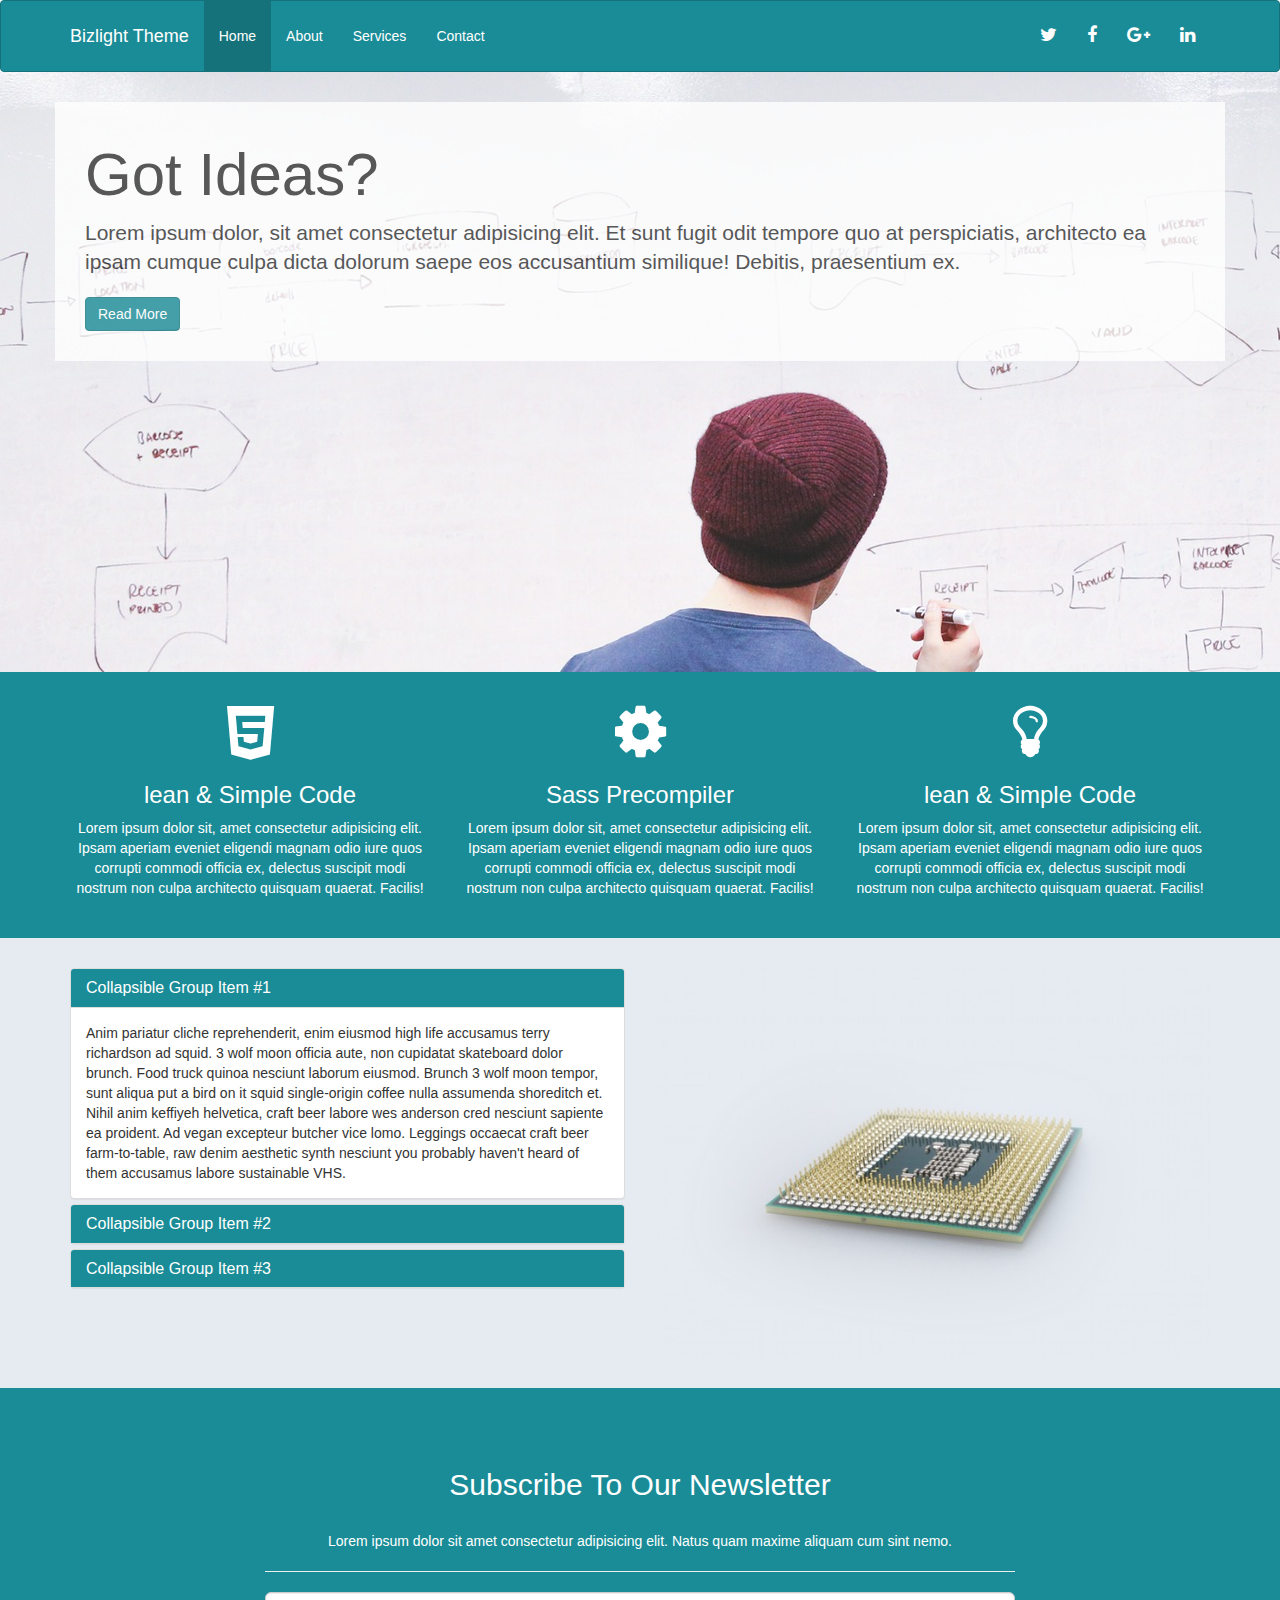
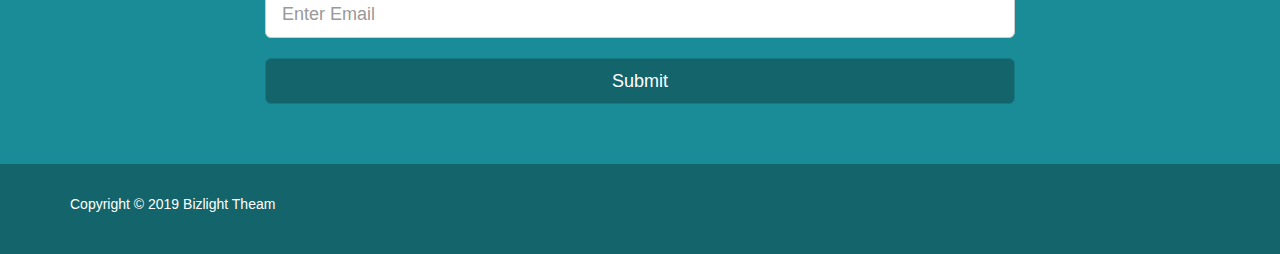
<file: index.html>
<!doctype html>
<html lang="en">
  <head>
    <meta charset="utf-8">
    <meta name="viewport" content="width=device-width, initial-scale=1, shrink-to-fit=no">

    <title>Bootstrap-Theam-With-Sass</title>
    <link rel="stylesheet" href="css/app.css">

    
  </head>
  <body>
    <nav class="navbar navbar-default">
        <div class="container">
          <div class="navbar-header">
            <button type="button" class="navbar-toggle collapsed" data-toggle="collapse" data-target="#navbar" aria-expanded="false" aria-controls="navbar">
              <span class="sr-only">Toggle navigation</span>
              <span class="icon-bar"></span>
              <span class="icon-bar"></span>
              <span class="icon-bar"></span>
            </button>
            <a class="navbar-brand" href="#">Bizlight Theme</a>
          </div>
          <div id="navbar" class="collapse navbar-collapse">
            <ul class="nav navbar-nav">
              <li class="active"><a href="index.html">Home</a></li>
              <li><a href="about.html">About</a></li>
              <li><a href="services.html">Services</a></li>
              <li><a href="contact.html">Contact</a></li>
            </ul>
            <ul class="nav navbar-nav navbar-right">
              <li><a href="http://twitter.com"><i class="fa fa-twitter"></i></a></li>
              <li><a href="http://facebook.com"><i class="fa fa-facebook"></i></a></li>
              <li><a href="http://google-plus.com"><i class="fa fa-google-plus"></i></a></li>
              <li><a href="http://linkedin.com"><i class="fa fa-linkedin"></i></a></li>
            </ul>
          </div><!--/.nav-collapse -->
        </div>
      </nav>

      <div class="showcase">
        <div class="container">
          <h1>Got Ideas?</h1>
          <p class="lead">Lorem ipsum dolor, sit amet consectetur adipisicing elit. Et sunt fugit odit tempore quo at perspiciatis, architecto ea ipsam cumque culpa dicta dolorum saepe eos accusantium similique! Debitis, praesentium ex.</p>
          <a href="about.html" class="btn btn-primary">Read More</a>
        </div>
      </div>
      <div class="section-a">
        <div class="container">
          <div class="row">
            <div class="col-md-4">
              <i class="fa fa-html5"></i>
              <h3>lean & Simple Code</h3>
              <p>Lorem ipsum dolor sit, amet consectetur adipisicing elit. Ipsam aperiam eveniet eligendi magnam odio iure quos corrupti commodi officia ex, delectus suscipit modi nostrum non culpa architecto quisquam quaerat. Facilis!</p>
            </div>

            <div class="col-md-4">
              <i class="fa fa-gear"></i>
              <h3>Sass Precompiler </h3>
              <p>Lorem ipsum dolor sit, amet consectetur adipisicing elit. Ipsam aperiam eveniet eligendi magnam odio iure quos corrupti commodi officia ex, delectus suscipit modi nostrum non culpa architecto quisquam quaerat. Facilis!</p>
            </div>

            <div class="col-md-4">
              <i class="fa fa-lightbulb-o"></i>
              <h3>lean & Simple Code</h3>
              <p>Lorem ipsum dolor sit, amet consectetur adipisicing elit. Ipsam aperiam eveniet eligendi magnam odio iure quos corrupti commodi officia ex, delectus suscipit modi nostrum non culpa architecto quisquam quaerat. Facilis!</p>
            </div>
          </div>
        </div>
      </div>

      <div class="section-b">
        <div class="container">
          <div class="row">
            <div class="col-md-6">
                <div class="panel-group" id="accordion" role="tablist" aria-multiselectable="true">
                    <div class="panel panel-default">
                      <div class="panel-heading" role="tab" id="headingOne">
                        <h4 class="panel-title">
                          <a role="button" data-toggle="collapse" data-parent="#accordion" href="#collapseOne" aria-expanded="true" aria-controls="collapseOne">
                            Collapsible Group Item #1
                          </a>
                        </h4>
                      </div>
                      <div id="collapseOne" class="panel-collapse collapse in" role="tabpanel" aria-labelledby="headingOne">
                        <div class="panel-body">
                          Anim pariatur cliche reprehenderit, enim eiusmod high life accusamus terry richardson ad squid. 3 wolf moon officia aute, non cupidatat skateboard dolor brunch. Food truck quinoa nesciunt laborum eiusmod. Brunch 3 wolf moon tempor, sunt aliqua put a bird on it squid single-origin coffee nulla assumenda shoreditch et. Nihil anim keffiyeh helvetica, craft beer labore wes anderson cred nesciunt sapiente ea proident. Ad vegan excepteur butcher vice lomo. Leggings occaecat craft beer farm-to-table, raw denim aesthetic synth nesciunt you probably haven't heard of them accusamus labore sustainable VHS.
                        </div>
                      </div>
                    </div>
                    <div class="panel panel-default">
                      <div class="panel-heading" role="tab" id="headingTwo">
                        <h4 class="panel-title">
                          <a class="collapsed" role="button" data-toggle="collapse" data-parent="#accordion" href="#collapseTwo" aria-expanded="false" aria-controls="collapseTwo">
                            Collapsible Group Item #2
                          </a>
                        </h4>
                      </div>
                      <div id="collapseTwo" class="panel-collapse collapse" role="tabpanel" aria-labelledby="headingTwo">
                        <div class="panel-body">
                          Anim pariatur cliche reprehenderit, enim eiusmod high life accusamus terry richardson ad squid. 3 wolf moon officia aute, non cupidatat skateboard dolor brunch. Food truck quinoa nesciunt laborum eiusmod. Brunch 3 wolf moon tempor, sunt aliqua put a bird on it squid single-origin coffee nulla assumenda shoreditch et. Nihil anim keffiyeh helvetica, craft beer labore wes anderson cred nesciunt sapiente ea proident. Ad vegan excepteur butcher vice lomo. Leggings occaecat craft beer farm-to-table, raw denim aesthetic synth nesciunt you probably haven't heard of them accusamus labore sustainable VHS.
                        </div>
                      </div>
                    </div>
                    <div class="panel panel-default">
                      <div class="panel-heading" role="tab" id="headingThree">
                        <h4 class="panel-title">
                          <a class="collapsed" role="button" data-toggle="collapse" data-parent="#accordion" href="#collapseThree" aria-expanded="false" aria-controls="collapseThree">
                            Collapsible Group Item #3
                          </a>
                        </h4>
                      </div>
                      <div id="collapseThree" class="panel-collapse collapse" role="tabpanel" aria-labelledby="headingThree">
                        <div class="panel-body">
                          Anim pariatur cliche reprehenderit, enim eiusmod high life accusamus terry richardson ad squid. 3 wolf moon officia aute, non cupidatat skateboard dolor brunch. Food truck quinoa nesciunt laborum eiusmod. Brunch 3 wolf moon tempor, sunt aliqua put a bird on it squid single-origin coffee nulla assumenda shoreditch et. Nihil anim keffiyeh helvetica, craft beer labore wes anderson cred nesciunt sapiente ea proident. Ad vegan excepteur butcher vice lomo. Leggings occaecat craft beer farm-to-table, raw denim aesthetic synth nesciunt you probably haven't heard of them accusamus labore sustainable VHS.
                        </div>
                      </div>
                    </div>
                  </div>
            </div>

            <div class="col-md-6">
              <img src="img/cpu.jpg" alt="">
            </div>
          </div>
        </div>
      </div>

      <div class="section-c">
          <div class="container">
            <div class="row">
              <div class="col-md-8 col-md-offset-2">
                <h2>Subscribe To Our Newsletter</h2>
              </br>
              <p>Lorem ipsum dolor sit amet consectetur adipisicing elit. Natus quam maxime aliquam cum sint nemo.</p>
              <hr/>
              <form action="">
                <input type="text" class="form-control input-lg" placeholder="Enter Email">
                <br/>
                <button class="btn btn-primary btn-lg btn-block">Submit</button>
              </form>
              </div>
            </div>
          </div>
        </div>

        <footer>
          <div class="container">
            <p>Copyright &copy; 2019 Bizlight Theam</p>
          </div>
        </footer>

      <script src="bower_components/jquery/dist/jquery.js"></script>
      <script src="bower_components/bootstrap-sass/assets/javascripts/bootstrap.js"></script>


</body>
</html>
</file>
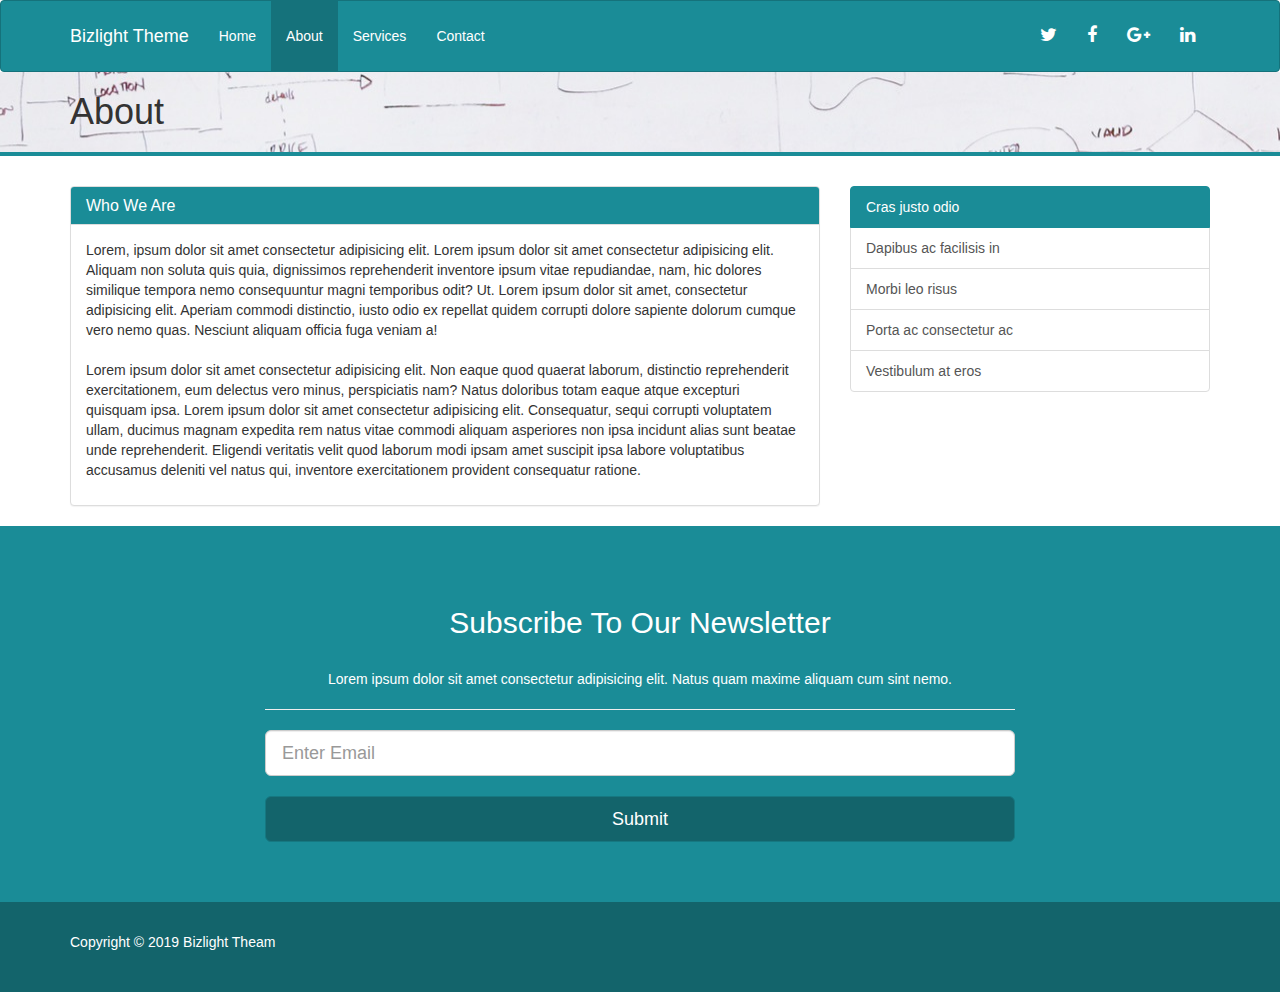
<file: about.html>
<!doctype html>
<html lang="en">
  <head>
    <meta charset="utf-8">
    <meta name="viewport" content="width=device-width, initial-scale=1, shrink-to-fit=no">

    <title>Bootstrap-Theam-With-Sass | About</title>
    <link rel="stylesheet" href="css/app.css">

    
  </head>
  <body>
    <nav class="navbar navbar-default">
        <div class="container">
          <div class="navbar-header">
            <button type="button" class="navbar-toggle collapsed" data-toggle="collapse" data-target="#navbar" aria-expanded="false" aria-controls="navbar">
              <span class="sr-only">Toggle navigation</span>
              <span class="icon-bar"></span>
              <span class="icon-bar"></span>
              <span class="icon-bar"></span>
            </button>
            <a class="navbar-brand" href="#">Bizlight Theme</a>
          </div>
          <div id="navbar" class="collapse navbar-collapse">
            <ul class="nav navbar-nav">
              <li ><a href="index.html">Home</a></li>
              <li class="active"><a href="about.html">About</a></li>
              <li><a href="services.html">Services</a></li>
              <li><a href="contact.html">Contact</a></li>
            </ul>
            <ul class="nav navbar-nav navbar-right">
              <li><a href="http://twitter.com"><i class="fa fa-twitter"></i></a></li>
              <li><a href="http://facebook.com"><i class="fa fa-facebook"></i></a></li>
              <li><a href="http://google-plus.com"><i class="fa fa-google-plus"></i></a></li>
              <li><a href="http://linkedin.com"><i class="fa fa-linkedin"></i></a></li>
            </ul>
          </div><!--/.nav-collapse -->
        </div>
      </nav>

      <div class="title-bar">
        <div class="container">
          <h1>About</h1>
          </div>
      </div>
      
      <div class="main">
          <div class="container">
              <div class="row">
                  <div class="col-md-8">
                    <div class="panel panel-default">
                        <div class="panel-heading">
                            <h4 class="panel-title">Who We Are</h4>
                        </div>
                        <div class="panel-body">
                            <p>Lorem, ipsum dolor sit amet consectetur adipisicing elit.
                                Lorem ipsum dolor sit amet consectetur adipisicing elit. Aliquam non soluta quis quia, dignissimos reprehenderit inventore ipsum vitae repudiandae, nam, hic dolores similique tempora nemo consequuntur magni temporibus odit? Ut.
                                Lorem ipsum dolor sit amet, consectetur adipisicing elit. Aperiam commodi distinctio, iusto odio ex repellat quidem corrupti dolore sapiente dolorum cumque vero nemo quas. Nesciunt aliquam officia fuga veniam a!
                                <br><br> Lorem ipsum dolor sit amet consectetur adipisicing elit. Non eaque quod quaerat laborum, distinctio reprehenderit exercitationem, eum delectus vero minus, perspiciatis nam? Natus doloribus totam eaque atque excepturi quisquam ipsa.
                                Lorem ipsum dolor sit amet consectetur adipisicing elit. Consequatur, sequi corrupti voluptatem ullam, ducimus magnam expedita rem natus vitae commodi aliquam asperiores non ipsa incidunt alias sunt beatae unde reprehenderit.
                                Eligendi veritatis velit quod laborum modi ipsam amet suscipit ipsa labore voluptatibus accusamus deleniti vel natus qui, inventore exercitationem provident consequatur ratione.</p>
                        </div>
                    </div>
                  </div>
                  <div class="col-md-4">
                        <div class="list-group">
                                <a href="#" class="list-group-item active">
                                Cras justo odio
                                </a>
                                <a href="#" class="list-group-item">Dapibus ac facilisis in</a>
                                <a href="#" class="list-group-item">Morbi leo risus</a>
                                <a href="#" class="list-group-item">Porta ac consectetur ac</a>
                                <a href="#" class="list-group-item">Vestibulum at eros</a>
                        </div> 
                  </div>
              </div>
          </div>
      </div>

      

      <div class="section-c">
          <div class="container">
            <div class="row">
              <div class="col-md-8 col-md-offset-2">
                <h2>Subscribe To Our Newsletter</h2>
              </br>
              <p>Lorem ipsum dolor sit amet consectetur adipisicing elit. Natus quam maxime aliquam cum sint nemo.</p>
              <hr/>
              <form action="">
                <input type="text" class="form-control input-lg" placeholder="Enter Email">
                <br/>
                <button class="btn btn-primary btn-lg btn-block">Submit</button>
              </form>
              </div>
            </div>
          </div>
        </div>

        <footer>
          <div class="container">
            <p>Copyright &copy; 2019 Bizlight Theam</p>
          </div>
        </footer>

      <script src="bower_components/jquery/dist/jquery.js"></script>
      <script src="bower_components/bootstrap-sass/assets/javascripts/bootstrap.js"></script>


</body>
</html>
</file>
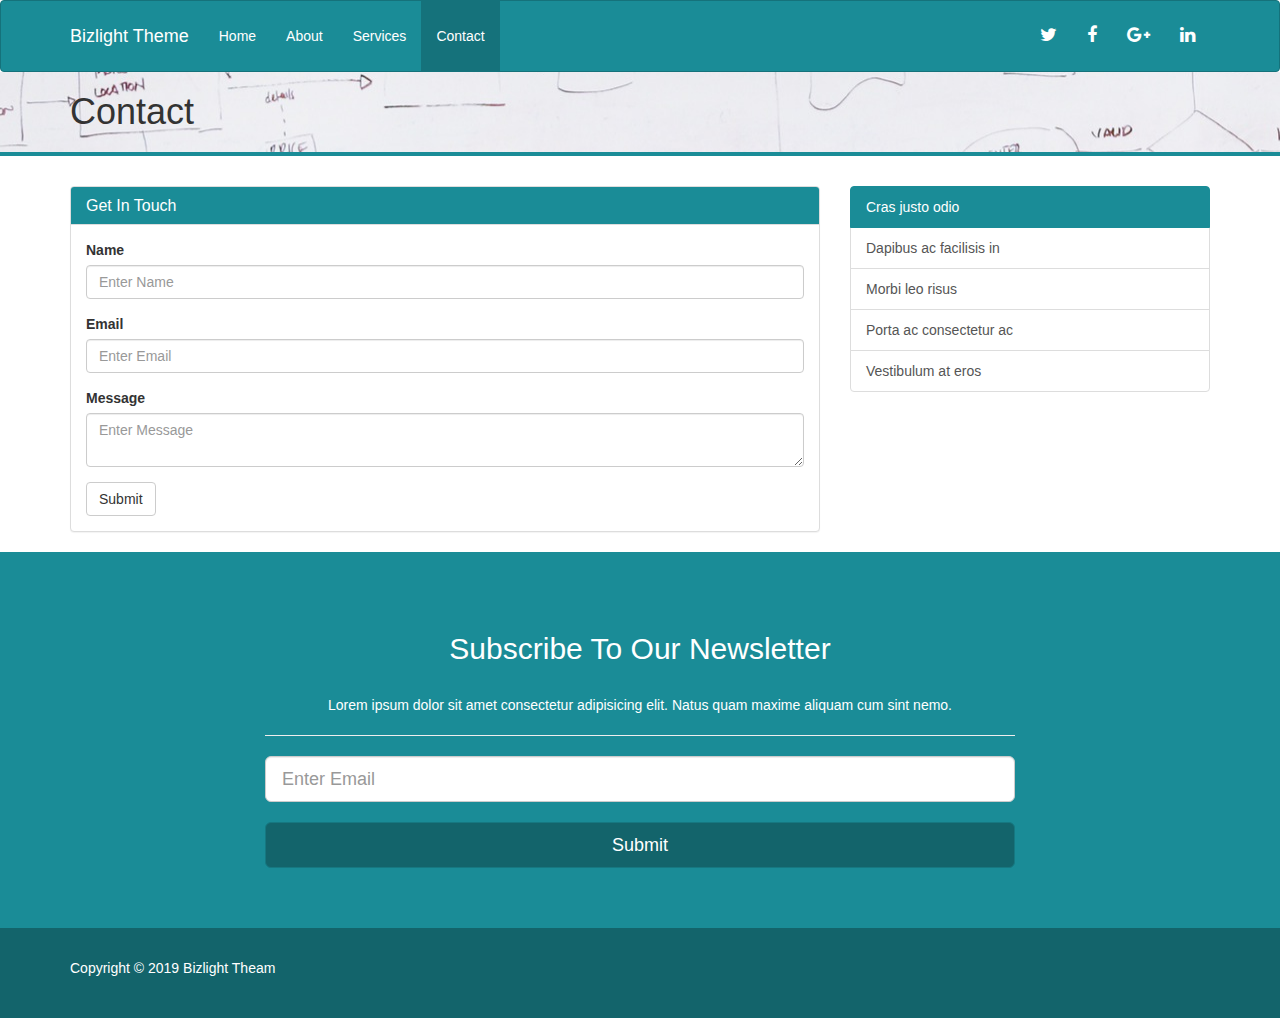
<file: contact.html>
<!doctype html>
<html lang="en">
  <head>
    <meta charset="utf-8">
    <meta name="viewport" content="width=device-width, initial-scale=1, shrink-to-fit=no">

    <title>Bootstrap-Theam-With-Sass | Contact</title>
    <link rel="stylesheet" href="css/app.css">

    
  </head>
  <body>
    <nav class="navbar navbar-default">
        <div class="container">
          <div class="navbar-header">
            <button type="button" class="navbar-toggle collapsed" data-toggle="collapse" data-target="#navbar" aria-expanded="false" aria-controls="navbar">
              <span class="sr-only">Toggle navigation</span>
              <span class="icon-bar"></span>
              <span class="icon-bar"></span>
              <span class="icon-bar"></span>
            </button>
            <a class="navbar-brand" href="#">Bizlight Theme</a>
          </div>
          <div id="navbar" class="collapse navbar-collapse">
            <ul class="nav navbar-nav">
              <li ><a href="index.html">Home</a></li>
              <li ><a href="about.html">About</a></li>
              <li ><a href="services.html">Services</a></li>
              <li class="active"><a href="contact.html">Contact</a></li>
            </ul>
            <ul class="nav navbar-nav navbar-right">
              <li><a href="http://twitter.com"><i class="fa fa-twitter"></i></a></li>
              <li><a href="http://facebook.com"><i class="fa fa-facebook"></i></a></li>
              <li><a href="http://google-plus.com"><i class="fa fa-google-plus"></i></a></li>
              <li><a href="http://linkedin.com"><i class="fa fa-linkedin"></i></a></li>
            </ul>
          </div><!--/.nav-collapse -->
        </div>
      </nav>

      <div class="title-bar">
        <div class="container">
          <h1>Contact</h1>
          </div>
      </div>
      
      <div class="main">
          <div class="container">
              <div class="row">
                  <div class="col-md-8">
                    <div class="panel panel-default">
                        <div class="panel-heading">
                            <h4 class="panel-title">Get In Touch</h4>
                        </div>
                        <div class="panel-body">
                        <form>
                        <div class="form-group">
                        <label>Name</label>
                        <input type="text" class="form-control" placeholder="Enter Name">
                        </div>
                        <div class="form-group">
                        <label>Email</label>
                        <input type="text" class="form-control" placeholder="Enter Email">
                        </div>
                        <div class="form-group">
                        <label>Message</label>
                        <textarea class="form-control" placeholder="Enter Message"></textarea>
                        </div>
                        <button type="submit" class="btn btn-default">Submit</button>
                        </form>
                        </div>
                    </div>
                  </div>
                  <div class="col-md-4">
                        <div class="list-group">
                                <a href="#" class="list-group-item active">
                                Cras justo odio
                                </a>
                                <a href="#" class="list-group-item">Dapibus ac facilisis in</a>
                                <a href="#" class="list-group-item">Morbi leo risus</a>
                                <a href="#" class="list-group-item">Porta ac consectetur ac</a>
                                <a href="#" class="list-group-item">Vestibulum at eros</a>
                        </div> 
                  </div>
              </div>
          </div>
      </div>

      

      <div class="section-c">
          <div class="container">
            <div class="row">
              <div class="col-md-8 col-md-offset-2">
                <h2>Subscribe To Our Newsletter</h2>
              </br>
              <p>Lorem ipsum dolor sit amet consectetur adipisicing elit. Natus quam maxime aliquam cum sint nemo.</p>
              <hr/>
              <form action="">
                <input type="text" class="form-control input-lg" placeholder="Enter Email">
                <br/>
                <button class="btn btn-primary btn-lg btn-block">Submit</button>
              </form>
              </div>
            </div>
          </div>
        </div>

        <footer>
          <div class="container">
            <p>Copyright &copy; 2019 Bizlight Theam</p>
          </div>
        </footer>

      <script src="bower_components/jquery/dist/jquery.js"></script>
      <script src="bower_components/bootstrap-sass/assets/javascripts/bootstrap.js"></script>


</body>
</html>
</file>
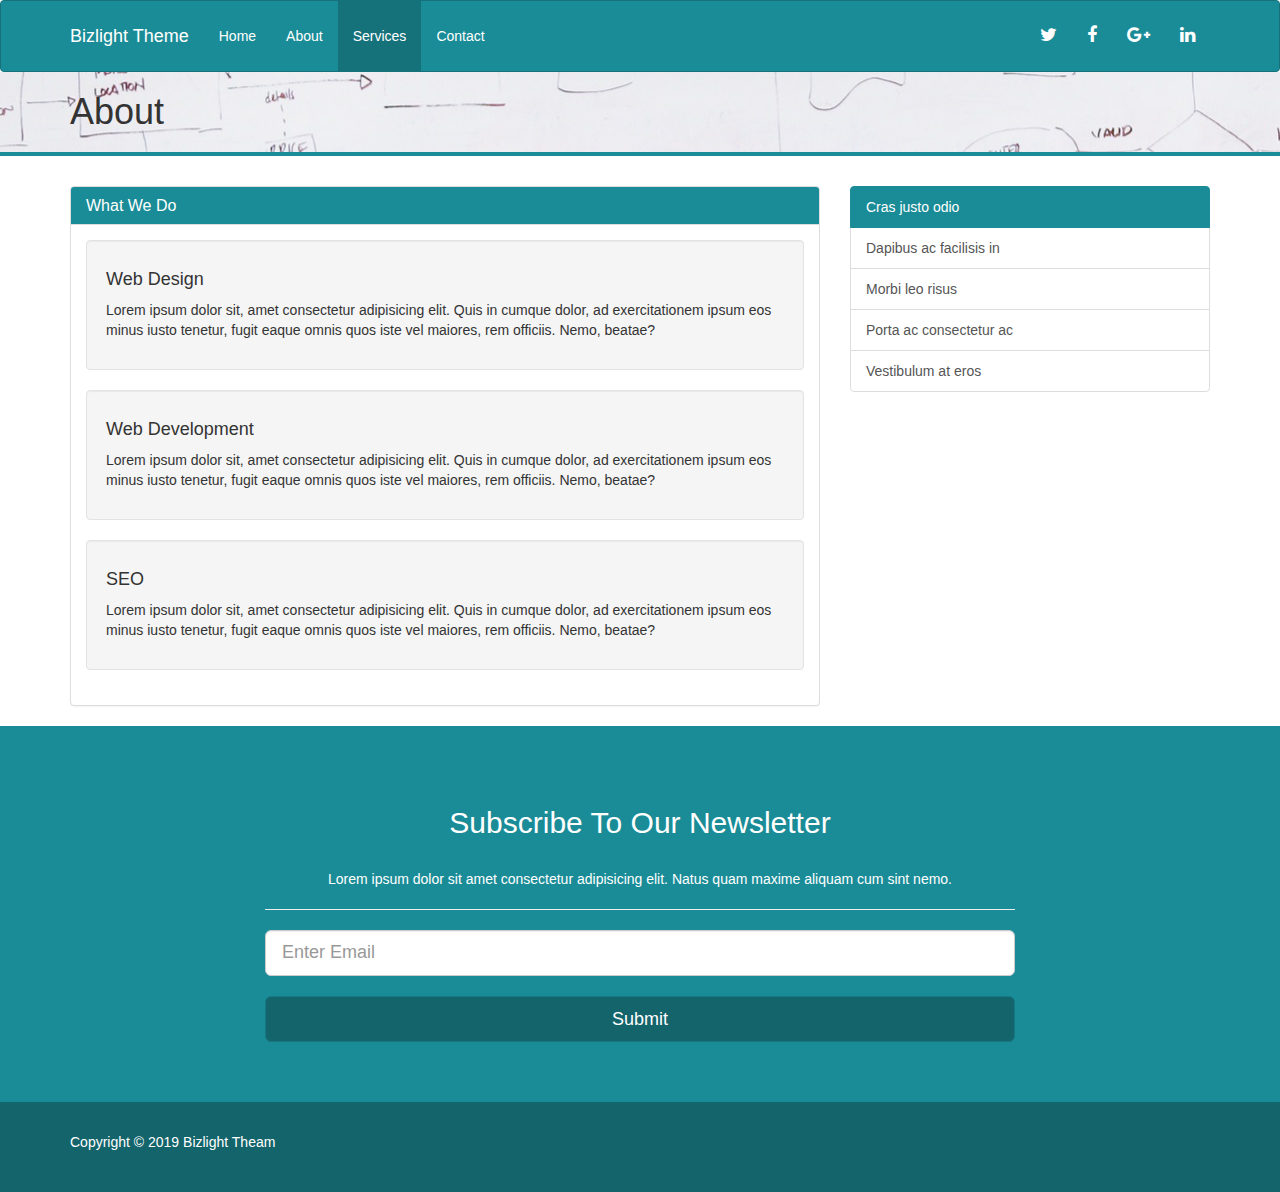
<file: services.html>
<!doctype html>
<html lang="en">
  <head>
    <meta charset="utf-8">
    <meta name="viewport" content="width=device-width, initial-scale=1, shrink-to-fit=no">

    <title>Bootstrap-Theam-With-Sass | Services</title>
    <link rel="stylesheet" href="css/app.css">

    
  </head>
  <body>
    <nav class="navbar navbar-default">
        <div class="container">
          <div class="navbar-header">
            <button type="button" class="navbar-toggle collapsed" data-toggle="collapse" data-target="#navbar" aria-expanded="false" aria-controls="navbar">
              <span class="sr-only">Toggle navigation</span>
              <span class="icon-bar"></span>
              <span class="icon-bar"></span>
              <span class="icon-bar"></span>
            </button>
            <a class="navbar-brand" href="#">Bizlight Theme</a>
          </div>
          <div id="navbar" class="collapse navbar-collapse">
            <ul class="nav navbar-nav">
              <li ><a href="index.html">Home</a></li>
              <li ><a href="about.html">About</a></li>
              <li class="active"><a href="services.html">Services</a></li>
              <li><a href="contact.html">Contact</a></li>
            </ul>
            <ul class="nav navbar-nav navbar-right">
              <li><a href="http://twitter.com"><i class="fa fa-twitter"></i></a></li>
              <li><a href="http://facebook.com"><i class="fa fa-facebook"></i></a></li>
              <li><a href="http://google-plus.com"><i class="fa fa-google-plus"></i></a></li>
              <li><a href="http://linkedin.com"><i class="fa fa-linkedin"></i></a></li>
            </ul>
          </div><!--/.nav-collapse -->
        </div>
      </nav>

      <div class="title-bar">
        <div class="container">
          <h1>About</h1>
          </div>
      </div>
      
      <div class="main">
          <div class="container">
              <div class="row">
                  <div class="col-md-8">
                    <div class="panel panel-default">
                        <div class="panel-heading">
                            <h4 class="panel-title">What We Do</h4>
                        </div>
                        <div class="panel-body">
                            <div class="well">
                                <h4>Web Design</h4>
                                <p>Lorem ipsum dolor sit, amet consectetur adipisicing elit. Quis in cumque dolor, ad exercitationem ipsum eos minus iusto tenetur, fugit eaque omnis quos iste vel maiores, rem officiis. Nemo, beatae?</p>
                            </div>

                            <div class="well">
                                <h4>Web Development</h4>
                                <p>Lorem ipsum dolor sit, amet consectetur adipisicing elit. Quis in cumque dolor, ad exercitationem ipsum eos minus iusto tenetur, fugit eaque omnis quos iste vel maiores, rem officiis. Nemo, beatae?</p>
                            </div>

                            <div class="well">
                                <h4>SEO</h4>
                                <p>Lorem ipsum dolor sit, amet consectetur adipisicing elit. Quis in cumque dolor, ad exercitationem ipsum eos minus iusto tenetur, fugit eaque omnis quos iste vel maiores, rem officiis. Nemo, beatae?</p>
                            </div>
                        </div>
                    </div>
                  </div>
                  <div class="col-md-4">
                        <div class="list-group">
                                <a href="#" class="list-group-item active">
                                Cras justo odio
                                </a>
                                <a href="#" class="list-group-item">Dapibus ac facilisis in</a>
                                <a href="#" class="list-group-item">Morbi leo risus</a>
                                <a href="#" class="list-group-item">Porta ac consectetur ac</a>
                                <a href="#" class="list-group-item">Vestibulum at eros</a>
                        </div> 
                  </div>
              </div>
          </div>
      </div>

      

      <div class="section-c">
          <div class="container">
            <div class="row">
              <div class="col-md-8 col-md-offset-2">
                <h2>Subscribe To Our Newsletter</h2>
              </br>
              <p>Lorem ipsum dolor sit amet consectetur adipisicing elit. Natus quam maxime aliquam cum sint nemo.</p>
              <hr/>
              <form action="">
                <input type="text" class="form-control input-lg" placeholder="Enter Email">
                <br/>
                <button class="btn btn-primary btn-lg btn-block">Submit</button>
              </form>
              </div>
            </div>
          </div>
        </div>

        <footer>
          <div class="container">
            <p>Copyright &copy; 2019 Bizlight Theam</p>
          </div>
        </footer>

      <script src="bower_components/jquery/dist/jquery.js"></script>
      <script src="bower_components/bootstrap-sass/assets/javascripts/bootstrap.js"></script>


</body>
</html>
</file>
<file: css/app.css>
@charset "UTF-8";
/*
Designers often choose the text color of an element
based on the background color. If the background is dark,
light text is chosen. If the background is light, they use dark text.
This is because light and dark contrast well with each other and make 
text easier to read.
*/
/*
Here we've used the Sass lightness() function to determine which color
is more appropriate for a background. The lightness() function is
a built-in Sass function that returns the lightness of a color's
RGB value between 0 and 100. Where 0 is the darkest and 100 the lightest.

So in our function we receive a color, and if that color's lightness
value is greater than 50, meaning it's a light color, we return a dark
value to ensure a good contrast. Otherwise we return a light color.

http://thesassway.com/intermediate/dynamically-change-text-color-based-on-its-background-with-sass
https://sass-lang.com/documentation/modules/color#lightness

*/
/*!
 * Bootstrap v3.4.1 (https://getbootstrap.com/)
 * Copyright 2011-2019 Twitter, Inc.
 * Licensed under MIT (https://github.com/twbs/bootstrap/blob/master/LICENSE)
 */
/*! normalize.css v3.0.3 | MIT License | github.com/necolas/normalize.css */
html {
  font-family: sans-serif;
  -ms-text-size-adjust: 100%;
  -webkit-text-size-adjust: 100%; }

body {
  margin: 0; }

article,
aside,
details,
figcaption,
figure,
footer,
header,
hgroup,
main,
menu,
nav,
section,
summary {
  display: block; }

audio,
canvas,
progress,
video {
  display: inline-block;
  vertical-align: baseline; }

audio:not([controls]) {
  display: none;
  height: 0; }

[hidden],
template {
  display: none; }

a {
  background-color: transparent; }

a:active,
a:hover {
  outline: 0; }

abbr[title] {
  border-bottom: none;
  text-decoration: underline;
  text-decoration: underline dotted; }

b,
strong {
  font-weight: bold; }

dfn {
  font-style: italic; }

h1 {
  font-size: 2em;
  margin: 0.67em 0; }

mark {
  background: #ff0;
  color: #000; }

small {
  font-size: 80%; }

sub,
sup {
  font-size: 75%;
  line-height: 0;
  position: relative;
  vertical-align: baseline; }

sup {
  top: -0.5em; }

sub {
  bottom: -0.25em; }

img {
  border: 0; }

svg:not(:root) {
  overflow: hidden; }

figure {
  margin: 1em 40px; }

hr {
  box-sizing: content-box;
  height: 0; }

pre {
  overflow: auto; }

code,
kbd,
pre,
samp {
  font-family: monospace, monospace;
  font-size: 1em; }

button,
input,
optgroup,
select,
textarea {
  color: inherit;
  font: inherit;
  margin: 0; }

button {
  overflow: visible; }

button,
select {
  text-transform: none; }

button,
html input[type="button"],
input[type="reset"],
input[type="submit"] {
  -webkit-appearance: button;
  cursor: pointer; }

button[disabled],
html input[disabled] {
  cursor: default; }

button::-moz-focus-inner,
input::-moz-focus-inner {
  border: 0;
  padding: 0; }

input {
  line-height: normal; }

input[type="checkbox"],
input[type="radio"] {
  box-sizing: border-box;
  padding: 0; }

input[type="number"]::-webkit-inner-spin-button,
input[type="number"]::-webkit-outer-spin-button {
  height: auto; }

input[type="search"] {
  -webkit-appearance: textfield;
  box-sizing: content-box; }

input[type="search"]::-webkit-search-cancel-button,
input[type="search"]::-webkit-search-decoration {
  -webkit-appearance: none; }

fieldset {
  border: 1px solid #c0c0c0;
  margin: 0 2px;
  padding: 0.35em 0.625em 0.75em; }

legend {
  border: 0;
  padding: 0; }

textarea {
  overflow: auto; }

optgroup {
  font-weight: bold; }

table {
  border-collapse: collapse;
  border-spacing: 0; }

td,
th {
  padding: 0; }

/*! Source: https://github.com/h5bp/html5-boilerplate/blob/master/src/css/main.css */
@media print {
  *,
  *:before,
  *:after {
    color: #000 !important;
    text-shadow: none !important;
    background: transparent !important;
    box-shadow: none !important; }

  a,
  a:visited {
    text-decoration: underline; }

  a[href]:after {
    content: " (" attr(href) ")"; }

  abbr[title]:after {
    content: " (" attr(title) ")"; }

  a[href^="#"]:after,
  a[href^="javascript:"]:after {
    content: ""; }

  pre,
  blockquote {
    border: 1px solid #999;
    page-break-inside: avoid; }

  thead {
    display: table-header-group; }

  tr,
  img {
    page-break-inside: avoid; }

  img {
    max-width: 100% !important; }

  p,
  h2,
  h3 {
    orphans: 3;
    widows: 3; }

  h2,
  h3 {
    page-break-after: avoid; }

  .navbar {
    display: none; }

  .btn > .caret,
  .dropup > .btn > .caret {
    border-top-color: #000 !important; }

  .label {
    border: 1px solid #000; }

  .table {
    border-collapse: collapse !important; }
    .table td,
    .table th {
      background-color: #fff !important; }

  .table-bordered th,
  .table-bordered td {
    border: 1px solid #ddd !important; } }
@font-face {
  font-family: "Glyphicons Halflings";
  src: url("../fonts/bootstrap/glyphicons-halflings-regular.eot");
  src: url("../fonts/bootstrap/glyphicons-halflings-regular.eot?#iefix") format("embedded-opentype"), url("../fonts/bootstrap/glyphicons-halflings-regular.woff2") format("woff2"), url("../fonts/bootstrap/glyphicons-halflings-regular.woff") format("woff"), url("../fonts/bootstrap/glyphicons-halflings-regular.ttf") format("truetype"), url("../fonts/bootstrap/glyphicons-halflings-regular.svg#glyphicons_halflingsregular") format("svg"); }
.glyphicon {
  position: relative;
  top: 1px;
  display: inline-block;
  font-family: "Glyphicons Halflings";
  font-style: normal;
  font-weight: 400;
  line-height: 1;
  -webkit-font-smoothing: antialiased;
  -moz-osx-font-smoothing: grayscale; }

.glyphicon-asterisk:before {
  content: "\002a"; }

.glyphicon-plus:before {
  content: "\002b"; }

.glyphicon-euro:before,
.glyphicon-eur:before {
  content: "\20ac"; }

.glyphicon-minus:before {
  content: "\2212"; }

.glyphicon-cloud:before {
  content: "\2601"; }

.glyphicon-envelope:before {
  content: "\2709"; }

.glyphicon-pencil:before {
  content: "\270f"; }

.glyphicon-glass:before {
  content: "\e001"; }

.glyphicon-music:before {
  content: "\e002"; }

.glyphicon-search:before {
  content: "\e003"; }

.glyphicon-heart:before {
  content: "\e005"; }

.glyphicon-star:before {
  content: "\e006"; }

.glyphicon-star-empty:before {
  content: "\e007"; }

.glyphicon-user:before {
  content: "\e008"; }

.glyphicon-film:before {
  content: "\e009"; }

.glyphicon-th-large:before {
  content: "\e010"; }

.glyphicon-th:before {
  content: "\e011"; }

.glyphicon-th-list:before {
  content: "\e012"; }

.glyphicon-ok:before {
  content: "\e013"; }

.glyphicon-remove:before {
  content: "\e014"; }

.glyphicon-zoom-in:before {
  content: "\e015"; }

.glyphicon-zoom-out:before {
  content: "\e016"; }

.glyphicon-off:before {
  content: "\e017"; }

.glyphicon-signal:before {
  content: "\e018"; }

.glyphicon-cog:before {
  content: "\e019"; }

.glyphicon-trash:before {
  content: "\e020"; }

.glyphicon-home:before {
  content: "\e021"; }

.glyphicon-file:before {
  content: "\e022"; }

.glyphicon-time:before {
  content: "\e023"; }

.glyphicon-road:before {
  content: "\e024"; }

.glyphicon-download-alt:before {
  content: "\e025"; }

.glyphicon-download:before {
  content: "\e026"; }

.glyphicon-upload:before {
  content: "\e027"; }

.glyphicon-inbox:before {
  content: "\e028"; }

.glyphicon-play-circle:before {
  content: "\e029"; }

.glyphicon-repeat:before {
  content: "\e030"; }

.glyphicon-refresh:before {
  content: "\e031"; }

.glyphicon-list-alt:before {
  content: "\e032"; }

.glyphicon-lock:before {
  content: "\e033"; }

.glyphicon-flag:before {
  content: "\e034"; }

.glyphicon-headphones:before {
  content: "\e035"; }

.glyphicon-volume-off:before {
  content: "\e036"; }

.glyphicon-volume-down:before {
  content: "\e037"; }

.glyphicon-volume-up:before {
  content: "\e038"; }

.glyphicon-qrcode:before {
  content: "\e039"; }

.glyphicon-barcode:before {
  content: "\e040"; }

.glyphicon-tag:before {
  content: "\e041"; }

.glyphicon-tags:before {
  content: "\e042"; }

.glyphicon-book:before {
  content: "\e043"; }

.glyphicon-bookmark:before {
  content: "\e044"; }

.glyphicon-print:before {
  content: "\e045"; }

.glyphicon-camera:before {
  content: "\e046"; }

.glyphicon-font:before {
  content: "\e047"; }

.glyphicon-bold:before {
  content: "\e048"; }

.glyphicon-italic:before {
  content: "\e049"; }

.glyphicon-text-height:before {
  content: "\e050"; }

.glyphicon-text-width:before {
  content: "\e051"; }

.glyphicon-align-left:before {
  content: "\e052"; }

.glyphicon-align-center:before {
  content: "\e053"; }

.glyphicon-align-right:before {
  content: "\e054"; }

.glyphicon-align-justify:before {
  content: "\e055"; }

.glyphicon-list:before {
  content: "\e056"; }

.glyphicon-indent-left:before {
  content: "\e057"; }

.glyphicon-indent-right:before {
  content: "\e058"; }

.glyphicon-facetime-video:before {
  content: "\e059"; }

.glyphicon-picture:before {
  content: "\e060"; }

.glyphicon-map-marker:before {
  content: "\e062"; }

.glyphicon-adjust:before {
  content: "\e063"; }

.glyphicon-tint:before {
  content: "\e064"; }

.glyphicon-edit:before {
  content: "\e065"; }

.glyphicon-share:before {
  content: "\e066"; }

.glyphicon-check:before {
  content: "\e067"; }

.glyphicon-move:before {
  content: "\e068"; }

.glyphicon-step-backward:before {
  content: "\e069"; }

.glyphicon-fast-backward:before {
  content: "\e070"; }

.glyphicon-backward:before {
  content: "\e071"; }

.glyphicon-play:before {
  content: "\e072"; }

.glyphicon-pause:before {
  content: "\e073"; }

.glyphicon-stop:before {
  content: "\e074"; }

.glyphicon-forward:before {
  content: "\e075"; }

.glyphicon-fast-forward:before {
  content: "\e076"; }

.glyphicon-step-forward:before {
  content: "\e077"; }

.glyphicon-eject:before {
  content: "\e078"; }

.glyphicon-chevron-left:before {
  content: "\e079"; }

.glyphicon-chevron-right:before {
  content: "\e080"; }

.glyphicon-plus-sign:before {
  content: "\e081"; }

.glyphicon-minus-sign:before {
  content: "\e082"; }

.glyphicon-remove-sign:before {
  content: "\e083"; }

.glyphicon-ok-sign:before {
  content: "\e084"; }

.glyphicon-question-sign:before {
  content: "\e085"; }

.glyphicon-info-sign:before {
  content: "\e086"; }

.glyphicon-screenshot:before {
  content: "\e087"; }

.glyphicon-remove-circle:before {
  content: "\e088"; }

.glyphicon-ok-circle:before {
  content: "\e089"; }

.glyphicon-ban-circle:before {
  content: "\e090"; }

.glyphicon-arrow-left:before {
  content: "\e091"; }

.glyphicon-arrow-right:before {
  content: "\e092"; }

.glyphicon-arrow-up:before {
  content: "\e093"; }

.glyphicon-arrow-down:before {
  content: "\e094"; }

.glyphicon-share-alt:before {
  content: "\e095"; }

.glyphicon-resize-full:before {
  content: "\e096"; }

.glyphicon-resize-small:before {
  content: "\e097"; }

.glyphicon-exclamation-sign:before {
  content: "\e101"; }

.glyphicon-gift:before {
  content: "\e102"; }

.glyphicon-leaf:before {
  content: "\e103"; }

.glyphicon-fire:before {
  content: "\e104"; }

.glyphicon-eye-open:before {
  content: "\e105"; }

.glyphicon-eye-close:before {
  content: "\e106"; }

.glyphicon-warning-sign:before {
  content: "\e107"; }

.glyphicon-plane:before {
  content: "\e108"; }

.glyphicon-calendar:before {
  content: "\e109"; }

.glyphicon-random:before {
  content: "\e110"; }

.glyphicon-comment:before {
  content: "\e111"; }

.glyphicon-magnet:before {
  content: "\e112"; }

.glyphicon-chevron-up:before {
  content: "\e113"; }

.glyphicon-chevron-down:before {
  content: "\e114"; }

.glyphicon-retweet:before {
  content: "\e115"; }

.glyphicon-shopping-cart:before {
  content: "\e116"; }

.glyphicon-folder-close:before {
  content: "\e117"; }

.glyphicon-folder-open:before {
  content: "\e118"; }

.glyphicon-resize-vertical:before {
  content: "\e119"; }

.glyphicon-resize-horizontal:before {
  content: "\e120"; }

.glyphicon-hdd:before {
  content: "\e121"; }

.glyphicon-bullhorn:before {
  content: "\e122"; }

.glyphicon-bell:before {
  content: "\e123"; }

.glyphicon-certificate:before {
  content: "\e124"; }

.glyphicon-thumbs-up:before {
  content: "\e125"; }

.glyphicon-thumbs-down:before {
  content: "\e126"; }

.glyphicon-hand-right:before {
  content: "\e127"; }

.glyphicon-hand-left:before {
  content: "\e128"; }

.glyphicon-hand-up:before {
  content: "\e129"; }

.glyphicon-hand-down:before {
  content: "\e130"; }

.glyphicon-circle-arrow-right:before {
  content: "\e131"; }

.glyphicon-circle-arrow-left:before {
  content: "\e132"; }

.glyphicon-circle-arrow-up:before {
  content: "\e133"; }

.glyphicon-circle-arrow-down:before {
  content: "\e134"; }

.glyphicon-globe:before {
  content: "\e135"; }

.glyphicon-wrench:before {
  content: "\e136"; }

.glyphicon-tasks:before {
  content: "\e137"; }

.glyphicon-filter:before {
  content: "\e138"; }

.glyphicon-briefcase:before {
  content: "\e139"; }

.glyphicon-fullscreen:before {
  content: "\e140"; }

.glyphicon-dashboard:before {
  content: "\e141"; }

.glyphicon-paperclip:before {
  content: "\e142"; }

.glyphicon-heart-empty:before {
  content: "\e143"; }

.glyphicon-link:before {
  content: "\e144"; }

.glyphicon-phone:before {
  content: "\e145"; }

.glyphicon-pushpin:before {
  content: "\e146"; }

.glyphicon-usd:before {
  content: "\e148"; }

.glyphicon-gbp:before {
  content: "\e149"; }

.glyphicon-sort:before {
  content: "\e150"; }

.glyphicon-sort-by-alphabet:before {
  content: "\e151"; }

.glyphicon-sort-by-alphabet-alt:before {
  content: "\e152"; }

.glyphicon-sort-by-order:before {
  content: "\e153"; }

.glyphicon-sort-by-order-alt:before {
  content: "\e154"; }

.glyphicon-sort-by-attributes:before {
  content: "\e155"; }

.glyphicon-sort-by-attributes-alt:before {
  content: "\e156"; }

.glyphicon-unchecked:before {
  content: "\e157"; }

.glyphicon-expand:before {
  content: "\e158"; }

.glyphicon-collapse-down:before {
  content: "\e159"; }

.glyphicon-collapse-up:before {
  content: "\e160"; }

.glyphicon-log-in:before {
  content: "\e161"; }

.glyphicon-flash:before {
  content: "\e162"; }

.glyphicon-log-out:before {
  content: "\e163"; }

.glyphicon-new-window:before {
  content: "\e164"; }

.glyphicon-record:before {
  content: "\e165"; }

.glyphicon-save:before {
  content: "\e166"; }

.glyphicon-open:before {
  content: "\e167"; }

.glyphicon-saved:before {
  content: "\e168"; }

.glyphicon-import:before {
  content: "\e169"; }

.glyphicon-export:before {
  content: "\e170"; }

.glyphicon-send:before {
  content: "\e171"; }

.glyphicon-floppy-disk:before {
  content: "\e172"; }

.glyphicon-floppy-saved:before {
  content: "\e173"; }

.glyphicon-floppy-remove:before {
  content: "\e174"; }

.glyphicon-floppy-save:before {
  content: "\e175"; }

.glyphicon-floppy-open:before {
  content: "\e176"; }

.glyphicon-credit-card:before {
  content: "\e177"; }

.glyphicon-transfer:before {
  content: "\e178"; }

.glyphicon-cutlery:before {
  content: "\e179"; }

.glyphicon-header:before {
  content: "\e180"; }

.glyphicon-compressed:before {
  content: "\e181"; }

.glyphicon-earphone:before {
  content: "\e182"; }

.glyphicon-phone-alt:before {
  content: "\e183"; }

.glyphicon-tower:before {
  content: "\e184"; }

.glyphicon-stats:before {
  content: "\e185"; }

.glyphicon-sd-video:before {
  content: "\e186"; }

.glyphicon-hd-video:before {
  content: "\e187"; }

.glyphicon-subtitles:before {
  content: "\e188"; }

.glyphicon-sound-stereo:before {
  content: "\e189"; }

.glyphicon-sound-dolby:before {
  content: "\e190"; }

.glyphicon-sound-5-1:before {
  content: "\e191"; }

.glyphicon-sound-6-1:before {
  content: "\e192"; }

.glyphicon-sound-7-1:before {
  content: "\e193"; }

.glyphicon-copyright-mark:before {
  content: "\e194"; }

.glyphicon-registration-mark:before {
  content: "\e195"; }

.glyphicon-cloud-download:before {
  content: "\e197"; }

.glyphicon-cloud-upload:before {
  content: "\e198"; }

.glyphicon-tree-conifer:before {
  content: "\e199"; }

.glyphicon-tree-deciduous:before {
  content: "\e200"; }

.glyphicon-cd:before {
  content: "\e201"; }

.glyphicon-save-file:before {
  content: "\e202"; }

.glyphicon-open-file:before {
  content: "\e203"; }

.glyphicon-level-up:before {
  content: "\e204"; }

.glyphicon-copy:before {
  content: "\e205"; }

.glyphicon-paste:before {
  content: "\e206"; }

.glyphicon-alert:before {
  content: "\e209"; }

.glyphicon-equalizer:before {
  content: "\e210"; }

.glyphicon-king:before {
  content: "\e211"; }

.glyphicon-queen:before {
  content: "\e212"; }

.glyphicon-pawn:before {
  content: "\e213"; }

.glyphicon-bishop:before {
  content: "\e214"; }

.glyphicon-knight:before {
  content: "\e215"; }

.glyphicon-baby-formula:before {
  content: "\e216"; }

.glyphicon-tent:before {
  content: "\26fa"; }

.glyphicon-blackboard:before {
  content: "\e218"; }

.glyphicon-bed:before {
  content: "\e219"; }

.glyphicon-apple:before {
  content: "\f8ff"; }

.glyphicon-erase:before {
  content: "\e221"; }

.glyphicon-hourglass:before {
  content: "\231b"; }

.glyphicon-lamp:before {
  content: "\e223"; }

.glyphicon-duplicate:before {
  content: "\e224"; }

.glyphicon-piggy-bank:before {
  content: "\e225"; }

.glyphicon-scissors:before {
  content: "\e226"; }

.glyphicon-bitcoin:before {
  content: "\e227"; }

.glyphicon-btc:before {
  content: "\e227"; }

.glyphicon-xbt:before {
  content: "\e227"; }

.glyphicon-yen:before {
  content: "\00a5"; }

.glyphicon-jpy:before {
  content: "\00a5"; }

.glyphicon-ruble:before {
  content: "\20bd"; }

.glyphicon-rub:before {
  content: "\20bd"; }

.glyphicon-scale:before {
  content: "\e230"; }

.glyphicon-ice-lolly:before {
  content: "\e231"; }

.glyphicon-ice-lolly-tasted:before {
  content: "\e232"; }

.glyphicon-education:before {
  content: "\e233"; }

.glyphicon-option-horizontal:before {
  content: "\e234"; }

.glyphicon-option-vertical:before {
  content: "\e235"; }

.glyphicon-menu-hamburger:before {
  content: "\e236"; }

.glyphicon-modal-window:before {
  content: "\e237"; }

.glyphicon-oil:before {
  content: "\e238"; }

.glyphicon-grain:before {
  content: "\e239"; }

.glyphicon-sunglasses:before {
  content: "\e240"; }

.glyphicon-text-size:before {
  content: "\e241"; }

.glyphicon-text-color:before {
  content: "\e242"; }

.glyphicon-text-background:before {
  content: "\e243"; }

.glyphicon-object-align-top:before {
  content: "\e244"; }

.glyphicon-object-align-bottom:before {
  content: "\e245"; }

.glyphicon-object-align-horizontal:before {
  content: "\e246"; }

.glyphicon-object-align-left:before {
  content: "\e247"; }

.glyphicon-object-align-vertical:before {
  content: "\e248"; }

.glyphicon-object-align-right:before {
  content: "\e249"; }

.glyphicon-triangle-right:before {
  content: "\e250"; }

.glyphicon-triangle-left:before {
  content: "\e251"; }

.glyphicon-triangle-bottom:before {
  content: "\e252"; }

.glyphicon-triangle-top:before {
  content: "\e253"; }

.glyphicon-console:before {
  content: "\e254"; }

.glyphicon-superscript:before {
  content: "\e255"; }

.glyphicon-subscript:before {
  content: "\e256"; }

.glyphicon-menu-left:before {
  content: "\e257"; }

.glyphicon-menu-right:before {
  content: "\e258"; }

.glyphicon-menu-down:before {
  content: "\e259"; }

.glyphicon-menu-up:before {
  content: "\e260"; }

* {
  -webkit-box-sizing: border-box;
  -moz-box-sizing: border-box;
  box-sizing: border-box; }

*:before,
*:after {
  -webkit-box-sizing: border-box;
  -moz-box-sizing: border-box;
  box-sizing: border-box; }

html {
  font-size: 10px;
  -webkit-tap-highlight-color: rgba(0, 0, 0, 0); }

body {
  font-family: "Helvetica Neue", Helvetica, Arial, sans-serif;
  font-size: 14px;
  line-height: 1.428571429;
  color: #333333;
  background-color: #fff; }

input,
button,
select,
textarea {
  font-family: inherit;
  font-size: inherit;
  line-height: inherit; }

a {
  color: #1a8c97;
  text-decoration: none; }
  a:hover, a:focus {
    color: #0f4f56;
    text-decoration: underline; }
  a:focus {
    outline: 5px auto -webkit-focus-ring-color;
    outline-offset: -2px; }

figure {
  margin: 0; }

img {
  vertical-align: middle; }

.img-responsive {
  display: block;
  max-width: 100%;
  height: auto; }

.img-rounded {
  border-radius: 6px; }

.img-thumbnail {
  padding: 4px;
  line-height: 1.428571429;
  background-color: #fff;
  border: 1px solid #ddd;
  border-radius: 4px;
  -webkit-transition: all 0.2s ease-in-out;
  -o-transition: all 0.2s ease-in-out;
  transition: all 0.2s ease-in-out;
  display: inline-block;
  max-width: 100%;
  height: auto; }

.img-circle {
  border-radius: 50%; }

hr {
  margin-top: 20px;
  margin-bottom: 20px;
  border: 0;
  border-top: 1px solid #eeeeee; }

.sr-only {
  position: absolute;
  width: 1px;
  height: 1px;
  padding: 0;
  margin: -1px;
  overflow: hidden;
  clip: rect(0, 0, 0, 0);
  border: 0; }

.sr-only-focusable:active, .sr-only-focusable:focus {
  position: static;
  width: auto;
  height: auto;
  margin: 0;
  overflow: visible;
  clip: auto; }

[role="button"] {
  cursor: pointer; }

h1, h2, h3, h4, h5, h6,
.h1, .h2, .h3, .h4, .h5, .h6 {
  font-family: inherit;
  font-weight: 500;
  line-height: 1.1;
  color: inherit; }
  h1 small,
  h1 .small, h2 small,
  h2 .small, h3 small,
  h3 .small, h4 small,
  h4 .small, h5 small,
  h5 .small, h6 small,
  h6 .small,
  .h1 small,
  .h1 .small, .h2 small,
  .h2 .small, .h3 small,
  .h3 .small, .h4 small,
  .h4 .small, .h5 small,
  .h5 .small, .h6 small,
  .h6 .small {
    font-weight: 400;
    line-height: 1;
    color: #777777; }

h1, .h1,
h2, .h2,
h3, .h3 {
  margin-top: 20px;
  margin-bottom: 10px; }
  h1 small,
  h1 .small, .h1 small,
  .h1 .small,
  h2 small,
  h2 .small, .h2 small,
  .h2 .small,
  h3 small,
  h3 .small, .h3 small,
  .h3 .small {
    font-size: 65%; }

h4, .h4,
h5, .h5,
h6, .h6 {
  margin-top: 10px;
  margin-bottom: 10px; }
  h4 small,
  h4 .small, .h4 small,
  .h4 .small,
  h5 small,
  h5 .small, .h5 small,
  .h5 .small,
  h6 small,
  h6 .small, .h6 small,
  .h6 .small {
    font-size: 75%; }

h1, .h1 {
  font-size: 36px; }

h2, .h2 {
  font-size: 30px; }

h3, .h3 {
  font-size: 24px; }

h4, .h4 {
  font-size: 18px; }

h5, .h5 {
  font-size: 14px; }

h6, .h6 {
  font-size: 12px; }

p {
  margin: 0 0 10px; }

.lead {
  margin-bottom: 20px;
  font-size: 16px;
  font-weight: 300;
  line-height: 1.4; }
  @media (min-width: 768px) {
    .lead {
      font-size: 21px; } }

small,
.small {
  font-size: 85%; }

mark,
.mark {
  padding: .2em;
  background-color: #fcf8e3; }

.text-left {
  text-align: left; }

.text-right {
  text-align: right; }

.text-center {
  text-align: center; }

.text-justify {
  text-align: justify; }

.text-nowrap {
  white-space: nowrap; }

.text-lowercase {
  text-transform: lowercase; }

.text-uppercase, .initialism {
  text-transform: uppercase; }

.text-capitalize {
  text-transform: capitalize; }

.text-muted {
  color: #777777; }

.text-primary {
  color: #1a8c97; }

a.text-primary:hover,
a.text-primary:focus {
  color: #13646b; }

.text-success {
  color: #3c763d; }

a.text-success:hover,
a.text-success:focus {
  color: #2b542c; }

.text-info {
  color: #31708f; }

a.text-info:hover,
a.text-info:focus {
  color: #245269; }

.text-warning {
  color: #8a6d3b; }

a.text-warning:hover,
a.text-warning:focus {
  color: #66512c; }

.text-danger {
  color: #a94442; }

a.text-danger:hover,
a.text-danger:focus {
  color: #843534; }

.bg-primary {
  color: #fff; }

.bg-primary {
  background-color: #1a8c97; }

a.bg-primary:hover,
a.bg-primary:focus {
  background-color: #13646b; }

.bg-success {
  background-color: #dff0d8; }

a.bg-success:hover,
a.bg-success:focus {
  background-color: #c1e2b3; }

.bg-info {
  background-color: #d9edf7; }

a.bg-info:hover,
a.bg-info:focus {
  background-color: #afd9ee; }

.bg-warning {
  background-color: #fcf8e3; }

a.bg-warning:hover,
a.bg-warning:focus {
  background-color: #f7ecb5; }

.bg-danger {
  background-color: #f2dede; }

a.bg-danger:hover,
a.bg-danger:focus {
  background-color: #e4b9b9; }

.page-header {
  padding-bottom: 9px;
  margin: 40px 0 20px;
  border-bottom: 1px solid #eeeeee; }

ul,
ol {
  margin-top: 0;
  margin-bottom: 10px; }
  ul ul,
  ul ol,
  ol ul,
  ol ol {
    margin-bottom: 0; }

.list-unstyled {
  padding-left: 0;
  list-style: none; }

.list-inline {
  padding-left: 0;
  list-style: none;
  margin-left: -5px; }
  .list-inline > li {
    display: inline-block;
    padding-right: 5px;
    padding-left: 5px; }

dl {
  margin-top: 0;
  margin-bottom: 20px; }

dt,
dd {
  line-height: 1.428571429; }

dt {
  font-weight: 700; }

dd {
  margin-left: 0; }

.dl-horizontal dd:before, .dl-horizontal dd:after {
  display: table;
  content: " "; }
.dl-horizontal dd:after {
  clear: both; }
@media (min-width: 768px) {
  .dl-horizontal dt {
    float: left;
    width: 160px;
    clear: left;
    text-align: right;
    overflow: hidden;
    text-overflow: ellipsis;
    white-space: nowrap; }
  .dl-horizontal dd {
    margin-left: 180px; } }

abbr[title],
abbr[data-original-title] {
  cursor: help; }

.initialism {
  font-size: 90%; }

blockquote {
  padding: 10px 20px;
  margin: 0 0 20px;
  font-size: 17.5px;
  border-left: 5px solid #eeeeee; }
  blockquote p:last-child,
  blockquote ul:last-child,
  blockquote ol:last-child {
    margin-bottom: 0; }
  blockquote footer,
  blockquote small,
  blockquote .small {
    display: block;
    font-size: 80%;
    line-height: 1.428571429;
    color: #777777; }
    blockquote footer:before,
    blockquote small:before,
    blockquote .small:before {
      content: "\2014 \00A0"; }

.blockquote-reverse,
blockquote.pull-right {
  padding-right: 15px;
  padding-left: 0;
  text-align: right;
  border-right: 5px solid #eeeeee;
  border-left: 0; }
  .blockquote-reverse footer:before,
  .blockquote-reverse small:before,
  .blockquote-reverse .small:before,
  blockquote.pull-right footer:before,
  blockquote.pull-right small:before,
  blockquote.pull-right .small:before {
    content: ""; }
  .blockquote-reverse footer:after,
  .blockquote-reverse small:after,
  .blockquote-reverse .small:after,
  blockquote.pull-right footer:after,
  blockquote.pull-right small:after,
  blockquote.pull-right .small:after {
    content: "\00A0 \2014"; }

address {
  margin-bottom: 20px;
  font-style: normal;
  line-height: 1.428571429; }

code,
kbd,
pre,
samp {
  font-family: Menlo, Monaco, Consolas, "Courier New", monospace; }

code {
  padding: 2px 4px;
  font-size: 90%;
  color: #c7254e;
  background-color: #f9f2f4;
  border-radius: 4px; }

kbd {
  padding: 2px 4px;
  font-size: 90%;
  color: #fff;
  background-color: #333;
  border-radius: 3px;
  box-shadow: inset 0 -1px 0 rgba(0, 0, 0, 0.25); }
  kbd kbd {
    padding: 0;
    font-size: 100%;
    font-weight: 700;
    box-shadow: none; }

pre {
  display: block;
  padding: 9.5px;
  margin: 0 0 10px;
  font-size: 13px;
  line-height: 1.428571429;
  color: #333333;
  word-break: break-all;
  word-wrap: break-word;
  background-color: #f5f5f5;
  border: 1px solid #ccc;
  border-radius: 4px; }
  pre code {
    padding: 0;
    font-size: inherit;
    color: inherit;
    white-space: pre-wrap;
    background-color: transparent;
    border-radius: 0; }

.pre-scrollable {
  max-height: 340px;
  overflow-y: scroll; }

.container {
  padding-right: 15px;
  padding-left: 15px;
  margin-right: auto;
  margin-left: auto; }
  .container:before, .container:after {
    display: table;
    content: " "; }
  .container:after {
    clear: both; }
  @media (min-width: 768px) {
    .container {
      width: 750px; } }
  @media (min-width: 992px) {
    .container {
      width: 970px; } }
  @media (min-width: 1200px) {
    .container {
      width: 1170px; } }

.container-fluid {
  padding-right: 15px;
  padding-left: 15px;
  margin-right: auto;
  margin-left: auto; }
  .container-fluid:before, .container-fluid:after {
    display: table;
    content: " "; }
  .container-fluid:after {
    clear: both; }

.row {
  margin-right: -15px;
  margin-left: -15px; }
  .row:before, .row:after {
    display: table;
    content: " "; }
  .row:after {
    clear: both; }

.row-no-gutters {
  margin-right: 0;
  margin-left: 0; }
  .row-no-gutters [class*="col-"] {
    padding-right: 0;
    padding-left: 0; }

.col-xs-1, .col-sm-1, .col-md-1, .col-lg-1, .col-xs-2, .col-sm-2, .col-md-2, .col-lg-2, .col-xs-3, .col-sm-3, .col-md-3, .col-lg-3, .col-xs-4, .col-sm-4, .col-md-4, .col-lg-4, .col-xs-5, .col-sm-5, .col-md-5, .col-lg-5, .col-xs-6, .col-sm-6, .col-md-6, .col-lg-6, .col-xs-7, .col-sm-7, .col-md-7, .col-lg-7, .col-xs-8, .col-sm-8, .col-md-8, .col-lg-8, .col-xs-9, .col-sm-9, .col-md-9, .col-lg-9, .col-xs-10, .col-sm-10, .col-md-10, .col-lg-10, .col-xs-11, .col-sm-11, .col-md-11, .col-lg-11, .col-xs-12, .col-sm-12, .col-md-12, .col-lg-12 {
  position: relative;
  min-height: 1px;
  padding-right: 15px;
  padding-left: 15px; }

.col-xs-1, .col-xs-2, .col-xs-3, .col-xs-4, .col-xs-5, .col-xs-6, .col-xs-7, .col-xs-8, .col-xs-9, .col-xs-10, .col-xs-11, .col-xs-12 {
  float: left; }

.col-xs-1 {
  width: 8.3333333333%; }

.col-xs-2 {
  width: 16.6666666667%; }

.col-xs-3 {
  width: 25%; }

.col-xs-4 {
  width: 33.3333333333%; }

.col-xs-5 {
  width: 41.6666666667%; }

.col-xs-6 {
  width: 50%; }

.col-xs-7 {
  width: 58.3333333333%; }

.col-xs-8 {
  width: 66.6666666667%; }

.col-xs-9 {
  width: 75%; }

.col-xs-10 {
  width: 83.3333333333%; }

.col-xs-11 {
  width: 91.6666666667%; }

.col-xs-12 {
  width: 100%; }

.col-xs-pull-0 {
  right: auto; }

.col-xs-pull-1 {
  right: 8.3333333333%; }

.col-xs-pull-2 {
  right: 16.6666666667%; }

.col-xs-pull-3 {
  right: 25%; }

.col-xs-pull-4 {
  right: 33.3333333333%; }

.col-xs-pull-5 {
  right: 41.6666666667%; }

.col-xs-pull-6 {
  right: 50%; }

.col-xs-pull-7 {
  right: 58.3333333333%; }

.col-xs-pull-8 {
  right: 66.6666666667%; }

.col-xs-pull-9 {
  right: 75%; }

.col-xs-pull-10 {
  right: 83.3333333333%; }

.col-xs-pull-11 {
  right: 91.6666666667%; }

.col-xs-pull-12 {
  right: 100%; }

.col-xs-push-0 {
  left: auto; }

.col-xs-push-1 {
  left: 8.3333333333%; }

.col-xs-push-2 {
  left: 16.6666666667%; }

.col-xs-push-3 {
  left: 25%; }

.col-xs-push-4 {
  left: 33.3333333333%; }

.col-xs-push-5 {
  left: 41.6666666667%; }

.col-xs-push-6 {
  left: 50%; }

.col-xs-push-7 {
  left: 58.3333333333%; }

.col-xs-push-8 {
  left: 66.6666666667%; }

.col-xs-push-9 {
  left: 75%; }

.col-xs-push-10 {
  left: 83.3333333333%; }

.col-xs-push-11 {
  left: 91.6666666667%; }

.col-xs-push-12 {
  left: 100%; }

.col-xs-offset-0 {
  margin-left: 0%; }

.col-xs-offset-1 {
  margin-left: 8.3333333333%; }

.col-xs-offset-2 {
  margin-left: 16.6666666667%; }

.col-xs-offset-3 {
  margin-left: 25%; }

.col-xs-offset-4 {
  margin-left: 33.3333333333%; }

.col-xs-offset-5 {
  margin-left: 41.6666666667%; }

.col-xs-offset-6 {
  margin-left: 50%; }

.col-xs-offset-7 {
  margin-left: 58.3333333333%; }

.col-xs-offset-8 {
  margin-left: 66.6666666667%; }

.col-xs-offset-9 {
  margin-left: 75%; }

.col-xs-offset-10 {
  margin-left: 83.3333333333%; }

.col-xs-offset-11 {
  margin-left: 91.6666666667%; }

.col-xs-offset-12 {
  margin-left: 100%; }

@media (min-width: 768px) {
  .col-sm-1, .col-sm-2, .col-sm-3, .col-sm-4, .col-sm-5, .col-sm-6, .col-sm-7, .col-sm-8, .col-sm-9, .col-sm-10, .col-sm-11, .col-sm-12 {
    float: left; }

  .col-sm-1 {
    width: 8.3333333333%; }

  .col-sm-2 {
    width: 16.6666666667%; }

  .col-sm-3 {
    width: 25%; }

  .col-sm-4 {
    width: 33.3333333333%; }

  .col-sm-5 {
    width: 41.6666666667%; }

  .col-sm-6 {
    width: 50%; }

  .col-sm-7 {
    width: 58.3333333333%; }

  .col-sm-8 {
    width: 66.6666666667%; }

  .col-sm-9 {
    width: 75%; }

  .col-sm-10 {
    width: 83.3333333333%; }

  .col-sm-11 {
    width: 91.6666666667%; }

  .col-sm-12 {
    width: 100%; }

  .col-sm-pull-0 {
    right: auto; }

  .col-sm-pull-1 {
    right: 8.3333333333%; }

  .col-sm-pull-2 {
    right: 16.6666666667%; }

  .col-sm-pull-3 {
    right: 25%; }

  .col-sm-pull-4 {
    right: 33.3333333333%; }

  .col-sm-pull-5 {
    right: 41.6666666667%; }

  .col-sm-pull-6 {
    right: 50%; }

  .col-sm-pull-7 {
    right: 58.3333333333%; }

  .col-sm-pull-8 {
    right: 66.6666666667%; }

  .col-sm-pull-9 {
    right: 75%; }

  .col-sm-pull-10 {
    right: 83.3333333333%; }

  .col-sm-pull-11 {
    right: 91.6666666667%; }

  .col-sm-pull-12 {
    right: 100%; }

  .col-sm-push-0 {
    left: auto; }

  .col-sm-push-1 {
    left: 8.3333333333%; }

  .col-sm-push-2 {
    left: 16.6666666667%; }

  .col-sm-push-3 {
    left: 25%; }

  .col-sm-push-4 {
    left: 33.3333333333%; }

  .col-sm-push-5 {
    left: 41.6666666667%; }

  .col-sm-push-6 {
    left: 50%; }

  .col-sm-push-7 {
    left: 58.3333333333%; }

  .col-sm-push-8 {
    left: 66.6666666667%; }

  .col-sm-push-9 {
    left: 75%; }

  .col-sm-push-10 {
    left: 83.3333333333%; }

  .col-sm-push-11 {
    left: 91.6666666667%; }

  .col-sm-push-12 {
    left: 100%; }

  .col-sm-offset-0 {
    margin-left: 0%; }

  .col-sm-offset-1 {
    margin-left: 8.3333333333%; }

  .col-sm-offset-2 {
    margin-left: 16.6666666667%; }

  .col-sm-offset-3 {
    margin-left: 25%; }

  .col-sm-offset-4 {
    margin-left: 33.3333333333%; }

  .col-sm-offset-5 {
    margin-left: 41.6666666667%; }

  .col-sm-offset-6 {
    margin-left: 50%; }

  .col-sm-offset-7 {
    margin-left: 58.3333333333%; }

  .col-sm-offset-8 {
    margin-left: 66.6666666667%; }

  .col-sm-offset-9 {
    margin-left: 75%; }

  .col-sm-offset-10 {
    margin-left: 83.3333333333%; }

  .col-sm-offset-11 {
    margin-left: 91.6666666667%; }

  .col-sm-offset-12 {
    margin-left: 100%; } }
@media (min-width: 992px) {
  .col-md-1, .col-md-2, .col-md-3, .col-md-4, .col-md-5, .col-md-6, .col-md-7, .col-md-8, .col-md-9, .col-md-10, .col-md-11, .col-md-12 {
    float: left; }

  .col-md-1 {
    width: 8.3333333333%; }

  .col-md-2 {
    width: 16.6666666667%; }

  .col-md-3 {
    width: 25%; }

  .col-md-4 {
    width: 33.3333333333%; }

  .col-md-5 {
    width: 41.6666666667%; }

  .col-md-6 {
    width: 50%; }

  .col-md-7 {
    width: 58.3333333333%; }

  .col-md-8 {
    width: 66.6666666667%; }

  .col-md-9 {
    width: 75%; }

  .col-md-10 {
    width: 83.3333333333%; }

  .col-md-11 {
    width: 91.6666666667%; }

  .col-md-12 {
    width: 100%; }

  .col-md-pull-0 {
    right: auto; }

  .col-md-pull-1 {
    right: 8.3333333333%; }

  .col-md-pull-2 {
    right: 16.6666666667%; }

  .col-md-pull-3 {
    right: 25%; }

  .col-md-pull-4 {
    right: 33.3333333333%; }

  .col-md-pull-5 {
    right: 41.6666666667%; }

  .col-md-pull-6 {
    right: 50%; }

  .col-md-pull-7 {
    right: 58.3333333333%; }

  .col-md-pull-8 {
    right: 66.6666666667%; }

  .col-md-pull-9 {
    right: 75%; }

  .col-md-pull-10 {
    right: 83.3333333333%; }

  .col-md-pull-11 {
    right: 91.6666666667%; }

  .col-md-pull-12 {
    right: 100%; }

  .col-md-push-0 {
    left: auto; }

  .col-md-push-1 {
    left: 8.3333333333%; }

  .col-md-push-2 {
    left: 16.6666666667%; }

  .col-md-push-3 {
    left: 25%; }

  .col-md-push-4 {
    left: 33.3333333333%; }

  .col-md-push-5 {
    left: 41.6666666667%; }

  .col-md-push-6 {
    left: 50%; }

  .col-md-push-7 {
    left: 58.3333333333%; }

  .col-md-push-8 {
    left: 66.6666666667%; }

  .col-md-push-9 {
    left: 75%; }

  .col-md-push-10 {
    left: 83.3333333333%; }

  .col-md-push-11 {
    left: 91.6666666667%; }

  .col-md-push-12 {
    left: 100%; }

  .col-md-offset-0 {
    margin-left: 0%; }

  .col-md-offset-1 {
    margin-left: 8.3333333333%; }

  .col-md-offset-2 {
    margin-left: 16.6666666667%; }

  .col-md-offset-3 {
    margin-left: 25%; }

  .col-md-offset-4 {
    margin-left: 33.3333333333%; }

  .col-md-offset-5 {
    margin-left: 41.6666666667%; }

  .col-md-offset-6 {
    margin-left: 50%; }

  .col-md-offset-7 {
    margin-left: 58.3333333333%; }

  .col-md-offset-8 {
    margin-left: 66.6666666667%; }

  .col-md-offset-9 {
    margin-left: 75%; }

  .col-md-offset-10 {
    margin-left: 83.3333333333%; }

  .col-md-offset-11 {
    margin-left: 91.6666666667%; }

  .col-md-offset-12 {
    margin-left: 100%; } }
@media (min-width: 1200px) {
  .col-lg-1, .col-lg-2, .col-lg-3, .col-lg-4, .col-lg-5, .col-lg-6, .col-lg-7, .col-lg-8, .col-lg-9, .col-lg-10, .col-lg-11, .col-lg-12 {
    float: left; }

  .col-lg-1 {
    width: 8.3333333333%; }

  .col-lg-2 {
    width: 16.6666666667%; }

  .col-lg-3 {
    width: 25%; }

  .col-lg-4 {
    width: 33.3333333333%; }

  .col-lg-5 {
    width: 41.6666666667%; }

  .col-lg-6 {
    width: 50%; }

  .col-lg-7 {
    width: 58.3333333333%; }

  .col-lg-8 {
    width: 66.6666666667%; }

  .col-lg-9 {
    width: 75%; }

  .col-lg-10 {
    width: 83.3333333333%; }

  .col-lg-11 {
    width: 91.6666666667%; }

  .col-lg-12 {
    width: 100%; }

  .col-lg-pull-0 {
    right: auto; }

  .col-lg-pull-1 {
    right: 8.3333333333%; }

  .col-lg-pull-2 {
    right: 16.6666666667%; }

  .col-lg-pull-3 {
    right: 25%; }

  .col-lg-pull-4 {
    right: 33.3333333333%; }

  .col-lg-pull-5 {
    right: 41.6666666667%; }

  .col-lg-pull-6 {
    right: 50%; }

  .col-lg-pull-7 {
    right: 58.3333333333%; }

  .col-lg-pull-8 {
    right: 66.6666666667%; }

  .col-lg-pull-9 {
    right: 75%; }

  .col-lg-pull-10 {
    right: 83.3333333333%; }

  .col-lg-pull-11 {
    right: 91.6666666667%; }

  .col-lg-pull-12 {
    right: 100%; }

  .col-lg-push-0 {
    left: auto; }

  .col-lg-push-1 {
    left: 8.3333333333%; }

  .col-lg-push-2 {
    left: 16.6666666667%; }

  .col-lg-push-3 {
    left: 25%; }

  .col-lg-push-4 {
    left: 33.3333333333%; }

  .col-lg-push-5 {
    left: 41.6666666667%; }

  .col-lg-push-6 {
    left: 50%; }

  .col-lg-push-7 {
    left: 58.3333333333%; }

  .col-lg-push-8 {
    left: 66.6666666667%; }

  .col-lg-push-9 {
    left: 75%; }

  .col-lg-push-10 {
    left: 83.3333333333%; }

  .col-lg-push-11 {
    left: 91.6666666667%; }

  .col-lg-push-12 {
    left: 100%; }

  .col-lg-offset-0 {
    margin-left: 0%; }

  .col-lg-offset-1 {
    margin-left: 8.3333333333%; }

  .col-lg-offset-2 {
    margin-left: 16.6666666667%; }

  .col-lg-offset-3 {
    margin-left: 25%; }

  .col-lg-offset-4 {
    margin-left: 33.3333333333%; }

  .col-lg-offset-5 {
    margin-left: 41.6666666667%; }

  .col-lg-offset-6 {
    margin-left: 50%; }

  .col-lg-offset-7 {
    margin-left: 58.3333333333%; }

  .col-lg-offset-8 {
    margin-left: 66.6666666667%; }

  .col-lg-offset-9 {
    margin-left: 75%; }

  .col-lg-offset-10 {
    margin-left: 83.3333333333%; }

  .col-lg-offset-11 {
    margin-left: 91.6666666667%; }

  .col-lg-offset-12 {
    margin-left: 100%; } }
table {
  background-color: transparent; }
  table col[class*="col-"] {
    position: static;
    display: table-column;
    float: none; }
  table td[class*="col-"],
  table th[class*="col-"] {
    position: static;
    display: table-cell;
    float: none; }

caption {
  padding-top: 8px;
  padding-bottom: 8px;
  color: #777777;
  text-align: left; }

th {
  text-align: left; }

.table {
  width: 100%;
  max-width: 100%;
  margin-bottom: 20px; }
  .table > thead > tr > th,
  .table > thead > tr > td,
  .table > tbody > tr > th,
  .table > tbody > tr > td,
  .table > tfoot > tr > th,
  .table > tfoot > tr > td {
    padding: 8px;
    line-height: 1.428571429;
    vertical-align: top;
    border-top: 1px solid #ddd; }
  .table > thead > tr > th {
    vertical-align: bottom;
    border-bottom: 2px solid #ddd; }
  .table > caption + thead > tr:first-child > th,
  .table > caption + thead > tr:first-child > td,
  .table > colgroup + thead > tr:first-child > th,
  .table > colgroup + thead > tr:first-child > td,
  .table > thead:first-child > tr:first-child > th,
  .table > thead:first-child > tr:first-child > td {
    border-top: 0; }
  .table > tbody + tbody {
    border-top: 2px solid #ddd; }
  .table .table {
    background-color: #fff; }

.table-condensed > thead > tr > th,
.table-condensed > thead > tr > td,
.table-condensed > tbody > tr > th,
.table-condensed > tbody > tr > td,
.table-condensed > tfoot > tr > th,
.table-condensed > tfoot > tr > td {
  padding: 5px; }

.table-bordered {
  border: 1px solid #ddd; }
  .table-bordered > thead > tr > th,
  .table-bordered > thead > tr > td,
  .table-bordered > tbody > tr > th,
  .table-bordered > tbody > tr > td,
  .table-bordered > tfoot > tr > th,
  .table-bordered > tfoot > tr > td {
    border: 1px solid #ddd; }
  .table-bordered > thead > tr > th,
  .table-bordered > thead > tr > td {
    border-bottom-width: 2px; }

.table-striped > tbody > tr:nth-of-type(odd) {
  background-color: #f9f9f9; }

.table-hover > tbody > tr:hover {
  background-color: #f5f5f5; }

.table > thead > tr > td.active,
.table > thead > tr > th.active, .table > thead > tr.active > td, .table > thead > tr.active > th,
.table > tbody > tr > td.active,
.table > tbody > tr > th.active,
.table > tbody > tr.active > td,
.table > tbody > tr.active > th,
.table > tfoot > tr > td.active,
.table > tfoot > tr > th.active,
.table > tfoot > tr.active > td,
.table > tfoot > tr.active > th {
  background-color: #f5f5f5; }

.table-hover > tbody > tr > td.active:hover,
.table-hover > tbody > tr > th.active:hover, .table-hover > tbody > tr.active:hover > td, .table-hover > tbody > tr:hover > .active, .table-hover > tbody > tr.active:hover > th {
  background-color: #e8e8e8; }

.table > thead > tr > td.success,
.table > thead > tr > th.success, .table > thead > tr.success > td, .table > thead > tr.success > th,
.table > tbody > tr > td.success,
.table > tbody > tr > th.success,
.table > tbody > tr.success > td,
.table > tbody > tr.success > th,
.table > tfoot > tr > td.success,
.table > tfoot > tr > th.success,
.table > tfoot > tr.success > td,
.table > tfoot > tr.success > th {
  background-color: #dff0d8; }

.table-hover > tbody > tr > td.success:hover,
.table-hover > tbody > tr > th.success:hover, .table-hover > tbody > tr.success:hover > td, .table-hover > tbody > tr:hover > .success, .table-hover > tbody > tr.success:hover > th {
  background-color: #d0e9c6; }

.table > thead > tr > td.info,
.table > thead > tr > th.info, .table > thead > tr.info > td, .table > thead > tr.info > th,
.table > tbody > tr > td.info,
.table > tbody > tr > th.info,
.table > tbody > tr.info > td,
.table > tbody > tr.info > th,
.table > tfoot > tr > td.info,
.table > tfoot > tr > th.info,
.table > tfoot > tr.info > td,
.table > tfoot > tr.info > th {
  background-color: #d9edf7; }

.table-hover > tbody > tr > td.info:hover,
.table-hover > tbody > tr > th.info:hover, .table-hover > tbody > tr.info:hover > td, .table-hover > tbody > tr:hover > .info, .table-hover > tbody > tr.info:hover > th {
  background-color: #c4e3f3; }

.table > thead > tr > td.warning,
.table > thead > tr > th.warning, .table > thead > tr.warning > td, .table > thead > tr.warning > th,
.table > tbody > tr > td.warning,
.table > tbody > tr > th.warning,
.table > tbody > tr.warning > td,
.table > tbody > tr.warning > th,
.table > tfoot > tr > td.warning,
.table > tfoot > tr > th.warning,
.table > tfoot > tr.warning > td,
.table > tfoot > tr.warning > th {
  background-color: #fcf8e3; }

.table-hover > tbody > tr > td.warning:hover,
.table-hover > tbody > tr > th.warning:hover, .table-hover > tbody > tr.warning:hover > td, .table-hover > tbody > tr:hover > .warning, .table-hover > tbody > tr.warning:hover > th {
  background-color: #faf2cc; }

.table > thead > tr > td.danger,
.table > thead > tr > th.danger, .table > thead > tr.danger > td, .table > thead > tr.danger > th,
.table > tbody > tr > td.danger,
.table > tbody > tr > th.danger,
.table > tbody > tr.danger > td,
.table > tbody > tr.danger > th,
.table > tfoot > tr > td.danger,
.table > tfoot > tr > th.danger,
.table > tfoot > tr.danger > td,
.table > tfoot > tr.danger > th {
  background-color: #f2dede; }

.table-hover > tbody > tr > td.danger:hover,
.table-hover > tbody > tr > th.danger:hover, .table-hover > tbody > tr.danger:hover > td, .table-hover > tbody > tr:hover > .danger, .table-hover > tbody > tr.danger:hover > th {
  background-color: #ebcccc; }

.table-responsive {
  min-height: .01%;
  overflow-x: auto; }
  @media screen and (max-width: 767px) {
    .table-responsive {
      width: 100%;
      margin-bottom: 15px;
      overflow-y: hidden;
      -ms-overflow-style: -ms-autohiding-scrollbar;
      border: 1px solid #ddd; }
      .table-responsive > .table {
        margin-bottom: 0; }
        .table-responsive > .table > thead > tr > th,
        .table-responsive > .table > thead > tr > td,
        .table-responsive > .table > tbody > tr > th,
        .table-responsive > .table > tbody > tr > td,
        .table-responsive > .table > tfoot > tr > th,
        .table-responsive > .table > tfoot > tr > td {
          white-space: nowrap; }
      .table-responsive > .table-bordered {
        border: 0; }
        .table-responsive > .table-bordered > thead > tr > th:first-child,
        .table-responsive > .table-bordered > thead > tr > td:first-child,
        .table-responsive > .table-bordered > tbody > tr > th:first-child,
        .table-responsive > .table-bordered > tbody > tr > td:first-child,
        .table-responsive > .table-bordered > tfoot > tr > th:first-child,
        .table-responsive > .table-bordered > tfoot > tr > td:first-child {
          border-left: 0; }
        .table-responsive > .table-bordered > thead > tr > th:last-child,
        .table-responsive > .table-bordered > thead > tr > td:last-child,
        .table-responsive > .table-bordered > tbody > tr > th:last-child,
        .table-responsive > .table-bordered > tbody > tr > td:last-child,
        .table-responsive > .table-bordered > tfoot > tr > th:last-child,
        .table-responsive > .table-bordered > tfoot > tr > td:last-child {
          border-right: 0; }
        .table-responsive > .table-bordered > tbody > tr:last-child > th,
        .table-responsive > .table-bordered > tbody > tr:last-child > td,
        .table-responsive > .table-bordered > tfoot > tr:last-child > th,
        .table-responsive > .table-bordered > tfoot > tr:last-child > td {
          border-bottom: 0; } }

fieldset {
  min-width: 0;
  padding: 0;
  margin: 0;
  border: 0; }

legend {
  display: block;
  width: 100%;
  padding: 0;
  margin-bottom: 20px;
  font-size: 21px;
  line-height: inherit;
  color: #333333;
  border: 0;
  border-bottom: 1px solid #e5e5e5; }

label {
  display: inline-block;
  max-width: 100%;
  margin-bottom: 5px;
  font-weight: 700; }

input[type="search"] {
  -webkit-box-sizing: border-box;
  -moz-box-sizing: border-box;
  box-sizing: border-box;
  -webkit-appearance: none;
  appearance: none; }

input[type="radio"], input[type="checkbox"] {
  margin: 4px 0 0;
  margin-top: 1px \9;
  line-height: normal; }
  input[type="radio"][disabled], input[type="radio"].disabled, fieldset[disabled] input[type="radio"],
  input[type="checkbox"][disabled],
  input[type="checkbox"].disabled,
  fieldset[disabled] input[type="checkbox"] {
    cursor: not-allowed; }

input[type="file"] {
  display: block; }

input[type="range"] {
  display: block;
  width: 100%; }

select[multiple],
select[size] {
  height: auto; }

input[type="file"]:focus,
input[type="radio"]:focus,
input[type="checkbox"]:focus {
  outline: 5px auto -webkit-focus-ring-color;
  outline-offset: -2px; }

output {
  display: block;
  padding-top: 7px;
  font-size: 14px;
  line-height: 1.428571429;
  color: #555555; }

.form-control {
  display: block;
  width: 100%;
  height: 34px;
  padding: 6px 12px;
  font-size: 14px;
  line-height: 1.428571429;
  color: #555555;
  background-color: #fff;
  background-image: none;
  border: 1px solid #ccc;
  border-radius: 4px;
  -webkit-box-shadow: inset 0 1px 1px rgba(0, 0, 0, 0.075);
  box-shadow: inset 0 1px 1px rgba(0, 0, 0, 0.075);
  -webkit-transition: border-color ease-in-out 0.15s, box-shadow ease-in-out 0.15s;
  -o-transition: border-color ease-in-out 0.15s, box-shadow ease-in-out 0.15s;
  transition: border-color ease-in-out 0.15s, box-shadow ease-in-out 0.15s; }
  .form-control:focus {
    border-color: #66afe9;
    outline: 0;
    -webkit-box-shadow: inset 0 1px 1px rgba(0, 0, 0, 0.075), 0 0 8px rgba(102, 175, 233, 0.6);
    box-shadow: inset 0 1px 1px rgba(0, 0, 0, 0.075), 0 0 8px rgba(102, 175, 233, 0.6); }
  .form-control::-moz-placeholder {
    color: #999;
    opacity: 1; }
  .form-control:-ms-input-placeholder {
    color: #999; }
  .form-control::-webkit-input-placeholder {
    color: #999; }
  .form-control::-ms-expand {
    background-color: transparent;
    border: 0; }
  .form-control[disabled], .form-control[readonly], fieldset[disabled] .form-control {
    background-color: #eeeeee;
    opacity: 1; }
  .form-control[disabled], fieldset[disabled] .form-control {
    cursor: not-allowed; }

textarea.form-control {
  height: auto; }

@media screen and (-webkit-min-device-pixel-ratio: 0) {
  input[type="date"].form-control,
  input[type="time"].form-control,
  input[type="datetime-local"].form-control,
  input[type="month"].form-control {
    line-height: 34px; }
  input[type="date"].input-sm, .input-group-sm > input[type="date"].form-control,
  .input-group-sm > input[type="date"].input-group-addon,
  .input-group-sm > .input-group-btn > input[type="date"].btn, .input-group-sm input[type="date"],
  input[type="time"].input-sm,
  .input-group-sm > input[type="time"].form-control,
  .input-group-sm > input[type="time"].input-group-addon,
  .input-group-sm > .input-group-btn > input[type="time"].btn,
  .input-group-sm input[type="time"],
  input[type="datetime-local"].input-sm,
  .input-group-sm > input[type="datetime-local"].form-control,
  .input-group-sm > input[type="datetime-local"].input-group-addon,
  .input-group-sm > .input-group-btn > input[type="datetime-local"].btn,
  .input-group-sm input[type="datetime-local"],
  input[type="month"].input-sm,
  .input-group-sm > input[type="month"].form-control,
  .input-group-sm > input[type="month"].input-group-addon,
  .input-group-sm > .input-group-btn > input[type="month"].btn,
  .input-group-sm input[type="month"] {
    line-height: 30px; }
  input[type="date"].input-lg, .input-group-lg > input[type="date"].form-control,
  .input-group-lg > input[type="date"].input-group-addon,
  .input-group-lg > .input-group-btn > input[type="date"].btn, .input-group-lg input[type="date"], input[type="time"].input-lg, .input-group-lg > input[type="time"].form-control,
  .input-group-lg > input[type="time"].input-group-addon,
  .input-group-lg > .input-group-btn > input[type="time"].btn, .input-group-lg input[type="time"], input[type="datetime-local"].input-lg, .input-group-lg > input[type="datetime-local"].form-control,
  .input-group-lg > input[type="datetime-local"].input-group-addon,
  .input-group-lg > .input-group-btn > input[type="datetime-local"].btn, .input-group-lg input[type="datetime-local"], input[type="month"].input-lg, .input-group-lg > input[type="month"].form-control,
  .input-group-lg > input[type="month"].input-group-addon,
  .input-group-lg > .input-group-btn > input[type="month"].btn, .input-group-lg input[type="month"] {
    line-height: 46px; } }
.form-group {
  margin-bottom: 15px; }

.radio, .checkbox {
  position: relative;
  display: block;
  margin-top: 10px;
  margin-bottom: 10px; }
  .radio.disabled label, fieldset[disabled] .radio label,
  .checkbox.disabled label,
  fieldset[disabled] .checkbox label {
    cursor: not-allowed; }
  .radio label, .checkbox label {
    min-height: 20px;
    padding-left: 20px;
    margin-bottom: 0;
    font-weight: 400;
    cursor: pointer; }

.radio input[type="radio"],
.radio-inline input[type="radio"],
.checkbox input[type="checkbox"],
.checkbox-inline input[type="checkbox"] {
  position: absolute;
  margin-top: 4px \9;
  margin-left: -20px; }

.radio + .radio,
.checkbox + .checkbox {
  margin-top: -5px; }

.radio-inline, .checkbox-inline {
  position: relative;
  display: inline-block;
  padding-left: 20px;
  margin-bottom: 0;
  font-weight: 400;
  vertical-align: middle;
  cursor: pointer; }
  .radio-inline.disabled, fieldset[disabled] .radio-inline,
  .checkbox-inline.disabled,
  fieldset[disabled] .checkbox-inline {
    cursor: not-allowed; }

.radio-inline + .radio-inline,
.checkbox-inline + .checkbox-inline {
  margin-top: 0;
  margin-left: 10px; }

.form-control-static {
  min-height: 34px;
  padding-top: 7px;
  padding-bottom: 7px;
  margin-bottom: 0; }
  .form-control-static.input-lg, .input-group-lg > .form-control-static.form-control,
  .input-group-lg > .form-control-static.input-group-addon,
  .input-group-lg > .input-group-btn > .form-control-static.btn, .form-control-static.input-sm, .input-group-sm > .form-control-static.form-control,
  .input-group-sm > .form-control-static.input-group-addon,
  .input-group-sm > .input-group-btn > .form-control-static.btn {
    padding-right: 0;
    padding-left: 0; }

.input-sm, .input-group-sm > .form-control,
.input-group-sm > .input-group-addon,
.input-group-sm > .input-group-btn > .btn {
  height: 30px;
  padding: 5px 10px;
  font-size: 12px;
  line-height: 1.5;
  border-radius: 3px; }

select.input-sm, .input-group-sm > select.form-control,
.input-group-sm > select.input-group-addon,
.input-group-sm > .input-group-btn > select.btn {
  height: 30px;
  line-height: 30px; }

textarea.input-sm, .input-group-sm > textarea.form-control,
.input-group-sm > textarea.input-group-addon,
.input-group-sm > .input-group-btn > textarea.btn,
select[multiple].input-sm,
.input-group-sm > select[multiple].form-control,
.input-group-sm > select[multiple].input-group-addon,
.input-group-sm > .input-group-btn > select[multiple].btn {
  height: auto; }

.form-group-sm .form-control {
  height: 30px;
  padding: 5px 10px;
  font-size: 12px;
  line-height: 1.5;
  border-radius: 3px; }
.form-group-sm select.form-control {
  height: 30px;
  line-height: 30px; }
.form-group-sm textarea.form-control,
.form-group-sm select[multiple].form-control {
  height: auto; }
.form-group-sm .form-control-static {
  height: 30px;
  min-height: 32px;
  padding: 6px 10px;
  font-size: 12px;
  line-height: 1.5; }

.input-lg, .input-group-lg > .form-control,
.input-group-lg > .input-group-addon,
.input-group-lg > .input-group-btn > .btn {
  height: 46px;
  padding: 10px 16px;
  font-size: 18px;
  line-height: 1.3333333;
  border-radius: 6px; }

select.input-lg, .input-group-lg > select.form-control,
.input-group-lg > select.input-group-addon,
.input-group-lg > .input-group-btn > select.btn {
  height: 46px;
  line-height: 46px; }

textarea.input-lg, .input-group-lg > textarea.form-control,
.input-group-lg > textarea.input-group-addon,
.input-group-lg > .input-group-btn > textarea.btn,
select[multiple].input-lg,
.input-group-lg > select[multiple].form-control,
.input-group-lg > select[multiple].input-group-addon,
.input-group-lg > .input-group-btn > select[multiple].btn {
  height: auto; }

.form-group-lg .form-control {
  height: 46px;
  padding: 10px 16px;
  font-size: 18px;
  line-height: 1.3333333;
  border-radius: 6px; }
.form-group-lg select.form-control {
  height: 46px;
  line-height: 46px; }
.form-group-lg textarea.form-control,
.form-group-lg select[multiple].form-control {
  height: auto; }
.form-group-lg .form-control-static {
  height: 46px;
  min-height: 38px;
  padding: 11px 16px;
  font-size: 18px;
  line-height: 1.3333333; }

.has-feedback {
  position: relative; }
  .has-feedback .form-control {
    padding-right: 42.5px; }

.form-control-feedback {
  position: absolute;
  top: 0;
  right: 0;
  z-index: 2;
  display: block;
  width: 34px;
  height: 34px;
  line-height: 34px;
  text-align: center;
  pointer-events: none; }

.input-lg + .form-control-feedback, .input-group-lg > .form-control + .form-control-feedback,
.input-group-lg > .input-group-addon + .form-control-feedback,
.input-group-lg > .input-group-btn > .btn + .form-control-feedback,
.input-group-lg + .form-control-feedback,
.form-group-lg .form-control + .form-control-feedback {
  width: 46px;
  height: 46px;
  line-height: 46px; }

.input-sm + .form-control-feedback, .input-group-sm > .form-control + .form-control-feedback,
.input-group-sm > .input-group-addon + .form-control-feedback,
.input-group-sm > .input-group-btn > .btn + .form-control-feedback,
.input-group-sm + .form-control-feedback,
.form-group-sm .form-control + .form-control-feedback {
  width: 30px;
  height: 30px;
  line-height: 30px; }

.has-success .help-block,
.has-success .control-label,
.has-success .radio,
.has-success .checkbox,
.has-success .radio-inline,
.has-success .checkbox-inline, .has-success.radio label, .has-success.checkbox label, .has-success.radio-inline label, .has-success.checkbox-inline label {
  color: #3c763d; }
.has-success .form-control {
  border-color: #3c763d;
  -webkit-box-shadow: inset 0 1px 1px rgba(0, 0, 0, 0.075);
  box-shadow: inset 0 1px 1px rgba(0, 0, 0, 0.075); }
  .has-success .form-control:focus {
    border-color: #2b542c;
    -webkit-box-shadow: inset 0 1px 1px rgba(0, 0, 0, 0.075), 0 0 6px #67b168;
    box-shadow: inset 0 1px 1px rgba(0, 0, 0, 0.075), 0 0 6px #67b168; }
.has-success .input-group-addon {
  color: #3c763d;
  background-color: #dff0d8;
  border-color: #3c763d; }
.has-success .form-control-feedback {
  color: #3c763d; }

.has-warning .help-block,
.has-warning .control-label,
.has-warning .radio,
.has-warning .checkbox,
.has-warning .radio-inline,
.has-warning .checkbox-inline, .has-warning.radio label, .has-warning.checkbox label, .has-warning.radio-inline label, .has-warning.checkbox-inline label {
  color: #8a6d3b; }
.has-warning .form-control {
  border-color: #8a6d3b;
  -webkit-box-shadow: inset 0 1px 1px rgba(0, 0, 0, 0.075);
  box-shadow: inset 0 1px 1px rgba(0, 0, 0, 0.075); }
  .has-warning .form-control:focus {
    border-color: #66512c;
    -webkit-box-shadow: inset 0 1px 1px rgba(0, 0, 0, 0.075), 0 0 6px #c0a16b;
    box-shadow: inset 0 1px 1px rgba(0, 0, 0, 0.075), 0 0 6px #c0a16b; }
.has-warning .input-group-addon {
  color: #8a6d3b;
  background-color: #fcf8e3;
  border-color: #8a6d3b; }
.has-warning .form-control-feedback {
  color: #8a6d3b; }

.has-error .help-block,
.has-error .control-label,
.has-error .radio,
.has-error .checkbox,
.has-error .radio-inline,
.has-error .checkbox-inline, .has-error.radio label, .has-error.checkbox label, .has-error.radio-inline label, .has-error.checkbox-inline label {
  color: #a94442; }
.has-error .form-control {
  border-color: #a94442;
  -webkit-box-shadow: inset 0 1px 1px rgba(0, 0, 0, 0.075);
  box-shadow: inset 0 1px 1px rgba(0, 0, 0, 0.075); }
  .has-error .form-control:focus {
    border-color: #843534;
    -webkit-box-shadow: inset 0 1px 1px rgba(0, 0, 0, 0.075), 0 0 6px #ce8483;
    box-shadow: inset 0 1px 1px rgba(0, 0, 0, 0.075), 0 0 6px #ce8483; }
.has-error .input-group-addon {
  color: #a94442;
  background-color: #f2dede;
  border-color: #a94442; }
.has-error .form-control-feedback {
  color: #a94442; }

.has-feedback label ~ .form-control-feedback {
  top: 25px; }
.has-feedback label.sr-only ~ .form-control-feedback {
  top: 0; }

.help-block {
  display: block;
  margin-top: 5px;
  margin-bottom: 10px;
  color: #737373; }

@media (min-width: 768px) {
  .form-inline .form-group {
    display: inline-block;
    margin-bottom: 0;
    vertical-align: middle; }
  .form-inline .form-control {
    display: inline-block;
    width: auto;
    vertical-align: middle; }
  .form-inline .form-control-static {
    display: inline-block; }
  .form-inline .input-group {
    display: inline-table;
    vertical-align: middle; }
    .form-inline .input-group .input-group-addon,
    .form-inline .input-group .input-group-btn,
    .form-inline .input-group .form-control {
      width: auto; }
  .form-inline .input-group > .form-control {
    width: 100%; }
  .form-inline .control-label {
    margin-bottom: 0;
    vertical-align: middle; }
  .form-inline .radio,
  .form-inline .checkbox {
    display: inline-block;
    margin-top: 0;
    margin-bottom: 0;
    vertical-align: middle; }
    .form-inline .radio label,
    .form-inline .checkbox label {
      padding-left: 0; }
  .form-inline .radio input[type="radio"],
  .form-inline .checkbox input[type="checkbox"] {
    position: relative;
    margin-left: 0; }
  .form-inline .has-feedback .form-control-feedback {
    top: 0; } }

.form-horizontal .radio,
.form-horizontal .checkbox,
.form-horizontal .radio-inline,
.form-horizontal .checkbox-inline {
  padding-top: 7px;
  margin-top: 0;
  margin-bottom: 0; }
.form-horizontal .radio,
.form-horizontal .checkbox {
  min-height: 27px; }
.form-horizontal .form-group {
  margin-right: -15px;
  margin-left: -15px; }
  .form-horizontal .form-group:before, .form-horizontal .form-group:after {
    display: table;
    content: " "; }
  .form-horizontal .form-group:after {
    clear: both; }
@media (min-width: 768px) {
  .form-horizontal .control-label {
    padding-top: 7px;
    margin-bottom: 0;
    text-align: right; } }
.form-horizontal .has-feedback .form-control-feedback {
  right: 15px; }
@media (min-width: 768px) {
  .form-horizontal .form-group-lg .control-label {
    padding-top: 11px;
    font-size: 18px; } }
@media (min-width: 768px) {
  .form-horizontal .form-group-sm .control-label {
    padding-top: 6px;
    font-size: 12px; } }

.btn {
  display: inline-block;
  margin-bottom: 0;
  font-weight: normal;
  text-align: center;
  white-space: nowrap;
  vertical-align: middle;
  touch-action: manipulation;
  cursor: pointer;
  background-image: none;
  border: 1px solid transparent;
  padding: 6px 12px;
  font-size: 14px;
  line-height: 1.428571429;
  border-radius: 4px;
  -webkit-user-select: none;
  -moz-user-select: none;
  -ms-user-select: none;
  user-select: none; }
  .btn:focus, .btn.focus, .btn:active:focus, .btn:active.focus, .btn.active:focus, .btn.active.focus {
    outline: 5px auto -webkit-focus-ring-color;
    outline-offset: -2px; }
  .btn:hover, .btn:focus, .btn.focus {
    color: #333;
    text-decoration: none; }
  .btn:active, .btn.active {
    background-image: none;
    outline: 0;
    -webkit-box-shadow: inset 0 3px 5px rgba(0, 0, 0, 0.125);
    box-shadow: inset 0 3px 5px rgba(0, 0, 0, 0.125); }
  .btn.disabled, .btn[disabled], fieldset[disabled] .btn {
    cursor: not-allowed;
    filter: alpha(opacity=65);
    opacity: 0.65;
    -webkit-box-shadow: none;
    box-shadow: none; }

a.btn.disabled, fieldset[disabled] a.btn {
  pointer-events: none; }

.btn-default {
  color: #333;
  background-color: #fff;
  border-color: #ccc; }
  .btn-default:focus, .btn-default.focus {
    color: #333;
    background-color: #e6e6e6;
    border-color: #8c8c8c; }
  .btn-default:hover {
    color: #333;
    background-color: #e6e6e6;
    border-color: #adadad; }
  .btn-default:active, .btn-default.active, .open > .btn-default.dropdown-toggle {
    color: #333;
    background-color: #e6e6e6;
    background-image: none;
    border-color: #adadad; }
    .btn-default:active:hover, .btn-default:active:focus, .btn-default:active.focus, .btn-default.active:hover, .btn-default.active:focus, .btn-default.active.focus, .open > .btn-default.dropdown-toggle:hover, .open > .btn-default.dropdown-toggle:focus, .open > .btn-default.dropdown-toggle.focus {
      color: #333;
      background-color: #d4d4d4;
      border-color: #8c8c8c; }
  .btn-default.disabled:hover, .btn-default.disabled:focus, .btn-default.disabled.focus, .btn-default[disabled]:hover, .btn-default[disabled]:focus, .btn-default[disabled].focus, fieldset[disabled] .btn-default:hover, fieldset[disabled] .btn-default:focus, fieldset[disabled] .btn-default.focus {
    background-color: #fff;
    border-color: #ccc; }
  .btn-default .badge {
    color: #fff;
    background-color: #333; }

.btn-primary {
  color: #fff;
  background-color: #1a8c97;
  border-color: #167881; }
  .btn-primary:focus, .btn-primary.focus {
    color: #fff;
    background-color: #13646b;
    border-color: #041314; }
  .btn-primary:hover {
    color: #fff;
    background-color: #13646b;
    border-color: #0d474d; }
  .btn-primary:active, .btn-primary.active, .open > .btn-primary.dropdown-toggle {
    color: #fff;
    background-color: #13646b;
    background-image: none;
    border-color: #0d474d; }
    .btn-primary:active:hover, .btn-primary:active:focus, .btn-primary:active.focus, .btn-primary.active:hover, .btn-primary.active:focus, .btn-primary.active.focus, .open > .btn-primary.dropdown-toggle:hover, .open > .btn-primary.dropdown-toggle:focus, .open > .btn-primary.dropdown-toggle.focus {
      color: #fff;
      background-color: #0d474d;
      border-color: #041314; }
  .btn-primary.disabled:hover, .btn-primary.disabled:focus, .btn-primary.disabled.focus, .btn-primary[disabled]:hover, .btn-primary[disabled]:focus, .btn-primary[disabled].focus, fieldset[disabled] .btn-primary:hover, fieldset[disabled] .btn-primary:focus, fieldset[disabled] .btn-primary.focus {
    background-color: #1a8c97;
    border-color: #167881; }
  .btn-primary .badge {
    color: #1a8c97;
    background-color: #fff; }

.btn-success {
  color: #fff;
  background-color: #5cb85c;
  border-color: #4cae4c; }
  .btn-success:focus, .btn-success.focus {
    color: #fff;
    background-color: #449d44;
    border-color: #255625; }
  .btn-success:hover {
    color: #fff;
    background-color: #449d44;
    border-color: #398439; }
  .btn-success:active, .btn-success.active, .open > .btn-success.dropdown-toggle {
    color: #fff;
    background-color: #449d44;
    background-image: none;
    border-color: #398439; }
    .btn-success:active:hover, .btn-success:active:focus, .btn-success:active.focus, .btn-success.active:hover, .btn-success.active:focus, .btn-success.active.focus, .open > .btn-success.dropdown-toggle:hover, .open > .btn-success.dropdown-toggle:focus, .open > .btn-success.dropdown-toggle.focus {
      color: #fff;
      background-color: #398439;
      border-color: #255625; }
  .btn-success.disabled:hover, .btn-success.disabled:focus, .btn-success.disabled.focus, .btn-success[disabled]:hover, .btn-success[disabled]:focus, .btn-success[disabled].focus, fieldset[disabled] .btn-success:hover, fieldset[disabled] .btn-success:focus, fieldset[disabled] .btn-success.focus {
    background-color: #5cb85c;
    border-color: #4cae4c; }
  .btn-success .badge {
    color: #5cb85c;
    background-color: #fff; }

.btn-info {
  color: #fff;
  background-color: #5bc0de;
  border-color: #46b8da; }
  .btn-info:focus, .btn-info.focus {
    color: #fff;
    background-color: #31b0d5;
    border-color: #1b6d85; }
  .btn-info:hover {
    color: #fff;
    background-color: #31b0d5;
    border-color: #269abc; }
  .btn-info:active, .btn-info.active, .open > .btn-info.dropdown-toggle {
    color: #fff;
    background-color: #31b0d5;
    background-image: none;
    border-color: #269abc; }
    .btn-info:active:hover, .btn-info:active:focus, .btn-info:active.focus, .btn-info.active:hover, .btn-info.active:focus, .btn-info.active.focus, .open > .btn-info.dropdown-toggle:hover, .open > .btn-info.dropdown-toggle:focus, .open > .btn-info.dropdown-toggle.focus {
      color: #fff;
      background-color: #269abc;
      border-color: #1b6d85; }
  .btn-info.disabled:hover, .btn-info.disabled:focus, .btn-info.disabled.focus, .btn-info[disabled]:hover, .btn-info[disabled]:focus, .btn-info[disabled].focus, fieldset[disabled] .btn-info:hover, fieldset[disabled] .btn-info:focus, fieldset[disabled] .btn-info.focus {
    background-color: #5bc0de;
    border-color: #46b8da; }
  .btn-info .badge {
    color: #5bc0de;
    background-color: #fff; }

.btn-warning {
  color: #fff;
  background-color: #f0ad4e;
  border-color: #eea236; }
  .btn-warning:focus, .btn-warning.focus {
    color: #fff;
    background-color: #ec971f;
    border-color: #985f0d; }
  .btn-warning:hover {
    color: #fff;
    background-color: #ec971f;
    border-color: #d58512; }
  .btn-warning:active, .btn-warning.active, .open > .btn-warning.dropdown-toggle {
    color: #fff;
    background-color: #ec971f;
    background-image: none;
    border-color: #d58512; }
    .btn-warning:active:hover, .btn-warning:active:focus, .btn-warning:active.focus, .btn-warning.active:hover, .btn-warning.active:focus, .btn-warning.active.focus, .open > .btn-warning.dropdown-toggle:hover, .open > .btn-warning.dropdown-toggle:focus, .open > .btn-warning.dropdown-toggle.focus {
      color: #fff;
      background-color: #d58512;
      border-color: #985f0d; }
  .btn-warning.disabled:hover, .btn-warning.disabled:focus, .btn-warning.disabled.focus, .btn-warning[disabled]:hover, .btn-warning[disabled]:focus, .btn-warning[disabled].focus, fieldset[disabled] .btn-warning:hover, fieldset[disabled] .btn-warning:focus, fieldset[disabled] .btn-warning.focus {
    background-color: #f0ad4e;
    border-color: #eea236; }
  .btn-warning .badge {
    color: #f0ad4e;
    background-color: #fff; }

.btn-danger {
  color: #fff;
  background-color: #d9534f;
  border-color: #d43f3a; }
  .btn-danger:focus, .btn-danger.focus {
    color: #fff;
    background-color: #c9302c;
    border-color: #761c19; }
  .btn-danger:hover {
    color: #fff;
    background-color: #c9302c;
    border-color: #ac2925; }
  .btn-danger:active, .btn-danger.active, .open > .btn-danger.dropdown-toggle {
    color: #fff;
    background-color: #c9302c;
    background-image: none;
    border-color: #ac2925; }
    .btn-danger:active:hover, .btn-danger:active:focus, .btn-danger:active.focus, .btn-danger.active:hover, .btn-danger.active:focus, .btn-danger.active.focus, .open > .btn-danger.dropdown-toggle:hover, .open > .btn-danger.dropdown-toggle:focus, .open > .btn-danger.dropdown-toggle.focus {
      color: #fff;
      background-color: #ac2925;
      border-color: #761c19; }
  .btn-danger.disabled:hover, .btn-danger.disabled:focus, .btn-danger.disabled.focus, .btn-danger[disabled]:hover, .btn-danger[disabled]:focus, .btn-danger[disabled].focus, fieldset[disabled] .btn-danger:hover, fieldset[disabled] .btn-danger:focus, fieldset[disabled] .btn-danger.focus {
    background-color: #d9534f;
    border-color: #d43f3a; }
  .btn-danger .badge {
    color: #d9534f;
    background-color: #fff; }

.btn-link {
  font-weight: 400;
  color: #1a8c97;
  border-radius: 0; }
  .btn-link, .btn-link:active, .btn-link.active, .btn-link[disabled], fieldset[disabled] .btn-link {
    background-color: transparent;
    -webkit-box-shadow: none;
    box-shadow: none; }
  .btn-link, .btn-link:hover, .btn-link:focus, .btn-link:active {
    border-color: transparent; }
  .btn-link:hover, .btn-link:focus {
    color: #0f4f56;
    text-decoration: underline;
    background-color: transparent; }
  .btn-link[disabled]:hover, .btn-link[disabled]:focus, fieldset[disabled] .btn-link:hover, fieldset[disabled] .btn-link:focus {
    color: #777777;
    text-decoration: none; }

.btn-lg, .btn-group-lg > .btn {
  padding: 10px 16px;
  font-size: 18px;
  line-height: 1.3333333;
  border-radius: 6px; }

.btn-sm, .btn-group-sm > .btn {
  padding: 5px 10px;
  font-size: 12px;
  line-height: 1.5;
  border-radius: 3px; }

.btn-xs, .btn-group-xs > .btn {
  padding: 1px 5px;
  font-size: 12px;
  line-height: 1.5;
  border-radius: 3px; }

.btn-block {
  display: block;
  width: 100%; }

.btn-block + .btn-block {
  margin-top: 5px; }

input[type="submit"].btn-block,
input[type="reset"].btn-block,
input[type="button"].btn-block {
  width: 100%; }

.fade {
  opacity: 0;
  -webkit-transition: opacity 0.15s linear;
  -o-transition: opacity 0.15s linear;
  transition: opacity 0.15s linear; }
  .fade.in {
    opacity: 1; }

.collapse {
  display: none; }
  .collapse.in {
    display: block; }

tr.collapse.in {
  display: table-row; }

tbody.collapse.in {
  display: table-row-group; }

.collapsing {
  position: relative;
  height: 0;
  overflow: hidden;
  -webkit-transition-property: height, visibility;
  transition-property: height, visibility;
  -webkit-transition-duration: 0.35s;
  transition-duration: 0.35s;
  -webkit-transition-timing-function: ease;
  transition-timing-function: ease; }

.caret {
  display: inline-block;
  width: 0;
  height: 0;
  margin-left: 2px;
  vertical-align: middle;
  border-top: 4px dashed;
  border-top: 4px solid \9;
  border-right: 4px solid transparent;
  border-left: 4px solid transparent; }

.dropup,
.dropdown {
  position: relative; }

.dropdown-toggle:focus {
  outline: 0; }

.dropdown-menu {
  position: absolute;
  top: 100%;
  left: 0;
  z-index: 1000;
  display: none;
  float: left;
  min-width: 160px;
  padding: 5px 0;
  margin: 2px 0 0;
  font-size: 14px;
  text-align: left;
  list-style: none;
  background-color: #fff;
  background-clip: padding-box;
  border: 1px solid #ccc;
  border: 1px solid rgba(0, 0, 0, 0.15);
  border-radius: 4px;
  -webkit-box-shadow: 0 6px 12px rgba(0, 0, 0, 0.175);
  box-shadow: 0 6px 12px rgba(0, 0, 0, 0.175); }
  .dropdown-menu.pull-right {
    right: 0;
    left: auto; }
  .dropdown-menu .divider {
    height: 1px;
    margin: 9px 0;
    overflow: hidden;
    background-color: #e5e5e5; }
  .dropdown-menu > li > a {
    display: block;
    padding: 3px 20px;
    clear: both;
    font-weight: 400;
    line-height: 1.428571429;
    color: #333333;
    white-space: nowrap; }
    .dropdown-menu > li > a:hover, .dropdown-menu > li > a:focus {
      color: #262626;
      text-decoration: none;
      background-color: #f5f5f5; }

.dropdown-menu > .active > a, .dropdown-menu > .active > a:hover, .dropdown-menu > .active > a:focus {
  color: #fff;
  text-decoration: none;
  background-color: #1a8c97;
  outline: 0; }

.dropdown-menu > .disabled > a, .dropdown-menu > .disabled > a:hover, .dropdown-menu > .disabled > a:focus {
  color: #777777; }
.dropdown-menu > .disabled > a:hover, .dropdown-menu > .disabled > a:focus {
  text-decoration: none;
  cursor: not-allowed;
  background-color: transparent;
  background-image: none;
  filter: progid:DXImageTransform.Microsoft.gradient(enabled = false); }

.open > .dropdown-menu {
  display: block; }
.open > a {
  outline: 0; }

.dropdown-menu-right {
  right: 0;
  left: auto; }

.dropdown-menu-left {
  right: auto;
  left: 0; }

.dropdown-header {
  display: block;
  padding: 3px 20px;
  font-size: 12px;
  line-height: 1.428571429;
  color: #777777;
  white-space: nowrap; }

.dropdown-backdrop {
  position: fixed;
  top: 0;
  right: 0;
  bottom: 0;
  left: 0;
  z-index: 990; }

.pull-right > .dropdown-menu {
  right: 0;
  left: auto; }

.dropup .caret,
.navbar-fixed-bottom .dropdown .caret {
  content: "";
  border-top: 0;
  border-bottom: 4px dashed;
  border-bottom: 4px solid \9; }
.dropup .dropdown-menu,
.navbar-fixed-bottom .dropdown .dropdown-menu {
  top: auto;
  bottom: 100%;
  margin-bottom: 2px; }

@media (min-width: 768px) {
  .navbar-right .dropdown-menu {
    right: 0;
    left: auto; }
  .navbar-right .dropdown-menu-left {
    left: 0;
    right: auto; } }
.btn-group,
.btn-group-vertical {
  position: relative;
  display: inline-block;
  vertical-align: middle; }
  .btn-group > .btn,
  .btn-group-vertical > .btn {
    position: relative;
    float: left; }
    .btn-group > .btn:hover, .btn-group > .btn:focus, .btn-group > .btn:active, .btn-group > .btn.active,
    .btn-group-vertical > .btn:hover,
    .btn-group-vertical > .btn:focus,
    .btn-group-vertical > .btn:active,
    .btn-group-vertical > .btn.active {
      z-index: 2; }

.btn-group .btn + .btn,
.btn-group .btn + .btn-group,
.btn-group .btn-group + .btn,
.btn-group .btn-group + .btn-group {
  margin-left: -1px; }

.btn-toolbar {
  margin-left: -5px; }
  .btn-toolbar:before, .btn-toolbar:after {
    display: table;
    content: " "; }
  .btn-toolbar:after {
    clear: both; }
  .btn-toolbar .btn,
  .btn-toolbar .btn-group,
  .btn-toolbar .input-group {
    float: left; }
  .btn-toolbar > .btn,
  .btn-toolbar > .btn-group,
  .btn-toolbar > .input-group {
    margin-left: 5px; }

.btn-group > .btn:not(:first-child):not(:last-child):not(.dropdown-toggle) {
  border-radius: 0; }

.btn-group > .btn:first-child {
  margin-left: 0; }
  .btn-group > .btn:first-child:not(:last-child):not(.dropdown-toggle) {
    border-top-right-radius: 0;
    border-bottom-right-radius: 0; }

.btn-group > .btn:last-child:not(:first-child),
.btn-group > .dropdown-toggle:not(:first-child) {
  border-top-left-radius: 0;
  border-bottom-left-radius: 0; }

.btn-group > .btn-group {
  float: left; }

.btn-group > .btn-group:not(:first-child):not(:last-child) > .btn {
  border-radius: 0; }

.btn-group > .btn-group:first-child:not(:last-child) > .btn:last-child,
.btn-group > .btn-group:first-child:not(:last-child) > .dropdown-toggle {
  border-top-right-radius: 0;
  border-bottom-right-radius: 0; }

.btn-group > .btn-group:last-child:not(:first-child) > .btn:first-child {
  border-top-left-radius: 0;
  border-bottom-left-radius: 0; }

.btn-group .dropdown-toggle:active,
.btn-group.open .dropdown-toggle {
  outline: 0; }

.btn-group > .btn + .dropdown-toggle {
  padding-right: 8px;
  padding-left: 8px; }

.btn-group > .btn-lg + .dropdown-toggle, .btn-group-lg.btn-group > .btn + .dropdown-toggle {
  padding-right: 12px;
  padding-left: 12px; }

.btn-group.open .dropdown-toggle {
  -webkit-box-shadow: inset 0 3px 5px rgba(0, 0, 0, 0.125);
  box-shadow: inset 0 3px 5px rgba(0, 0, 0, 0.125); }
  .btn-group.open .dropdown-toggle.btn-link {
    -webkit-box-shadow: none;
    box-shadow: none; }

.btn .caret {
  margin-left: 0; }

.btn-lg .caret, .btn-group-lg > .btn .caret {
  border-width: 5px 5px 0;
  border-bottom-width: 0; }

.dropup .btn-lg .caret, .dropup .btn-group-lg > .btn .caret {
  border-width: 0 5px 5px; }

.btn-group-vertical > .btn,
.btn-group-vertical > .btn-group,
.btn-group-vertical > .btn-group > .btn {
  display: block;
  float: none;
  width: 100%;
  max-width: 100%; }
.btn-group-vertical > .btn-group:before, .btn-group-vertical > .btn-group:after {
  display: table;
  content: " "; }
.btn-group-vertical > .btn-group:after {
  clear: both; }
.btn-group-vertical > .btn-group > .btn {
  float: none; }
.btn-group-vertical > .btn + .btn,
.btn-group-vertical > .btn + .btn-group,
.btn-group-vertical > .btn-group + .btn,
.btn-group-vertical > .btn-group + .btn-group {
  margin-top: -1px;
  margin-left: 0; }

.btn-group-vertical > .btn:not(:first-child):not(:last-child) {
  border-radius: 0; }
.btn-group-vertical > .btn:first-child:not(:last-child) {
  border-top-left-radius: 4px;
  border-top-right-radius: 4px;
  border-bottom-right-radius: 0;
  border-bottom-left-radius: 0; }
.btn-group-vertical > .btn:last-child:not(:first-child) {
  border-top-left-radius: 0;
  border-top-right-radius: 0;
  border-bottom-right-radius: 4px;
  border-bottom-left-radius: 4px; }

.btn-group-vertical > .btn-group:not(:first-child):not(:last-child) > .btn {
  border-radius: 0; }

.btn-group-vertical > .btn-group:first-child:not(:last-child) > .btn:last-child,
.btn-group-vertical > .btn-group:first-child:not(:last-child) > .dropdown-toggle {
  border-bottom-right-radius: 0;
  border-bottom-left-radius: 0; }

.btn-group-vertical > .btn-group:last-child:not(:first-child) > .btn:first-child {
  border-top-left-radius: 0;
  border-top-right-radius: 0; }

.btn-group-justified {
  display: table;
  width: 100%;
  table-layout: fixed;
  border-collapse: separate; }
  .btn-group-justified > .btn,
  .btn-group-justified > .btn-group {
    display: table-cell;
    float: none;
    width: 1%; }
  .btn-group-justified > .btn-group .btn {
    width: 100%; }
  .btn-group-justified > .btn-group .dropdown-menu {
    left: auto; }

[data-toggle="buttons"] > .btn input[type="radio"],
[data-toggle="buttons"] > .btn input[type="checkbox"],
[data-toggle="buttons"] > .btn-group > .btn input[type="radio"],
[data-toggle="buttons"] > .btn-group > .btn input[type="checkbox"] {
  position: absolute;
  clip: rect(0, 0, 0, 0);
  pointer-events: none; }

.input-group {
  position: relative;
  display: table;
  border-collapse: separate; }
  .input-group[class*="col-"] {
    float: none;
    padding-right: 0;
    padding-left: 0; }
  .input-group .form-control {
    position: relative;
    z-index: 2;
    float: left;
    width: 100%;
    margin-bottom: 0; }
    .input-group .form-control:focus {
      z-index: 3; }

.input-group-addon,
.input-group-btn,
.input-group .form-control {
  display: table-cell; }
  .input-group-addon:not(:first-child):not(:last-child),
  .input-group-btn:not(:first-child):not(:last-child),
  .input-group .form-control:not(:first-child):not(:last-child) {
    border-radius: 0; }

.input-group-addon,
.input-group-btn {
  width: 1%;
  white-space: nowrap;
  vertical-align: middle; }

.input-group-addon {
  padding: 6px 12px;
  font-size: 14px;
  font-weight: 400;
  line-height: 1;
  color: #555555;
  text-align: center;
  background-color: #eeeeee;
  border: 1px solid #ccc;
  border-radius: 4px; }
  .input-group-addon.input-sm,
  .input-group-sm > .input-group-addon,
  .input-group-sm > .input-group-btn > .input-group-addon.btn {
    padding: 5px 10px;
    font-size: 12px;
    border-radius: 3px; }
  .input-group-addon.input-lg,
  .input-group-lg > .input-group-addon,
  .input-group-lg > .input-group-btn > .input-group-addon.btn {
    padding: 10px 16px;
    font-size: 18px;
    border-radius: 6px; }
  .input-group-addon input[type="radio"],
  .input-group-addon input[type="checkbox"] {
    margin-top: 0; }

.input-group .form-control:first-child,
.input-group-addon:first-child,
.input-group-btn:first-child > .btn,
.input-group-btn:first-child > .btn-group > .btn,
.input-group-btn:first-child > .dropdown-toggle,
.input-group-btn:last-child > .btn:not(:last-child):not(.dropdown-toggle),
.input-group-btn:last-child > .btn-group:not(:last-child) > .btn {
  border-top-right-radius: 0;
  border-bottom-right-radius: 0; }

.input-group-addon:first-child {
  border-right: 0; }

.input-group .form-control:last-child,
.input-group-addon:last-child,
.input-group-btn:last-child > .btn,
.input-group-btn:last-child > .btn-group > .btn,
.input-group-btn:last-child > .dropdown-toggle,
.input-group-btn:first-child > .btn:not(:first-child),
.input-group-btn:first-child > .btn-group:not(:first-child) > .btn {
  border-top-left-radius: 0;
  border-bottom-left-radius: 0; }

.input-group-addon:last-child {
  border-left: 0; }

.input-group-btn {
  position: relative;
  font-size: 0;
  white-space: nowrap; }
  .input-group-btn > .btn {
    position: relative; }
    .input-group-btn > .btn + .btn {
      margin-left: -1px; }
    .input-group-btn > .btn:hover, .input-group-btn > .btn:focus, .input-group-btn > .btn:active {
      z-index: 2; }
  .input-group-btn:first-child > .btn,
  .input-group-btn:first-child > .btn-group {
    margin-right: -1px; }
  .input-group-btn:last-child > .btn,
  .input-group-btn:last-child > .btn-group {
    z-index: 2;
    margin-left: -1px; }

.nav {
  padding-left: 0;
  margin-bottom: 0;
  list-style: none; }
  .nav:before, .nav:after {
    display: table;
    content: " "; }
  .nav:after {
    clear: both; }
  .nav > li {
    position: relative;
    display: block; }
    .nav > li > a {
      position: relative;
      display: block;
      padding: 10px 15px; }
      .nav > li > a:hover, .nav > li > a:focus {
        text-decoration: none;
        background-color: #eeeeee; }
    .nav > li.disabled > a {
      color: #777777; }
      .nav > li.disabled > a:hover, .nav > li.disabled > a:focus {
        color: #777777;
        text-decoration: none;
        cursor: not-allowed;
        background-color: transparent; }
  .nav .open > a, .nav .open > a:hover, .nav .open > a:focus {
    background-color: #eeeeee;
    border-color: #1a8c97; }
  .nav .nav-divider {
    height: 1px;
    margin: 9px 0;
    overflow: hidden;
    background-color: #e5e5e5; }
  .nav > li > a > img {
    max-width: none; }

.nav-tabs {
  border-bottom: 1px solid #ddd; }
  .nav-tabs > li {
    float: left;
    margin-bottom: -1px; }
    .nav-tabs > li > a {
      margin-right: 2px;
      line-height: 1.428571429;
      border: 1px solid transparent;
      border-radius: 4px 4px 0 0; }
      .nav-tabs > li > a:hover {
        border-color: #eeeeee #eeeeee #ddd; }
    .nav-tabs > li.active > a, .nav-tabs > li.active > a:hover, .nav-tabs > li.active > a:focus {
      color: #555555;
      cursor: default;
      background-color: #fff;
      border: 1px solid #ddd;
      border-bottom-color: transparent; }

.nav-pills > li {
  float: left; }
  .nav-pills > li > a {
    border-radius: 4px; }
  .nav-pills > li + li {
    margin-left: 2px; }
  .nav-pills > li.active > a, .nav-pills > li.active > a:hover, .nav-pills > li.active > a:focus {
    color: #fff;
    background-color: #1a8c97; }

.nav-stacked > li {
  float: none; }
  .nav-stacked > li + li {
    margin-top: 2px;
    margin-left: 0; }

.nav-justified, .nav-tabs.nav-justified {
  width: 100%; }
  .nav-justified > li, .nav-tabs.nav-justified > li {
    float: none; }
    .nav-justified > li > a, .nav-tabs.nav-justified > li > a {
      margin-bottom: 5px;
      text-align: center; }
  .nav-justified > .dropdown .dropdown-menu {
    top: auto;
    left: auto; }
  @media (min-width: 768px) {
    .nav-justified > li, .nav-tabs.nav-justified > li {
      display: table-cell;
      width: 1%; }
      .nav-justified > li > a, .nav-tabs.nav-justified > li > a {
        margin-bottom: 0; } }

.nav-tabs-justified, .nav-tabs.nav-justified {
  border-bottom: 0; }
  .nav-tabs-justified > li > a, .nav-tabs.nav-justified > li > a {
    margin-right: 0;
    border-radius: 4px; }
  .nav-tabs-justified > .active > a, .nav-tabs.nav-justified > .active > a,
  .nav-tabs-justified > .active > a:hover,
  .nav-tabs.nav-justified > .active > a:hover,
  .nav-tabs-justified > .active > a:focus,
  .nav-tabs.nav-justified > .active > a:focus {
    border: 1px solid #ddd; }
  @media (min-width: 768px) {
    .nav-tabs-justified > li > a, .nav-tabs.nav-justified > li > a {
      border-bottom: 1px solid #ddd;
      border-radius: 4px 4px 0 0; }
    .nav-tabs-justified > .active > a, .nav-tabs.nav-justified > .active > a,
    .nav-tabs-justified > .active > a:hover,
    .nav-tabs.nav-justified > .active > a:hover,
    .nav-tabs-justified > .active > a:focus,
    .nav-tabs.nav-justified > .active > a:focus {
      border-bottom-color: #fff; } }

.tab-content > .tab-pane {
  display: none; }
.tab-content > .active {
  display: block; }

.nav-tabs .dropdown-menu {
  margin-top: -1px;
  border-top-left-radius: 0;
  border-top-right-radius: 0; }

.navbar {
  position: relative;
  min-height: 70px;
  margin-bottom: 20px;
  border: 1px solid transparent; }
  .navbar:before, .navbar:after {
    display: table;
    content: " "; }
  .navbar:after {
    clear: both; }
  @media (min-width: 768px) {
    .navbar {
      border-radius: 4px; } }

.navbar-header:before, .navbar-header:after {
  display: table;
  content: " "; }
.navbar-header:after {
  clear: both; }
@media (min-width: 768px) {
  .navbar-header {
    float: left; } }

.navbar-collapse {
  padding-right: 15px;
  padding-left: 15px;
  overflow-x: visible;
  border-top: 1px solid transparent;
  box-shadow: inset 0 1px 0 rgba(255, 255, 255, 0.1);
  -webkit-overflow-scrolling: touch; }
  .navbar-collapse:before, .navbar-collapse:after {
    display: table;
    content: " "; }
  .navbar-collapse:after {
    clear: both; }
  .navbar-collapse.in {
    overflow-y: auto; }
  @media (min-width: 768px) {
    .navbar-collapse {
      width: auto;
      border-top: 0;
      box-shadow: none; }
      .navbar-collapse.collapse {
        display: block !important;
        height: auto !important;
        padding-bottom: 0;
        overflow: visible !important; }
      .navbar-collapse.in {
        overflow-y: visible; }
      .navbar-fixed-top .navbar-collapse, .navbar-static-top .navbar-collapse, .navbar-fixed-bottom .navbar-collapse {
        padding-right: 0;
        padding-left: 0; } }

.navbar-fixed-top,
.navbar-fixed-bottom {
  position: fixed;
  right: 0;
  left: 0;
  z-index: 1030; }
  .navbar-fixed-top .navbar-collapse,
  .navbar-fixed-bottom .navbar-collapse {
    max-height: 340px; }
    @media (max-device-width: 480px) and (orientation: landscape) {
      .navbar-fixed-top .navbar-collapse,
      .navbar-fixed-bottom .navbar-collapse {
        max-height: 200px; } }
  @media (min-width: 768px) {
    .navbar-fixed-top,
    .navbar-fixed-bottom {
      border-radius: 0; } }

.navbar-fixed-top {
  top: 0;
  border-width: 0 0 1px; }

.navbar-fixed-bottom {
  bottom: 0;
  margin-bottom: 0;
  border-width: 1px 0 0; }

.container > .navbar-header,
.container > .navbar-collapse,
.container-fluid > .navbar-header,
.container-fluid > .navbar-collapse {
  margin-right: -15px;
  margin-left: -15px; }
  @media (min-width: 768px) {
    .container > .navbar-header,
    .container > .navbar-collapse,
    .container-fluid > .navbar-header,
    .container-fluid > .navbar-collapse {
      margin-right: 0;
      margin-left: 0; } }

.navbar-static-top {
  z-index: 1000;
  border-width: 0 0 1px; }
  @media (min-width: 768px) {
    .navbar-static-top {
      border-radius: 0; } }

.navbar-brand {
  float: left;
  height: 70px;
  padding: 25px 15px;
  font-size: 18px;
  line-height: 20px; }
  .navbar-brand:hover, .navbar-brand:focus {
    text-decoration: none; }
  .navbar-brand > img {
    display: block; }
  @media (min-width: 768px) {
    .navbar > .container .navbar-brand, .navbar > .container-fluid .navbar-brand {
      margin-left: -15px; } }

.navbar-toggle {
  position: relative;
  float: right;
  padding: 9px 10px;
  margin-right: 15px;
  margin-top: 18px;
  margin-bottom: 18px;
  background-color: transparent;
  background-image: none;
  border: 1px solid transparent;
  border-radius: 4px; }
  .navbar-toggle:focus {
    outline: 0; }
  .navbar-toggle .icon-bar {
    display: block;
    width: 22px;
    height: 2px;
    border-radius: 1px; }
  .navbar-toggle .icon-bar + .icon-bar {
    margin-top: 4px; }
  @media (min-width: 768px) {
    .navbar-toggle {
      display: none; } }

.navbar-nav {
  margin: 12.5px -15px; }
  .navbar-nav > li > a {
    padding-top: 10px;
    padding-bottom: 10px;
    line-height: 20px; }
  @media (max-width: 767px) {
    .navbar-nav .open .dropdown-menu {
      position: static;
      float: none;
      width: auto;
      margin-top: 0;
      background-color: transparent;
      border: 0;
      box-shadow: none; }
      .navbar-nav .open .dropdown-menu > li > a,
      .navbar-nav .open .dropdown-menu .dropdown-header {
        padding: 5px 15px 5px 25px; }
      .navbar-nav .open .dropdown-menu > li > a {
        line-height: 20px; }
        .navbar-nav .open .dropdown-menu > li > a:hover, .navbar-nav .open .dropdown-menu > li > a:focus {
          background-image: none; } }
  @media (min-width: 768px) {
    .navbar-nav {
      float: left;
      margin: 0; }
      .navbar-nav > li {
        float: left; }
        .navbar-nav > li > a {
          padding-top: 25px;
          padding-bottom: 25px; } }

.navbar-form {
  padding: 10px 15px;
  margin-right: -15px;
  margin-left: -15px;
  border-top: 1px solid transparent;
  border-bottom: 1px solid transparent;
  -webkit-box-shadow: inset 0 1px 0 rgba(255, 255, 255, 0.1), 0 1px 0 rgba(255, 255, 255, 0.1);
  box-shadow: inset 0 1px 0 rgba(255, 255, 255, 0.1), 0 1px 0 rgba(255, 255, 255, 0.1);
  margin-top: 18px;
  margin-bottom: 18px; }
  @media (min-width: 768px) {
    .navbar-form .form-group {
      display: inline-block;
      margin-bottom: 0;
      vertical-align: middle; }
    .navbar-form .form-control {
      display: inline-block;
      width: auto;
      vertical-align: middle; }
    .navbar-form .form-control-static {
      display: inline-block; }
    .navbar-form .input-group {
      display: inline-table;
      vertical-align: middle; }
      .navbar-form .input-group .input-group-addon,
      .navbar-form .input-group .input-group-btn,
      .navbar-form .input-group .form-control {
        width: auto; }
    .navbar-form .input-group > .form-control {
      width: 100%; }
    .navbar-form .control-label {
      margin-bottom: 0;
      vertical-align: middle; }
    .navbar-form .radio,
    .navbar-form .checkbox {
      display: inline-block;
      margin-top: 0;
      margin-bottom: 0;
      vertical-align: middle; }
      .navbar-form .radio label,
      .navbar-form .checkbox label {
        padding-left: 0; }
    .navbar-form .radio input[type="radio"],
    .navbar-form .checkbox input[type="checkbox"] {
      position: relative;
      margin-left: 0; }
    .navbar-form .has-feedback .form-control-feedback {
      top: 0; } }
  @media (max-width: 767px) {
    .navbar-form .form-group {
      margin-bottom: 5px; }
      .navbar-form .form-group:last-child {
        margin-bottom: 0; } }
  @media (min-width: 768px) {
    .navbar-form {
      width: auto;
      padding-top: 0;
      padding-bottom: 0;
      margin-right: 0;
      margin-left: 0;
      border: 0;
      -webkit-box-shadow: none;
      box-shadow: none; } }

.navbar-nav > li > .dropdown-menu {
  margin-top: 0;
  border-top-left-radius: 0;
  border-top-right-radius: 0; }

.navbar-fixed-bottom .navbar-nav > li > .dropdown-menu {
  margin-bottom: 0;
  border-top-left-radius: 4px;
  border-top-right-radius: 4px;
  border-bottom-right-radius: 0;
  border-bottom-left-radius: 0; }

.navbar-btn {
  margin-top: 18px;
  margin-bottom: 18px; }
  .navbar-btn.btn-sm, .btn-group-sm > .navbar-btn.btn {
    margin-top: 20px;
    margin-bottom: 20px; }
  .navbar-btn.btn-xs, .btn-group-xs > .navbar-btn.btn {
    margin-top: 24px;
    margin-bottom: 24px; }

.navbar-text {
  margin-top: 25px;
  margin-bottom: 25px; }
  @media (min-width: 768px) {
    .navbar-text {
      float: left;
      margin-right: 15px;
      margin-left: 15px; } }

@media (min-width: 768px) {
  .navbar-left {
    float: left !important; }

  .navbar-right {
    float: right !important;
    margin-right: -15px; }
    .navbar-right ~ .navbar-right {
      margin-right: 0; } }
.navbar-default {
  background-color: #1a8c97;
  border-color: #15727b; }
  .navbar-default .navbar-brand {
    color: #fff; }
    .navbar-default .navbar-brand:hover, .navbar-default .navbar-brand:focus {
      color: #e6e6e6;
      background-color: transparent; }
  .navbar-default .navbar-text {
    color: #777; }
  .navbar-default .navbar-nav > li > a {
    color: #fff; }
    .navbar-default .navbar-nav > li > a:hover, .navbar-default .navbar-nav > li > a:focus {
      color: #fff;
      background-color: #15727b; }
  .navbar-default .navbar-nav > .active > a, .navbar-default .navbar-nav > .active > a:hover, .navbar-default .navbar-nav > .active > a:focus {
    color: #fff;
    background-color: #15727b; }
  .navbar-default .navbar-nav > .disabled > a, .navbar-default .navbar-nav > .disabled > a:hover, .navbar-default .navbar-nav > .disabled > a:focus {
    color: #ccc;
    background-color: transparent; }
  .navbar-default .navbar-nav > .open > a, .navbar-default .navbar-nav > .open > a:hover, .navbar-default .navbar-nav > .open > a:focus {
    color: #fff;
    background-color: #15727b; }
  @media (max-width: 767px) {
    .navbar-default .navbar-nav .open .dropdown-menu > li > a {
      color: #fff; }
      .navbar-default .navbar-nav .open .dropdown-menu > li > a:hover, .navbar-default .navbar-nav .open .dropdown-menu > li > a:focus {
        color: #fff;
        background-color: #15727b; }
    .navbar-default .navbar-nav .open .dropdown-menu > .active > a, .navbar-default .navbar-nav .open .dropdown-menu > .active > a:hover, .navbar-default .navbar-nav .open .dropdown-menu > .active > a:focus {
      color: #fff;
      background-color: #15727b; }
    .navbar-default .navbar-nav .open .dropdown-menu > .disabled > a, .navbar-default .navbar-nav .open .dropdown-menu > .disabled > a:hover, .navbar-default .navbar-nav .open .dropdown-menu > .disabled > a:focus {
      color: #ccc;
      background-color: transparent; } }
  .navbar-default .navbar-toggle {
    border-color: #ddd; }
    .navbar-default .navbar-toggle:hover, .navbar-default .navbar-toggle:focus {
      background-color: #ddd; }
    .navbar-default .navbar-toggle .icon-bar {
      background-color: #888; }
  .navbar-default .navbar-collapse,
  .navbar-default .navbar-form {
    border-color: #15727b; }
  .navbar-default .navbar-link {
    color: #fff; }
    .navbar-default .navbar-link:hover {
      color: #fff; }
  .navbar-default .btn-link {
    color: #fff; }
    .navbar-default .btn-link:hover, .navbar-default .btn-link:focus {
      color: #fff; }
    .navbar-default .btn-link[disabled]:hover, .navbar-default .btn-link[disabled]:focus, fieldset[disabled] .navbar-default .btn-link:hover, fieldset[disabled] .navbar-default .btn-link:focus {
      color: #ccc; }

.navbar-inverse {
  background-color: #222;
  border-color: #090909; }
  .navbar-inverse .navbar-brand {
    color: #9d9d9d; }
    .navbar-inverse .navbar-brand:hover, .navbar-inverse .navbar-brand:focus {
      color: #fff;
      background-color: transparent; }
  .navbar-inverse .navbar-text {
    color: #9d9d9d; }
  .navbar-inverse .navbar-nav > li > a {
    color: #9d9d9d; }
    .navbar-inverse .navbar-nav > li > a:hover, .navbar-inverse .navbar-nav > li > a:focus {
      color: #fff;
      background-color: transparent; }
  .navbar-inverse .navbar-nav > .active > a, .navbar-inverse .navbar-nav > .active > a:hover, .navbar-inverse .navbar-nav > .active > a:focus {
    color: #fff;
    background-color: #090909; }
  .navbar-inverse .navbar-nav > .disabled > a, .navbar-inverse .navbar-nav > .disabled > a:hover, .navbar-inverse .navbar-nav > .disabled > a:focus {
    color: #444;
    background-color: transparent; }
  .navbar-inverse .navbar-nav > .open > a, .navbar-inverse .navbar-nav > .open > a:hover, .navbar-inverse .navbar-nav > .open > a:focus {
    color: #fff;
    background-color: #090909; }
  @media (max-width: 767px) {
    .navbar-inverse .navbar-nav .open .dropdown-menu > .dropdown-header {
      border-color: #090909; }
    .navbar-inverse .navbar-nav .open .dropdown-menu .divider {
      background-color: #090909; }
    .navbar-inverse .navbar-nav .open .dropdown-menu > li > a {
      color: #9d9d9d; }
      .navbar-inverse .navbar-nav .open .dropdown-menu > li > a:hover, .navbar-inverse .navbar-nav .open .dropdown-menu > li > a:focus {
        color: #fff;
        background-color: transparent; }
    .navbar-inverse .navbar-nav .open .dropdown-menu > .active > a, .navbar-inverse .navbar-nav .open .dropdown-menu > .active > a:hover, .navbar-inverse .navbar-nav .open .dropdown-menu > .active > a:focus {
      color: #fff;
      background-color: #090909; }
    .navbar-inverse .navbar-nav .open .dropdown-menu > .disabled > a, .navbar-inverse .navbar-nav .open .dropdown-menu > .disabled > a:hover, .navbar-inverse .navbar-nav .open .dropdown-menu > .disabled > a:focus {
      color: #444;
      background-color: transparent; } }
  .navbar-inverse .navbar-toggle {
    border-color: #333; }
    .navbar-inverse .navbar-toggle:hover, .navbar-inverse .navbar-toggle:focus {
      background-color: #333; }
    .navbar-inverse .navbar-toggle .icon-bar {
      background-color: #fff; }
  .navbar-inverse .navbar-collapse,
  .navbar-inverse .navbar-form {
    border-color: #101010; }
  .navbar-inverse .navbar-link {
    color: #9d9d9d; }
    .navbar-inverse .navbar-link:hover {
      color: #fff; }
  .navbar-inverse .btn-link {
    color: #9d9d9d; }
    .navbar-inverse .btn-link:hover, .navbar-inverse .btn-link:focus {
      color: #fff; }
    .navbar-inverse .btn-link[disabled]:hover, .navbar-inverse .btn-link[disabled]:focus, fieldset[disabled] .navbar-inverse .btn-link:hover, fieldset[disabled] .navbar-inverse .btn-link:focus {
      color: #444; }

.breadcrumb {
  padding: 8px 15px;
  margin-bottom: 20px;
  list-style: none;
  background-color: #f5f5f5;
  border-radius: 4px; }
  .breadcrumb > li {
    display: inline-block; }
    .breadcrumb > li + li:before {
      padding: 0 5px;
      color: #ccc;
      content: "/ "; }
  .breadcrumb > .active {
    color: #777777; }

.pagination {
  display: inline-block;
  padding-left: 0;
  margin: 20px 0;
  border-radius: 4px; }
  .pagination > li {
    display: inline; }
    .pagination > li > a,
    .pagination > li > span {
      position: relative;
      float: left;
      padding: 6px 12px;
      margin-left: -1px;
      line-height: 1.428571429;
      color: #1a8c97;
      text-decoration: none;
      background-color: #fff;
      border: 1px solid #ddd; }
      .pagination > li > a:hover, .pagination > li > a:focus,
      .pagination > li > span:hover,
      .pagination > li > span:focus {
        z-index: 2;
        color: #0f4f56;
        background-color: #eeeeee;
        border-color: #ddd; }
    .pagination > li:first-child > a,
    .pagination > li:first-child > span {
      margin-left: 0;
      border-top-left-radius: 4px;
      border-bottom-left-radius: 4px; }
    .pagination > li:last-child > a,
    .pagination > li:last-child > span {
      border-top-right-radius: 4px;
      border-bottom-right-radius: 4px; }
  .pagination > .active > a, .pagination > .active > a:hover, .pagination > .active > a:focus,
  .pagination > .active > span,
  .pagination > .active > span:hover,
  .pagination > .active > span:focus {
    z-index: 3;
    color: #fff;
    cursor: default;
    background-color: #1a8c97;
    border-color: #1a8c97; }
  .pagination > .disabled > span,
  .pagination > .disabled > span:hover,
  .pagination > .disabled > span:focus,
  .pagination > .disabled > a,
  .pagination > .disabled > a:hover,
  .pagination > .disabled > a:focus {
    color: #777777;
    cursor: not-allowed;
    background-color: #fff;
    border-color: #ddd; }

.pagination-lg > li > a,
.pagination-lg > li > span {
  padding: 10px 16px;
  font-size: 18px;
  line-height: 1.3333333; }
.pagination-lg > li:first-child > a,
.pagination-lg > li:first-child > span {
  border-top-left-radius: 6px;
  border-bottom-left-radius: 6px; }
.pagination-lg > li:last-child > a,
.pagination-lg > li:last-child > span {
  border-top-right-radius: 6px;
  border-bottom-right-radius: 6px; }

.pagination-sm > li > a,
.pagination-sm > li > span {
  padding: 5px 10px;
  font-size: 12px;
  line-height: 1.5; }
.pagination-sm > li:first-child > a,
.pagination-sm > li:first-child > span {
  border-top-left-radius: 3px;
  border-bottom-left-radius: 3px; }
.pagination-sm > li:last-child > a,
.pagination-sm > li:last-child > span {
  border-top-right-radius: 3px;
  border-bottom-right-radius: 3px; }

.pager {
  padding-left: 0;
  margin: 20px 0;
  text-align: center;
  list-style: none; }
  .pager:before, .pager:after {
    display: table;
    content: " "; }
  .pager:after {
    clear: both; }
  .pager li {
    display: inline; }
    .pager li > a,
    .pager li > span {
      display: inline-block;
      padding: 5px 14px;
      background-color: #fff;
      border: 1px solid #ddd;
      border-radius: 15px; }
    .pager li > a:hover,
    .pager li > a:focus {
      text-decoration: none;
      background-color: #eeeeee; }
  .pager .next > a,
  .pager .next > span {
    float: right; }
  .pager .previous > a,
  .pager .previous > span {
    float: left; }
  .pager .disabled > a,
  .pager .disabled > a:hover,
  .pager .disabled > a:focus,
  .pager .disabled > span {
    color: #777777;
    cursor: not-allowed;
    background-color: #fff; }

.label {
  display: inline;
  padding: .2em .6em .3em;
  font-size: 75%;
  font-weight: 700;
  line-height: 1;
  color: #fff;
  text-align: center;
  white-space: nowrap;
  vertical-align: baseline;
  border-radius: .25em; }
  .label:empty {
    display: none; }
  .btn .label {
    position: relative;
    top: -1px; }

a.label:hover, a.label:focus {
  color: #fff;
  text-decoration: none;
  cursor: pointer; }

.label-default {
  background-color: #777777; }
  .label-default[href]:hover, .label-default[href]:focus {
    background-color: #5e5e5e; }

.label-primary {
  background-color: #1a8c97; }
  .label-primary[href]:hover, .label-primary[href]:focus {
    background-color: #13646b; }

.label-success {
  background-color: #5cb85c; }
  .label-success[href]:hover, .label-success[href]:focus {
    background-color: #449d44; }

.label-info {
  background-color: #5bc0de; }
  .label-info[href]:hover, .label-info[href]:focus {
    background-color: #31b0d5; }

.label-warning {
  background-color: #f0ad4e; }
  .label-warning[href]:hover, .label-warning[href]:focus {
    background-color: #ec971f; }

.label-danger {
  background-color: #d9534f; }
  .label-danger[href]:hover, .label-danger[href]:focus {
    background-color: #c9302c; }

.badge {
  display: inline-block;
  min-width: 10px;
  padding: 3px 7px;
  font-size: 12px;
  font-weight: bold;
  line-height: 1;
  color: #fff;
  text-align: center;
  white-space: nowrap;
  vertical-align: middle;
  background-color: #777777;
  border-radius: 10px; }
  .badge:empty {
    display: none; }
  .btn .badge {
    position: relative;
    top: -1px; }
  .btn-xs .badge, .btn-group-xs > .btn .badge, .btn-group-xs > .btn .badge {
    top: 0;
    padding: 1px 5px; }
  .list-group-item.active > .badge, .nav-pills > .active > a > .badge {
    color: #1a8c97;
    background-color: #fff; }
  .list-group-item > .badge {
    float: right; }
  .list-group-item > .badge + .badge {
    margin-right: 5px; }
  .nav-pills > li > a > .badge {
    margin-left: 3px; }

a.badge:hover, a.badge:focus {
  color: #fff;
  text-decoration: none;
  cursor: pointer; }

.jumbotron {
  padding-top: 30px;
  padding-bottom: 30px;
  margin-bottom: 30px;
  color: inherit;
  background-color: #eeeeee; }
  .jumbotron h1,
  .jumbotron .h1 {
    color: inherit; }
  .jumbotron p {
    margin-bottom: 15px;
    font-size: 21px;
    font-weight: 200; }
  .jumbotron > hr {
    border-top-color: #d5d5d5; }
  .container .jumbotron, .container-fluid .jumbotron {
    padding-right: 15px;
    padding-left: 15px;
    border-radius: 6px; }
  .jumbotron .container {
    max-width: 100%; }
  @media screen and (min-width: 768px) {
    .jumbotron {
      padding-top: 48px;
      padding-bottom: 48px; }
      .container .jumbotron, .container-fluid .jumbotron {
        padding-right: 60px;
        padding-left: 60px; }
      .jumbotron h1,
      .jumbotron .h1 {
        font-size: 63px; } }

.thumbnail {
  display: block;
  padding: 4px;
  margin-bottom: 20px;
  line-height: 1.428571429;
  background-color: #fff;
  border: 1px solid #ddd;
  border-radius: 4px;
  -webkit-transition: border 0.2s ease-in-out;
  -o-transition: border 0.2s ease-in-out;
  transition: border 0.2s ease-in-out; }
  .thumbnail > img,
  .thumbnail a > img {
    display: block;
    max-width: 100%;
    height: auto;
    margin-right: auto;
    margin-left: auto; }
  .thumbnail .caption {
    padding: 9px;
    color: #333333; }

a.thumbnail:hover,
a.thumbnail:focus,
a.thumbnail.active {
  border-color: #1a8c97; }

.alert {
  padding: 15px;
  margin-bottom: 20px;
  border: 1px solid transparent;
  border-radius: 4px; }
  .alert h4 {
    margin-top: 0;
    color: inherit; }
  .alert .alert-link {
    font-weight: bold; }
  .alert > p,
  .alert > ul {
    margin-bottom: 0; }
  .alert > p + p {
    margin-top: 5px; }

.alert-dismissable,
.alert-dismissible {
  padding-right: 35px; }
  .alert-dismissable .close,
  .alert-dismissible .close {
    position: relative;
    top: -2px;
    right: -21px;
    color: inherit; }

.alert-success {
  color: #3c763d;
  background-color: #dff0d8;
  border-color: #d6e9c6; }
  .alert-success hr {
    border-top-color: #c9e2b3; }
  .alert-success .alert-link {
    color: #2b542c; }

.alert-info {
  color: #31708f;
  background-color: #d9edf7;
  border-color: #bce8f1; }
  .alert-info hr {
    border-top-color: #a6e1ec; }
  .alert-info .alert-link {
    color: #245269; }

.alert-warning {
  color: #8a6d3b;
  background-color: #fcf8e3;
  border-color: #faebcc; }
  .alert-warning hr {
    border-top-color: #f7e1b5; }
  .alert-warning .alert-link {
    color: #66512c; }

.alert-danger {
  color: #a94442;
  background-color: #f2dede;
  border-color: #ebccd1; }
  .alert-danger hr {
    border-top-color: #e4b9c0; }
  .alert-danger .alert-link {
    color: #843534; }

@-webkit-keyframes progress-bar-stripes {
  from {
    background-position: 40px 0; }
  to {
    background-position: 0 0; } }
@keyframes progress-bar-stripes {
  from {
    background-position: 40px 0; }
  to {
    background-position: 0 0; } }
.progress {
  height: 20px;
  margin-bottom: 20px;
  overflow: hidden;
  background-color: #f5f5f5;
  border-radius: 4px;
  -webkit-box-shadow: inset 0 1px 2px rgba(0, 0, 0, 0.1);
  box-shadow: inset 0 1px 2px rgba(0, 0, 0, 0.1); }

.progress-bar {
  float: left;
  width: 0%;
  height: 100%;
  font-size: 12px;
  line-height: 20px;
  color: #fff;
  text-align: center;
  background-color: #1a8c97;
  -webkit-box-shadow: inset 0 -1px 0 rgba(0, 0, 0, 0.15);
  box-shadow: inset 0 -1px 0 rgba(0, 0, 0, 0.15);
  -webkit-transition: width 0.6s ease;
  -o-transition: width 0.6s ease;
  transition: width 0.6s ease; }

.progress-striped .progress-bar,
.progress-bar-striped {
  background-image: -webkit-linear-gradient(45deg, rgba(255, 255, 255, 0.15) 25%, transparent 25%, transparent 50%, rgba(255, 255, 255, 0.15) 50%, rgba(255, 255, 255, 0.15) 75%, transparent 75%, transparent);
  background-image: -o-linear-gradient(45deg, rgba(255, 255, 255, 0.15) 25%, transparent 25%, transparent 50%, rgba(255, 255, 255, 0.15) 50%, rgba(255, 255, 255, 0.15) 75%, transparent 75%, transparent);
  background-image: linear-gradient(45deg, rgba(255, 255, 255, 0.15) 25%, transparent 25%, transparent 50%, rgba(255, 255, 255, 0.15) 50%, rgba(255, 255, 255, 0.15) 75%, transparent 75%, transparent);
  background-size: 40px 40px; }

.progress.active .progress-bar,
.progress-bar.active {
  -webkit-animation: progress-bar-stripes 2s linear infinite;
  -o-animation: progress-bar-stripes 2s linear infinite;
  animation: progress-bar-stripes 2s linear infinite; }

.progress-bar-success {
  background-color: #5cb85c; }
  .progress-striped .progress-bar-success {
    background-image: -webkit-linear-gradient(45deg, rgba(255, 255, 255, 0.15) 25%, transparent 25%, transparent 50%, rgba(255, 255, 255, 0.15) 50%, rgba(255, 255, 255, 0.15) 75%, transparent 75%, transparent);
    background-image: -o-linear-gradient(45deg, rgba(255, 255, 255, 0.15) 25%, transparent 25%, transparent 50%, rgba(255, 255, 255, 0.15) 50%, rgba(255, 255, 255, 0.15) 75%, transparent 75%, transparent);
    background-image: linear-gradient(45deg, rgba(255, 255, 255, 0.15) 25%, transparent 25%, transparent 50%, rgba(255, 255, 255, 0.15) 50%, rgba(255, 255, 255, 0.15) 75%, transparent 75%, transparent); }

.progress-bar-info {
  background-color: #5bc0de; }
  .progress-striped .progress-bar-info {
    background-image: -webkit-linear-gradient(45deg, rgba(255, 255, 255, 0.15) 25%, transparent 25%, transparent 50%, rgba(255, 255, 255, 0.15) 50%, rgba(255, 255, 255, 0.15) 75%, transparent 75%, transparent);
    background-image: -o-linear-gradient(45deg, rgba(255, 255, 255, 0.15) 25%, transparent 25%, transparent 50%, rgba(255, 255, 255, 0.15) 50%, rgba(255, 255, 255, 0.15) 75%, transparent 75%, transparent);
    background-image: linear-gradient(45deg, rgba(255, 255, 255, 0.15) 25%, transparent 25%, transparent 50%, rgba(255, 255, 255, 0.15) 50%, rgba(255, 255, 255, 0.15) 75%, transparent 75%, transparent); }

.progress-bar-warning {
  background-color: #f0ad4e; }
  .progress-striped .progress-bar-warning {
    background-image: -webkit-linear-gradient(45deg, rgba(255, 255, 255, 0.15) 25%, transparent 25%, transparent 50%, rgba(255, 255, 255, 0.15) 50%, rgba(255, 255, 255, 0.15) 75%, transparent 75%, transparent);
    background-image: -o-linear-gradient(45deg, rgba(255, 255, 255, 0.15) 25%, transparent 25%, transparent 50%, rgba(255, 255, 255, 0.15) 50%, rgba(255, 255, 255, 0.15) 75%, transparent 75%, transparent);
    background-image: linear-gradient(45deg, rgba(255, 255, 255, 0.15) 25%, transparent 25%, transparent 50%, rgba(255, 255, 255, 0.15) 50%, rgba(255, 255, 255, 0.15) 75%, transparent 75%, transparent); }

.progress-bar-danger {
  background-color: #d9534f; }
  .progress-striped .progress-bar-danger {
    background-image: -webkit-linear-gradient(45deg, rgba(255, 255, 255, 0.15) 25%, transparent 25%, transparent 50%, rgba(255, 255, 255, 0.15) 50%, rgba(255, 255, 255, 0.15) 75%, transparent 75%, transparent);
    background-image: -o-linear-gradient(45deg, rgba(255, 255, 255, 0.15) 25%, transparent 25%, transparent 50%, rgba(255, 255, 255, 0.15) 50%, rgba(255, 255, 255, 0.15) 75%, transparent 75%, transparent);
    background-image: linear-gradient(45deg, rgba(255, 255, 255, 0.15) 25%, transparent 25%, transparent 50%, rgba(255, 255, 255, 0.15) 50%, rgba(255, 255, 255, 0.15) 75%, transparent 75%, transparent); }

.media {
  margin-top: 15px; }
  .media:first-child {
    margin-top: 0; }

.media,
.media-body {
  overflow: hidden;
  zoom: 1; }

.media-body {
  width: 10000px; }

.media-object {
  display: block; }
  .media-object.img-thumbnail {
    max-width: none; }

.media-right,
.media > .pull-right {
  padding-left: 10px; }

.media-left,
.media > .pull-left {
  padding-right: 10px; }

.media-left,
.media-right,
.media-body {
  display: table-cell;
  vertical-align: top; }

.media-middle {
  vertical-align: middle; }

.media-bottom {
  vertical-align: bottom; }

.media-heading {
  margin-top: 0;
  margin-bottom: 5px; }

.media-list {
  padding-left: 0;
  list-style: none; }

.list-group {
  padding-left: 0;
  margin-bottom: 20px; }

.list-group-item {
  position: relative;
  display: block;
  padding: 10px 15px;
  margin-bottom: -1px;
  background-color: #fff;
  border: 1px solid #ddd; }
  .list-group-item:first-child {
    border-top-left-radius: 4px;
    border-top-right-radius: 4px; }
  .list-group-item:last-child {
    margin-bottom: 0;
    border-bottom-right-radius: 4px;
    border-bottom-left-radius: 4px; }
  .list-group-item.disabled, .list-group-item.disabled:hover, .list-group-item.disabled:focus {
    color: #777777;
    cursor: not-allowed;
    background-color: #eeeeee; }
    .list-group-item.disabled .list-group-item-heading, .list-group-item.disabled:hover .list-group-item-heading, .list-group-item.disabled:focus .list-group-item-heading {
      color: inherit; }
    .list-group-item.disabled .list-group-item-text, .list-group-item.disabled:hover .list-group-item-text, .list-group-item.disabled:focus .list-group-item-text {
      color: #777777; }
  .list-group-item.active, .list-group-item.active:hover, .list-group-item.active:focus {
    z-index: 2;
    color: #fff;
    background-color: #1a8c97;
    border-color: #1a8c97; }
    .list-group-item.active .list-group-item-heading,
    .list-group-item.active .list-group-item-heading > small,
    .list-group-item.active .list-group-item-heading > .small, .list-group-item.active:hover .list-group-item-heading,
    .list-group-item.active:hover .list-group-item-heading > small,
    .list-group-item.active:hover .list-group-item-heading > .small, .list-group-item.active:focus .list-group-item-heading,
    .list-group-item.active:focus .list-group-item-heading > small,
    .list-group-item.active:focus .list-group-item-heading > .small {
      color: inherit; }
    .list-group-item.active .list-group-item-text, .list-group-item.active:hover .list-group-item-text, .list-group-item.active:focus .list-group-item-text {
      color: #91e4ec; }

a.list-group-item,
button.list-group-item {
  color: #555; }
  a.list-group-item .list-group-item-heading,
  button.list-group-item .list-group-item-heading {
    color: #333; }
  a.list-group-item:hover, a.list-group-item:focus,
  button.list-group-item:hover,
  button.list-group-item:focus {
    color: #555;
    text-decoration: none;
    background-color: #f5f5f5; }

button.list-group-item {
  width: 100%;
  text-align: left; }

.list-group-item-success {
  color: #3c763d;
  background-color: #dff0d8; }

a.list-group-item-success,
button.list-group-item-success {
  color: #3c763d; }
  a.list-group-item-success .list-group-item-heading,
  button.list-group-item-success .list-group-item-heading {
    color: inherit; }
  a.list-group-item-success:hover, a.list-group-item-success:focus,
  button.list-group-item-success:hover,
  button.list-group-item-success:focus {
    color: #3c763d;
    background-color: #d0e9c6; }
  a.list-group-item-success.active, a.list-group-item-success.active:hover, a.list-group-item-success.active:focus,
  button.list-group-item-success.active,
  button.list-group-item-success.active:hover,
  button.list-group-item-success.active:focus {
    color: #fff;
    background-color: #3c763d;
    border-color: #3c763d; }

.list-group-item-info {
  color: #31708f;
  background-color: #d9edf7; }

a.list-group-item-info,
button.list-group-item-info {
  color: #31708f; }
  a.list-group-item-info .list-group-item-heading,
  button.list-group-item-info .list-group-item-heading {
    color: inherit; }
  a.list-group-item-info:hover, a.list-group-item-info:focus,
  button.list-group-item-info:hover,
  button.list-group-item-info:focus {
    color: #31708f;
    background-color: #c4e3f3; }
  a.list-group-item-info.active, a.list-group-item-info.active:hover, a.list-group-item-info.active:focus,
  button.list-group-item-info.active,
  button.list-group-item-info.active:hover,
  button.list-group-item-info.active:focus {
    color: #fff;
    background-color: #31708f;
    border-color: #31708f; }

.list-group-item-warning {
  color: #8a6d3b;
  background-color: #fcf8e3; }

a.list-group-item-warning,
button.list-group-item-warning {
  color: #8a6d3b; }
  a.list-group-item-warning .list-group-item-heading,
  button.list-group-item-warning .list-group-item-heading {
    color: inherit; }
  a.list-group-item-warning:hover, a.list-group-item-warning:focus,
  button.list-group-item-warning:hover,
  button.list-group-item-warning:focus {
    color: #8a6d3b;
    background-color: #faf2cc; }
  a.list-group-item-warning.active, a.list-group-item-warning.active:hover, a.list-group-item-warning.active:focus,
  button.list-group-item-warning.active,
  button.list-group-item-warning.active:hover,
  button.list-group-item-warning.active:focus {
    color: #fff;
    background-color: #8a6d3b;
    border-color: #8a6d3b; }

.list-group-item-danger {
  color: #a94442;
  background-color: #f2dede; }

a.list-group-item-danger,
button.list-group-item-danger {
  color: #a94442; }
  a.list-group-item-danger .list-group-item-heading,
  button.list-group-item-danger .list-group-item-heading {
    color: inherit; }
  a.list-group-item-danger:hover, a.list-group-item-danger:focus,
  button.list-group-item-danger:hover,
  button.list-group-item-danger:focus {
    color: #a94442;
    background-color: #ebcccc; }
  a.list-group-item-danger.active, a.list-group-item-danger.active:hover, a.list-group-item-danger.active:focus,
  button.list-group-item-danger.active,
  button.list-group-item-danger.active:hover,
  button.list-group-item-danger.active:focus {
    color: #fff;
    background-color: #a94442;
    border-color: #a94442; }

.list-group-item-heading {
  margin-top: 0;
  margin-bottom: 5px; }

.list-group-item-text {
  margin-bottom: 0;
  line-height: 1.3; }

.panel {
  margin-bottom: 20px;
  background-color: #fff;
  border: 1px solid transparent;
  border-radius: 4px;
  -webkit-box-shadow: 0 1px 1px rgba(0, 0, 0, 0.05);
  box-shadow: 0 1px 1px rgba(0, 0, 0, 0.05); }

.panel-body {
  padding: 15px; }
  .panel-body:before, .panel-body:after {
    display: table;
    content: " "; }
  .panel-body:after {
    clear: both; }

.panel-heading {
  padding: 10px 15px;
  border-bottom: 1px solid transparent;
  border-top-left-radius: 3px;
  border-top-right-radius: 3px; }
  .panel-heading > .dropdown .dropdown-toggle {
    color: inherit; }

.panel-title {
  margin-top: 0;
  margin-bottom: 0;
  font-size: 16px;
  color: inherit; }
  .panel-title > a,
  .panel-title > small,
  .panel-title > .small,
  .panel-title > small > a,
  .panel-title > .small > a {
    color: inherit; }

.panel-footer {
  padding: 10px 15px;
  background-color: #f5f5f5;
  border-top: 1px solid #ddd;
  border-bottom-right-radius: 3px;
  border-bottom-left-radius: 3px; }

.panel > .list-group,
.panel > .panel-collapse > .list-group {
  margin-bottom: 0; }
  .panel > .list-group .list-group-item,
  .panel > .panel-collapse > .list-group .list-group-item {
    border-width: 1px 0;
    border-radius: 0; }
  .panel > .list-group:first-child .list-group-item:first-child,
  .panel > .panel-collapse > .list-group:first-child .list-group-item:first-child {
    border-top: 0;
    border-top-left-radius: 3px;
    border-top-right-radius: 3px; }
  .panel > .list-group:last-child .list-group-item:last-child,
  .panel > .panel-collapse > .list-group:last-child .list-group-item:last-child {
    border-bottom: 0;
    border-bottom-right-radius: 3px;
    border-bottom-left-radius: 3px; }
.panel > .panel-heading + .panel-collapse > .list-group .list-group-item:first-child {
  border-top-left-radius: 0;
  border-top-right-radius: 0; }

.panel-heading + .list-group .list-group-item:first-child {
  border-top-width: 0; }

.list-group + .panel-footer {
  border-top-width: 0; }

.panel > .table,
.panel > .table-responsive > .table,
.panel > .panel-collapse > .table {
  margin-bottom: 0; }
  .panel > .table caption,
  .panel > .table-responsive > .table caption,
  .panel > .panel-collapse > .table caption {
    padding-right: 15px;
    padding-left: 15px; }
.panel > .table:first-child,
.panel > .table-responsive:first-child > .table:first-child {
  border-top-left-radius: 3px;
  border-top-right-radius: 3px; }
  .panel > .table:first-child > thead:first-child > tr:first-child,
  .panel > .table:first-child > tbody:first-child > tr:first-child,
  .panel > .table-responsive:first-child > .table:first-child > thead:first-child > tr:first-child,
  .panel > .table-responsive:first-child > .table:first-child > tbody:first-child > tr:first-child {
    border-top-left-radius: 3px;
    border-top-right-radius: 3px; }
    .panel > .table:first-child > thead:first-child > tr:first-child td:first-child,
    .panel > .table:first-child > thead:first-child > tr:first-child th:first-child,
    .panel > .table:first-child > tbody:first-child > tr:first-child td:first-child,
    .panel > .table:first-child > tbody:first-child > tr:first-child th:first-child,
    .panel > .table-responsive:first-child > .table:first-child > thead:first-child > tr:first-child td:first-child,
    .panel > .table-responsive:first-child > .table:first-child > thead:first-child > tr:first-child th:first-child,
    .panel > .table-responsive:first-child > .table:first-child > tbody:first-child > tr:first-child td:first-child,
    .panel > .table-responsive:first-child > .table:first-child > tbody:first-child > tr:first-child th:first-child {
      border-top-left-radius: 3px; }
    .panel > .table:first-child > thead:first-child > tr:first-child td:last-child,
    .panel > .table:first-child > thead:first-child > tr:first-child th:last-child,
    .panel > .table:first-child > tbody:first-child > tr:first-child td:last-child,
    .panel > .table:first-child > tbody:first-child > tr:first-child th:last-child,
    .panel > .table-responsive:first-child > .table:first-child > thead:first-child > tr:first-child td:last-child,
    .panel > .table-responsive:first-child > .table:first-child > thead:first-child > tr:first-child th:last-child,
    .panel > .table-responsive:first-child > .table:first-child > tbody:first-child > tr:first-child td:last-child,
    .panel > .table-responsive:first-child > .table:first-child > tbody:first-child > tr:first-child th:last-child {
      border-top-right-radius: 3px; }
.panel > .table:last-child,
.panel > .table-responsive:last-child > .table:last-child {
  border-bottom-right-radius: 3px;
  border-bottom-left-radius: 3px; }
  .panel > .table:last-child > tbody:last-child > tr:last-child,
  .panel > .table:last-child > tfoot:last-child > tr:last-child,
  .panel > .table-responsive:last-child > .table:last-child > tbody:last-child > tr:last-child,
  .panel > .table-responsive:last-child > .table:last-child > tfoot:last-child > tr:last-child {
    border-bottom-right-radius: 3px;
    border-bottom-left-radius: 3px; }
    .panel > .table:last-child > tbody:last-child > tr:last-child td:first-child,
    .panel > .table:last-child > tbody:last-child > tr:last-child th:first-child,
    .panel > .table:last-child > tfoot:last-child > tr:last-child td:first-child,
    .panel > .table:last-child > tfoot:last-child > tr:last-child th:first-child,
    .panel > .table-responsive:last-child > .table:last-child > tbody:last-child > tr:last-child td:first-child,
    .panel > .table-responsive:last-child > .table:last-child > tbody:last-child > tr:last-child th:first-child,
    .panel > .table-responsive:last-child > .table:last-child > tfoot:last-child > tr:last-child td:first-child,
    .panel > .table-responsive:last-child > .table:last-child > tfoot:last-child > tr:last-child th:first-child {
      border-bottom-left-radius: 3px; }
    .panel > .table:last-child > tbody:last-child > tr:last-child td:last-child,
    .panel > .table:last-child > tbody:last-child > tr:last-child th:last-child,
    .panel > .table:last-child > tfoot:last-child > tr:last-child td:last-child,
    .panel > .table:last-child > tfoot:last-child > tr:last-child th:last-child,
    .panel > .table-responsive:last-child > .table:last-child > tbody:last-child > tr:last-child td:last-child,
    .panel > .table-responsive:last-child > .table:last-child > tbody:last-child > tr:last-child th:last-child,
    .panel > .table-responsive:last-child > .table:last-child > tfoot:last-child > tr:last-child td:last-child,
    .panel > .table-responsive:last-child > .table:last-child > tfoot:last-child > tr:last-child th:last-child {
      border-bottom-right-radius: 3px; }
.panel > .panel-body + .table,
.panel > .panel-body + .table-responsive,
.panel > .table + .panel-body,
.panel > .table-responsive + .panel-body {
  border-top: 1px solid #ddd; }
.panel > .table > tbody:first-child > tr:first-child th,
.panel > .table > tbody:first-child > tr:first-child td {
  border-top: 0; }
.panel > .table-bordered,
.panel > .table-responsive > .table-bordered {
  border: 0; }
  .panel > .table-bordered > thead > tr > th:first-child,
  .panel > .table-bordered > thead > tr > td:first-child,
  .panel > .table-bordered > tbody > tr > th:first-child,
  .panel > .table-bordered > tbody > tr > td:first-child,
  .panel > .table-bordered > tfoot > tr > th:first-child,
  .panel > .table-bordered > tfoot > tr > td:first-child,
  .panel > .table-responsive > .table-bordered > thead > tr > th:first-child,
  .panel > .table-responsive > .table-bordered > thead > tr > td:first-child,
  .panel > .table-responsive > .table-bordered > tbody > tr > th:first-child,
  .panel > .table-responsive > .table-bordered > tbody > tr > td:first-child,
  .panel > .table-responsive > .table-bordered > tfoot > tr > th:first-child,
  .panel > .table-responsive > .table-bordered > tfoot > tr > td:first-child {
    border-left: 0; }
  .panel > .table-bordered > thead > tr > th:last-child,
  .panel > .table-bordered > thead > tr > td:last-child,
  .panel > .table-bordered > tbody > tr > th:last-child,
  .panel > .table-bordered > tbody > tr > td:last-child,
  .panel > .table-bordered > tfoot > tr > th:last-child,
  .panel > .table-bordered > tfoot > tr > td:last-child,
  .panel > .table-responsive > .table-bordered > thead > tr > th:last-child,
  .panel > .table-responsive > .table-bordered > thead > tr > td:last-child,
  .panel > .table-responsive > .table-bordered > tbody > tr > th:last-child,
  .panel > .table-responsive > .table-bordered > tbody > tr > td:last-child,
  .panel > .table-responsive > .table-bordered > tfoot > tr > th:last-child,
  .panel > .table-responsive > .table-bordered > tfoot > tr > td:last-child {
    border-right: 0; }
  .panel > .table-bordered > thead > tr:first-child > td,
  .panel > .table-bordered > thead > tr:first-child > th,
  .panel > .table-bordered > tbody > tr:first-child > td,
  .panel > .table-bordered > tbody > tr:first-child > th,
  .panel > .table-responsive > .table-bordered > thead > tr:first-child > td,
  .panel > .table-responsive > .table-bordered > thead > tr:first-child > th,
  .panel > .table-responsive > .table-bordered > tbody > tr:first-child > td,
  .panel > .table-responsive > .table-bordered > tbody > tr:first-child > th {
    border-bottom: 0; }
  .panel > .table-bordered > tbody > tr:last-child > td,
  .panel > .table-bordered > tbody > tr:last-child > th,
  .panel > .table-bordered > tfoot > tr:last-child > td,
  .panel > .table-bordered > tfoot > tr:last-child > th,
  .panel > .table-responsive > .table-bordered > tbody > tr:last-child > td,
  .panel > .table-responsive > .table-bordered > tbody > tr:last-child > th,
  .panel > .table-responsive > .table-bordered > tfoot > tr:last-child > td,
  .panel > .table-responsive > .table-bordered > tfoot > tr:last-child > th {
    border-bottom: 0; }
.panel > .table-responsive {
  margin-bottom: 0;
  border: 0; }

.panel-group {
  margin-bottom: 20px; }
  .panel-group .panel {
    margin-bottom: 0;
    border-radius: 4px; }
    .panel-group .panel + .panel {
      margin-top: 5px; }
  .panel-group .panel-heading {
    border-bottom: 0; }
    .panel-group .panel-heading + .panel-collapse > .panel-body,
    .panel-group .panel-heading + .panel-collapse > .list-group {
      border-top: 1px solid #ddd; }
  .panel-group .panel-footer {
    border-top: 0; }
    .panel-group .panel-footer + .panel-collapse .panel-body {
      border-bottom: 1px solid #ddd; }

.panel-default {
  border-color: #ddd; }
  .panel-default > .panel-heading {
    color: #333333;
    background-color: #1a8c97;
    border-color: #ddd; }
    .panel-default > .panel-heading + .panel-collapse > .panel-body {
      border-top-color: #ddd; }
    .panel-default > .panel-heading .badge {
      color: #1a8c97;
      background-color: #333333; }
  .panel-default > .panel-footer + .panel-collapse > .panel-body {
    border-bottom-color: #ddd; }

.panel-primary {
  border-color: #1a8c97; }
  .panel-primary > .panel-heading {
    color: #fff;
    background-color: #1a8c97;
    border-color: #1a8c97; }
    .panel-primary > .panel-heading + .panel-collapse > .panel-body {
      border-top-color: #1a8c97; }
    .panel-primary > .panel-heading .badge {
      color: #1a8c97;
      background-color: #fff; }
  .panel-primary > .panel-footer + .panel-collapse > .panel-body {
    border-bottom-color: #1a8c97; }

.panel-success {
  border-color: #d6e9c6; }
  .panel-success > .panel-heading {
    color: #3c763d;
    background-color: #dff0d8;
    border-color: #d6e9c6; }
    .panel-success > .panel-heading + .panel-collapse > .panel-body {
      border-top-color: #d6e9c6; }
    .panel-success > .panel-heading .badge {
      color: #dff0d8;
      background-color: #3c763d; }
  .panel-success > .panel-footer + .panel-collapse > .panel-body {
    border-bottom-color: #d6e9c6; }

.panel-info {
  border-color: #bce8f1; }
  .panel-info > .panel-heading {
    color: #31708f;
    background-color: #d9edf7;
    border-color: #bce8f1; }
    .panel-info > .panel-heading + .panel-collapse > .panel-body {
      border-top-color: #bce8f1; }
    .panel-info > .panel-heading .badge {
      color: #d9edf7;
      background-color: #31708f; }
  .panel-info > .panel-footer + .panel-collapse > .panel-body {
    border-bottom-color: #bce8f1; }

.panel-warning {
  border-color: #faebcc; }
  .panel-warning > .panel-heading {
    color: #8a6d3b;
    background-color: #fcf8e3;
    border-color: #faebcc; }
    .panel-warning > .panel-heading + .panel-collapse > .panel-body {
      border-top-color: #faebcc; }
    .panel-warning > .panel-heading .badge {
      color: #fcf8e3;
      background-color: #8a6d3b; }
  .panel-warning > .panel-footer + .panel-collapse > .panel-body {
    border-bottom-color: #faebcc; }

.panel-danger {
  border-color: #ebccd1; }
  .panel-danger > .panel-heading {
    color: #a94442;
    background-color: #f2dede;
    border-color: #ebccd1; }
    .panel-danger > .panel-heading + .panel-collapse > .panel-body {
      border-top-color: #ebccd1; }
    .panel-danger > .panel-heading .badge {
      color: #f2dede;
      background-color: #a94442; }
  .panel-danger > .panel-footer + .panel-collapse > .panel-body {
    border-bottom-color: #ebccd1; }

.embed-responsive {
  position: relative;
  display: block;
  height: 0;
  padding: 0;
  overflow: hidden; }
  .embed-responsive .embed-responsive-item,
  .embed-responsive iframe,
  .embed-responsive embed,
  .embed-responsive object,
  .embed-responsive video {
    position: absolute;
    top: 0;
    bottom: 0;
    left: 0;
    width: 100%;
    height: 100%;
    border: 0; }

.embed-responsive-16by9 {
  padding-bottom: 56.25%; }

.embed-responsive-4by3 {
  padding-bottom: 75%; }

.well {
  min-height: 20px;
  padding: 19px;
  margin-bottom: 20px;
  background-color: #f5f5f5;
  border: 1px solid #e3e3e3;
  border-radius: 4px;
  -webkit-box-shadow: inset 0 1px 1px rgba(0, 0, 0, 0.05);
  box-shadow: inset 0 1px 1px rgba(0, 0, 0, 0.05); }
  .well blockquote {
    border-color: #ddd;
    border-color: rgba(0, 0, 0, 0.15); }

.well-lg {
  padding: 24px;
  border-radius: 6px; }

.well-sm {
  padding: 9px;
  border-radius: 3px; }

.close {
  float: right;
  font-size: 21px;
  font-weight: bold;
  line-height: 1;
  color: #000;
  text-shadow: 0 1px 0 #fff;
  filter: alpha(opacity=20);
  opacity: 0.2; }
  .close:hover, .close:focus {
    color: #000;
    text-decoration: none;
    cursor: pointer;
    filter: alpha(opacity=50);
    opacity: 0.5; }

button.close {
  padding: 0;
  cursor: pointer;
  background: transparent;
  border: 0;
  -webkit-appearance: none;
  appearance: none; }

.modal-open {
  overflow: hidden; }

.modal {
  position: fixed;
  top: 0;
  right: 0;
  bottom: 0;
  left: 0;
  z-index: 1050;
  display: none;
  overflow: hidden;
  -webkit-overflow-scrolling: touch;
  outline: 0; }
  .modal.fade .modal-dialog {
    -webkit-transform: translate(0, -25%);
    -ms-transform: translate(0, -25%);
    -o-transform: translate(0, -25%);
    transform: translate(0, -25%);
    -webkit-transition: -webkit-transform 0.3s ease-out;
    -moz-transition: -moz-transform 0.3s ease-out;
    -o-transition: -o-transform 0.3s ease-out;
    transition: transform 0.3s ease-out; }
  .modal.in .modal-dialog {
    -webkit-transform: translate(0, 0);
    -ms-transform: translate(0, 0);
    -o-transform: translate(0, 0);
    transform: translate(0, 0); }

.modal-open .modal {
  overflow-x: hidden;
  overflow-y: auto; }

.modal-dialog {
  position: relative;
  width: auto;
  margin: 10px; }

.modal-content {
  position: relative;
  background-color: #fff;
  background-clip: padding-box;
  border: 1px solid #999;
  border: 1px solid rgba(0, 0, 0, 0.2);
  border-radius: 6px;
  -webkit-box-shadow: 0 3px 9px rgba(0, 0, 0, 0.5);
  box-shadow: 0 3px 9px rgba(0, 0, 0, 0.5);
  outline: 0; }

.modal-backdrop {
  position: fixed;
  top: 0;
  right: 0;
  bottom: 0;
  left: 0;
  z-index: 1040;
  background-color: #000; }
  .modal-backdrop.fade {
    filter: alpha(opacity=0);
    opacity: 0; }
  .modal-backdrop.in {
    filter: alpha(opacity=50);
    opacity: 0.5; }

.modal-header {
  padding: 15px;
  border-bottom: 1px solid #e5e5e5; }
  .modal-header:before, .modal-header:after {
    display: table;
    content: " "; }
  .modal-header:after {
    clear: both; }

.modal-header .close {
  margin-top: -2px; }

.modal-title {
  margin: 0;
  line-height: 1.428571429; }

.modal-body {
  position: relative;
  padding: 15px; }

.modal-footer {
  padding: 15px;
  text-align: right;
  border-top: 1px solid #e5e5e5; }
  .modal-footer:before, .modal-footer:after {
    display: table;
    content: " "; }
  .modal-footer:after {
    clear: both; }
  .modal-footer .btn + .btn {
    margin-bottom: 0;
    margin-left: 5px; }
  .modal-footer .btn-group .btn + .btn {
    margin-left: -1px; }
  .modal-footer .btn-block + .btn-block {
    margin-left: 0; }

.modal-scrollbar-measure {
  position: absolute;
  top: -9999px;
  width: 50px;
  height: 50px;
  overflow: scroll; }

@media (min-width: 768px) {
  .modal-dialog {
    width: 600px;
    margin: 30px auto; }

  .modal-content {
    -webkit-box-shadow: 0 5px 15px rgba(0, 0, 0, 0.5);
    box-shadow: 0 5px 15px rgba(0, 0, 0, 0.5); }

  .modal-sm {
    width: 300px; } }
@media (min-width: 992px) {
  .modal-lg {
    width: 900px; } }
.tooltip {
  position: absolute;
  z-index: 1070;
  display: block;
  font-family: "Helvetica Neue", Helvetica, Arial, sans-serif;
  font-style: normal;
  font-weight: 400;
  line-height: 1.428571429;
  line-break: auto;
  text-align: left;
  text-align: start;
  text-decoration: none;
  text-shadow: none;
  text-transform: none;
  letter-spacing: normal;
  word-break: normal;
  word-spacing: normal;
  word-wrap: normal;
  white-space: normal;
  font-size: 12px;
  filter: alpha(opacity=0);
  opacity: 0; }
  .tooltip.in {
    filter: alpha(opacity=90);
    opacity: 0.9; }
  .tooltip.top {
    padding: 5px 0;
    margin-top: -3px; }
  .tooltip.right {
    padding: 0 5px;
    margin-left: 3px; }
  .tooltip.bottom {
    padding: 5px 0;
    margin-top: 3px; }
  .tooltip.left {
    padding: 0 5px;
    margin-left: -3px; }
  .tooltip.top .tooltip-arrow {
    bottom: 0;
    left: 50%;
    margin-left: -5px;
    border-width: 5px 5px 0;
    border-top-color: #000; }
  .tooltip.top-left .tooltip-arrow {
    right: 5px;
    bottom: 0;
    margin-bottom: -5px;
    border-width: 5px 5px 0;
    border-top-color: #000; }
  .tooltip.top-right .tooltip-arrow {
    bottom: 0;
    left: 5px;
    margin-bottom: -5px;
    border-width: 5px 5px 0;
    border-top-color: #000; }
  .tooltip.right .tooltip-arrow {
    top: 50%;
    left: 0;
    margin-top: -5px;
    border-width: 5px 5px 5px 0;
    border-right-color: #000; }
  .tooltip.left .tooltip-arrow {
    top: 50%;
    right: 0;
    margin-top: -5px;
    border-width: 5px 0 5px 5px;
    border-left-color: #000; }
  .tooltip.bottom .tooltip-arrow {
    top: 0;
    left: 50%;
    margin-left: -5px;
    border-width: 0 5px 5px;
    border-bottom-color: #000; }
  .tooltip.bottom-left .tooltip-arrow {
    top: 0;
    right: 5px;
    margin-top: -5px;
    border-width: 0 5px 5px;
    border-bottom-color: #000; }
  .tooltip.bottom-right .tooltip-arrow {
    top: 0;
    left: 5px;
    margin-top: -5px;
    border-width: 0 5px 5px;
    border-bottom-color: #000; }

.tooltip-inner {
  max-width: 200px;
  padding: 3px 8px;
  color: #fff;
  text-align: center;
  background-color: #000;
  border-radius: 4px; }

.tooltip-arrow {
  position: absolute;
  width: 0;
  height: 0;
  border-color: transparent;
  border-style: solid; }

.popover {
  position: absolute;
  top: 0;
  left: 0;
  z-index: 1060;
  display: none;
  max-width: 276px;
  padding: 1px;
  font-family: "Helvetica Neue", Helvetica, Arial, sans-serif;
  font-style: normal;
  font-weight: 400;
  line-height: 1.428571429;
  line-break: auto;
  text-align: left;
  text-align: start;
  text-decoration: none;
  text-shadow: none;
  text-transform: none;
  letter-spacing: normal;
  word-break: normal;
  word-spacing: normal;
  word-wrap: normal;
  white-space: normal;
  font-size: 14px;
  background-color: #fff;
  background-clip: padding-box;
  border: 1px solid #ccc;
  border: 1px solid rgba(0, 0, 0, 0.2);
  border-radius: 6px;
  -webkit-box-shadow: 0 5px 10px rgba(0, 0, 0, 0.2);
  box-shadow: 0 5px 10px rgba(0, 0, 0, 0.2); }
  .popover.top {
    margin-top: -10px; }
  .popover.right {
    margin-left: 10px; }
  .popover.bottom {
    margin-top: 10px; }
  .popover.left {
    margin-left: -10px; }
  .popover > .arrow {
    border-width: 11px; }
    .popover > .arrow, .popover > .arrow:after {
      position: absolute;
      display: block;
      width: 0;
      height: 0;
      border-color: transparent;
      border-style: solid; }
    .popover > .arrow:after {
      content: "";
      border-width: 10px; }
  .popover.top > .arrow {
    bottom: -11px;
    left: 50%;
    margin-left: -11px;
    border-top-color: #999999;
    border-top-color: rgba(0, 0, 0, 0.25);
    border-bottom-width: 0; }
    .popover.top > .arrow:after {
      bottom: 1px;
      margin-left: -10px;
      content: " ";
      border-top-color: #fff;
      border-bottom-width: 0; }
  .popover.right > .arrow {
    top: 50%;
    left: -11px;
    margin-top: -11px;
    border-right-color: #999999;
    border-right-color: rgba(0, 0, 0, 0.25);
    border-left-width: 0; }
    .popover.right > .arrow:after {
      bottom: -10px;
      left: 1px;
      content: " ";
      border-right-color: #fff;
      border-left-width: 0; }
  .popover.bottom > .arrow {
    top: -11px;
    left: 50%;
    margin-left: -11px;
    border-top-width: 0;
    border-bottom-color: #999999;
    border-bottom-color: rgba(0, 0, 0, 0.25); }
    .popover.bottom > .arrow:after {
      top: 1px;
      margin-left: -10px;
      content: " ";
      border-top-width: 0;
      border-bottom-color: #fff; }
  .popover.left > .arrow {
    top: 50%;
    right: -11px;
    margin-top: -11px;
    border-right-width: 0;
    border-left-color: #999999;
    border-left-color: rgba(0, 0, 0, 0.25); }
    .popover.left > .arrow:after {
      right: 1px;
      bottom: -10px;
      content: " ";
      border-right-width: 0;
      border-left-color: #fff; }

.popover-title {
  padding: 8px 14px;
  margin: 0;
  font-size: 14px;
  background-color: #f7f7f7;
  border-bottom: 1px solid #ebebeb;
  border-radius: 5px 5px 0 0; }

.popover-content {
  padding: 9px 14px; }

.carousel {
  position: relative; }

.carousel-inner {
  position: relative;
  width: 100%;
  overflow: hidden; }
  .carousel-inner > .item {
    position: relative;
    display: none;
    -webkit-transition: 0.6s ease-in-out left;
    -o-transition: 0.6s ease-in-out left;
    transition: 0.6s ease-in-out left; }
    .carousel-inner > .item > img,
    .carousel-inner > .item > a > img {
      display: block;
      max-width: 100%;
      height: auto;
      line-height: 1; }
    @media all and (transform-3d), (-webkit-transform-3d) {
      .carousel-inner > .item {
        -webkit-transition: -webkit-transform 0.6s ease-in-out;
        -moz-transition: -moz-transform 0.6s ease-in-out;
        -o-transition: -o-transform 0.6s ease-in-out;
        transition: transform 0.6s ease-in-out;
        -webkit-backface-visibility: hidden;
        -moz-backface-visibility: hidden;
        backface-visibility: hidden;
        -webkit-perspective: 1000px;
        -moz-perspective: 1000px;
        perspective: 1000px; }
        .carousel-inner > .item.next, .carousel-inner > .item.active.right {
          -webkit-transform: translate3d(100%, 0, 0);
          transform: translate3d(100%, 0, 0);
          left: 0; }
        .carousel-inner > .item.prev, .carousel-inner > .item.active.left {
          -webkit-transform: translate3d(-100%, 0, 0);
          transform: translate3d(-100%, 0, 0);
          left: 0; }
        .carousel-inner > .item.next.left, .carousel-inner > .item.prev.right, .carousel-inner > .item.active {
          -webkit-transform: translate3d(0, 0, 0);
          transform: translate3d(0, 0, 0);
          left: 0; } }
  .carousel-inner > .active,
  .carousel-inner > .next,
  .carousel-inner > .prev {
    display: block; }
  .carousel-inner > .active {
    left: 0; }
  .carousel-inner > .next,
  .carousel-inner > .prev {
    position: absolute;
    top: 0;
    width: 100%; }
  .carousel-inner > .next {
    left: 100%; }
  .carousel-inner > .prev {
    left: -100%; }
  .carousel-inner > .next.left,
  .carousel-inner > .prev.right {
    left: 0; }
  .carousel-inner > .active.left {
    left: -100%; }
  .carousel-inner > .active.right {
    left: 100%; }

.carousel-control {
  position: absolute;
  top: 0;
  bottom: 0;
  left: 0;
  width: 15%;
  font-size: 20px;
  color: #fff;
  text-align: center;
  text-shadow: 0 1px 2px rgba(0, 0, 0, 0.6);
  background-color: rgba(0, 0, 0, 0);
  filter: alpha(opacity=50);
  opacity: 0.5; }
  .carousel-control.left {
    background-image: -webkit-linear-gradient(left, rgba(0, 0, 0, 0.5) 0%, rgba(0, 0, 0, 0.0001) 100%);
    background-image: -o-linear-gradient(left, rgba(0, 0, 0, 0.5) 0%, rgba(0, 0, 0, 0.0001) 100%);
    background-image: linear-gradient(to right, rgba(0, 0, 0, 0.5) 0%, rgba(0, 0, 0, 0.0001) 100%);
    filter: progid:DXImageTransform.Microsoft.gradient(startColorstr='#80000000', endColorstr='#00000000', GradientType=1);
    background-repeat: repeat-x; }
  .carousel-control.right {
    right: 0;
    left: auto;
    background-image: -webkit-linear-gradient(left, rgba(0, 0, 0, 0.0001) 0%, rgba(0, 0, 0, 0.5) 100%);
    background-image: -o-linear-gradient(left, rgba(0, 0, 0, 0.0001) 0%, rgba(0, 0, 0, 0.5) 100%);
    background-image: linear-gradient(to right, rgba(0, 0, 0, 0.0001) 0%, rgba(0, 0, 0, 0.5) 100%);
    filter: progid:DXImageTransform.Microsoft.gradient(startColorstr='#00000000', endColorstr='#80000000', GradientType=1);
    background-repeat: repeat-x; }
  .carousel-control:hover, .carousel-control:focus {
    color: #fff;
    text-decoration: none;
    outline: 0;
    filter: alpha(opacity=90);
    opacity: 0.9; }
  .carousel-control .icon-prev,
  .carousel-control .icon-next,
  .carousel-control .glyphicon-chevron-left,
  .carousel-control .glyphicon-chevron-right {
    position: absolute;
    top: 50%;
    z-index: 5;
    display: inline-block;
    margin-top: -10px; }
  .carousel-control .icon-prev,
  .carousel-control .glyphicon-chevron-left {
    left: 50%;
    margin-left: -10px; }
  .carousel-control .icon-next,
  .carousel-control .glyphicon-chevron-right {
    right: 50%;
    margin-right: -10px; }
  .carousel-control .icon-prev,
  .carousel-control .icon-next {
    width: 20px;
    height: 20px;
    font-family: serif;
    line-height: 1; }
  .carousel-control .icon-prev:before {
    content: "\2039"; }
  .carousel-control .icon-next:before {
    content: "\203a"; }

.carousel-indicators {
  position: absolute;
  bottom: 10px;
  left: 50%;
  z-index: 15;
  width: 60%;
  padding-left: 0;
  margin-left: -30%;
  text-align: center;
  list-style: none; }
  .carousel-indicators li {
    display: inline-block;
    width: 10px;
    height: 10px;
    margin: 1px;
    text-indent: -999px;
    cursor: pointer;
    background-color: #000 \9;
    background-color: rgba(0, 0, 0, 0);
    border: 1px solid #fff;
    border-radius: 10px; }
  .carousel-indicators .active {
    width: 12px;
    height: 12px;
    margin: 0;
    background-color: #fff; }

.carousel-caption {
  position: absolute;
  right: 15%;
  bottom: 20px;
  left: 15%;
  z-index: 10;
  padding-top: 20px;
  padding-bottom: 20px;
  color: #fff;
  text-align: center;
  text-shadow: 0 1px 2px rgba(0, 0, 0, 0.6); }
  .carousel-caption .btn {
    text-shadow: none; }

@media screen and (min-width: 768px) {
  .carousel-control .glyphicon-chevron-left,
  .carousel-control .glyphicon-chevron-right,
  .carousel-control .icon-prev,
  .carousel-control .icon-next {
    width: 30px;
    height: 30px;
    margin-top: -10px;
    font-size: 30px; }
  .carousel-control .glyphicon-chevron-left,
  .carousel-control .icon-prev {
    margin-left: -10px; }
  .carousel-control .glyphicon-chevron-right,
  .carousel-control .icon-next {
    margin-right: -10px; }

  .carousel-caption {
    right: 20%;
    left: 20%;
    padding-bottom: 30px; }

  .carousel-indicators {
    bottom: 20px; } }
.clearfix:before, .clearfix:after {
  display: table;
  content: " "; }
.clearfix:after {
  clear: both; }

.center-block {
  display: block;
  margin-right: auto;
  margin-left: auto; }

.pull-right {
  float: right !important; }

.pull-left {
  float: left !important; }

.hide {
  display: none !important; }

.show {
  display: block !important; }

.invisible {
  visibility: hidden; }

.text-hide {
  font: 0/0 a;
  color: transparent;
  text-shadow: none;
  background-color: transparent;
  border: 0; }

.hidden {
  display: none !important; }

.affix {
  position: fixed; }

@-ms-viewport {
  width: device-width; }
.visible-xs {
  display: none !important; }

.visible-sm {
  display: none !important; }

.visible-md {
  display: none !important; }

.visible-lg {
  display: none !important; }

.visible-xs-block,
.visible-xs-inline,
.visible-xs-inline-block,
.visible-sm-block,
.visible-sm-inline,
.visible-sm-inline-block,
.visible-md-block,
.visible-md-inline,
.visible-md-inline-block,
.visible-lg-block,
.visible-lg-inline,
.visible-lg-inline-block {
  display: none !important; }

@media (max-width: 767px) {
  .visible-xs {
    display: block !important; }

  table.visible-xs {
    display: table !important; }

  tr.visible-xs {
    display: table-row !important; }

  th.visible-xs,
  td.visible-xs {
    display: table-cell !important; } }
@media (max-width: 767px) {
  .visible-xs-block {
    display: block !important; } }

@media (max-width: 767px) {
  .visible-xs-inline {
    display: inline !important; } }

@media (max-width: 767px) {
  .visible-xs-inline-block {
    display: inline-block !important; } }

@media (min-width: 768px) and (max-width: 991px) {
  .visible-sm {
    display: block !important; }

  table.visible-sm {
    display: table !important; }

  tr.visible-sm {
    display: table-row !important; }

  th.visible-sm,
  td.visible-sm {
    display: table-cell !important; } }
@media (min-width: 768px) and (max-width: 991px) {
  .visible-sm-block {
    display: block !important; } }

@media (min-width: 768px) and (max-width: 991px) {
  .visible-sm-inline {
    display: inline !important; } }

@media (min-width: 768px) and (max-width: 991px) {
  .visible-sm-inline-block {
    display: inline-block !important; } }

@media (min-width: 992px) and (max-width: 1199px) {
  .visible-md {
    display: block !important; }

  table.visible-md {
    display: table !important; }

  tr.visible-md {
    display: table-row !important; }

  th.visible-md,
  td.visible-md {
    display: table-cell !important; } }
@media (min-width: 992px) and (max-width: 1199px) {
  .visible-md-block {
    display: block !important; } }

@media (min-width: 992px) and (max-width: 1199px) {
  .visible-md-inline {
    display: inline !important; } }

@media (min-width: 992px) and (max-width: 1199px) {
  .visible-md-inline-block {
    display: inline-block !important; } }

@media (min-width: 1200px) {
  .visible-lg {
    display: block !important; }

  table.visible-lg {
    display: table !important; }

  tr.visible-lg {
    display: table-row !important; }

  th.visible-lg,
  td.visible-lg {
    display: table-cell !important; } }
@media (min-width: 1200px) {
  .visible-lg-block {
    display: block !important; } }

@media (min-width: 1200px) {
  .visible-lg-inline {
    display: inline !important; } }

@media (min-width: 1200px) {
  .visible-lg-inline-block {
    display: inline-block !important; } }

@media (max-width: 767px) {
  .hidden-xs {
    display: none !important; } }
@media (min-width: 768px) and (max-width: 991px) {
  .hidden-sm {
    display: none !important; } }
@media (min-width: 992px) and (max-width: 1199px) {
  .hidden-md {
    display: none !important; } }
@media (min-width: 1200px) {
  .hidden-lg {
    display: none !important; } }
.visible-print {
  display: none !important; }

@media print {
  .visible-print {
    display: block !important; }

  table.visible-print {
    display: table !important; }

  tr.visible-print {
    display: table-row !important; }

  th.visible-print,
  td.visible-print {
    display: table-cell !important; } }
.visible-print-block {
  display: none !important; }
  @media print {
    .visible-print-block {
      display: block !important; } }

.visible-print-inline {
  display: none !important; }
  @media print {
    .visible-print-inline {
      display: inline !important; } }

.visible-print-inline-block {
  display: none !important; }
  @media print {
    .visible-print-inline-block {
      display: inline-block !important; } }

@media print {
  .hidden-print {
    display: none !important; } }
/*!
 *  Font Awesome 4.7.0 by @davegandy - http://fontawesome.io - @fontawesome
 *  License - http://fontawesome.io/license (Font: SIL OFL 1.1, CSS: MIT License)
 */
/* FONT PATH
 * -------------------------- */
@font-face {
  font-family: 'FontAwesome';
  src: url("../fonts/fontawesome-webfont.eot?v=4.7.0");
  src: url("../fonts/fontawesome-webfont.eot?#iefix&v=4.7.0") format("embedded-opentype"), url("../fonts/fontawesome-webfont.woff2?v=4.7.0") format("woff2"), url("../fonts/fontawesome-webfont.woff?v=4.7.0") format("woff"), url("../fonts/fontawesome-webfont.ttf?v=4.7.0") format("truetype"), url("../fonts/fontawesome-webfont.svg?v=4.7.0#fontawesomeregular") format("svg");
  font-weight: normal;
  font-style: normal; }
.fa {
  display: inline-block;
  font: normal normal normal 14px/1 FontAwesome;
  font-size: inherit;
  text-rendering: auto;
  -webkit-font-smoothing: antialiased;
  -moz-osx-font-smoothing: grayscale; }

/* makes the font 33% larger relative to the icon container */
.fa-lg {
  font-size: 1.3333333333em;
  line-height: 0.75em;
  vertical-align: -15%; }

.fa-2x {
  font-size: 2em; }

.fa-3x {
  font-size: 3em; }

.fa-4x {
  font-size: 4em; }

.fa-5x {
  font-size: 5em; }

.fa-fw {
  width: 1.2857142857em;
  text-align: center; }

.fa-ul {
  padding-left: 0;
  margin-left: 2.1428571429em;
  list-style-type: none; }
  .fa-ul > li {
    position: relative; }

.fa-li {
  position: absolute;
  left: -2.1428571429em;
  width: 2.1428571429em;
  top: 0.1428571429em;
  text-align: center; }
  .fa-li.fa-lg {
    left: -1.8571428571em; }

.fa-border {
  padding: .2em .25em .15em;
  border: solid 0.08em #eee;
  border-radius: .1em; }

.fa-pull-left {
  float: left; }

.fa-pull-right {
  float: right; }

.fa.fa-pull-left {
  margin-right: .3em; }
.fa.fa-pull-right {
  margin-left: .3em; }

/* Deprecated as of 4.4.0 */
.pull-right {
  float: right; }

.pull-left {
  float: left; }

.fa.pull-left {
  margin-right: .3em; }
.fa.pull-right {
  margin-left: .3em; }

.fa-spin {
  -webkit-animation: fa-spin 2s infinite linear;
  animation: fa-spin 2s infinite linear; }

.fa-pulse {
  -webkit-animation: fa-spin 1s infinite steps(8);
  animation: fa-spin 1s infinite steps(8); }

@-webkit-keyframes fa-spin {
  0% {
    -webkit-transform: rotate(0deg);
    transform: rotate(0deg); }
  100% {
    -webkit-transform: rotate(359deg);
    transform: rotate(359deg); } }
@keyframes fa-spin {
  0% {
    -webkit-transform: rotate(0deg);
    transform: rotate(0deg); }
  100% {
    -webkit-transform: rotate(359deg);
    transform: rotate(359deg); } }
.fa-rotate-90 {
  -ms-filter: "progid:DXImageTransform.Microsoft.BasicImage(rotation=1)";
  -webkit-transform: rotate(90deg);
  -ms-transform: rotate(90deg);
  transform: rotate(90deg); }

.fa-rotate-180 {
  -ms-filter: "progid:DXImageTransform.Microsoft.BasicImage(rotation=2)";
  -webkit-transform: rotate(180deg);
  -ms-transform: rotate(180deg);
  transform: rotate(180deg); }

.fa-rotate-270 {
  -ms-filter: "progid:DXImageTransform.Microsoft.BasicImage(rotation=3)";
  -webkit-transform: rotate(270deg);
  -ms-transform: rotate(270deg);
  transform: rotate(270deg); }

.fa-flip-horizontal {
  -ms-filter: "progid:DXImageTransform.Microsoft.BasicImage(rotation=0, mirror=1)";
  -webkit-transform: scale(-1, 1);
  -ms-transform: scale(-1, 1);
  transform: scale(-1, 1); }

.fa-flip-vertical {
  -ms-filter: "progid:DXImageTransform.Microsoft.BasicImage(rotation=2, mirror=1)";
  -webkit-transform: scale(1, -1);
  -ms-transform: scale(1, -1);
  transform: scale(1, -1); }

:root .fa-rotate-90,
:root .fa-rotate-180,
:root .fa-rotate-270,
:root .fa-flip-horizontal,
:root .fa-flip-vertical {
  filter: none; }

.fa-stack {
  position: relative;
  display: inline-block;
  width: 2em;
  height: 2em;
  line-height: 2em;
  vertical-align: middle; }

.fa-stack-1x, .fa-stack-2x {
  position: absolute;
  left: 0;
  width: 100%;
  text-align: center; }

.fa-stack-1x {
  line-height: inherit; }

.fa-stack-2x {
  font-size: 2em; }

.fa-inverse {
  color: #fff; }

/* Font Awesome uses the Unicode Private Use Area (PUA) to ensure screen
   readers do not read off random characters that represent icons */
.fa-glass:before {
  content: ""; }

.fa-music:before {
  content: ""; }

.fa-search:before {
  content: ""; }

.fa-envelope-o:before {
  content: ""; }

.fa-heart:before {
  content: ""; }

.fa-star:before {
  content: ""; }

.fa-star-o:before {
  content: ""; }

.fa-user:before {
  content: ""; }

.fa-film:before {
  content: ""; }

.fa-th-large:before {
  content: ""; }

.fa-th:before {
  content: ""; }

.fa-th-list:before {
  content: ""; }

.fa-check:before {
  content: ""; }

.fa-remove:before,
.fa-close:before,
.fa-times:before {
  content: ""; }

.fa-search-plus:before {
  content: ""; }

.fa-search-minus:before {
  content: ""; }

.fa-power-off:before {
  content: ""; }

.fa-signal:before {
  content: ""; }

.fa-gear:before,
.fa-cog:before {
  content: ""; }

.fa-trash-o:before {
  content: ""; }

.fa-home:before {
  content: ""; }

.fa-file-o:before {
  content: ""; }

.fa-clock-o:before {
  content: ""; }

.fa-road:before {
  content: ""; }

.fa-download:before {
  content: ""; }

.fa-arrow-circle-o-down:before {
  content: ""; }

.fa-arrow-circle-o-up:before {
  content: ""; }

.fa-inbox:before {
  content: ""; }

.fa-play-circle-o:before {
  content: ""; }

.fa-rotate-right:before,
.fa-repeat:before {
  content: ""; }

.fa-refresh:before {
  content: ""; }

.fa-list-alt:before {
  content: ""; }

.fa-lock:before {
  content: ""; }

.fa-flag:before {
  content: ""; }

.fa-headphones:before {
  content: ""; }

.fa-volume-off:before {
  content: ""; }

.fa-volume-down:before {
  content: ""; }

.fa-volume-up:before {
  content: ""; }

.fa-qrcode:before {
  content: ""; }

.fa-barcode:before {
  content: ""; }

.fa-tag:before {
  content: ""; }

.fa-tags:before {
  content: ""; }

.fa-book:before {
  content: ""; }

.fa-bookmark:before {
  content: ""; }

.fa-print:before {
  content: ""; }

.fa-camera:before {
  content: ""; }

.fa-font:before {
  content: ""; }

.fa-bold:before {
  content: ""; }

.fa-italic:before {
  content: ""; }

.fa-text-height:before {
  content: ""; }

.fa-text-width:before {
  content: ""; }

.fa-align-left:before {
  content: ""; }

.fa-align-center:before {
  content: ""; }

.fa-align-right:before {
  content: ""; }

.fa-align-justify:before {
  content: ""; }

.fa-list:before {
  content: ""; }

.fa-dedent:before,
.fa-outdent:before {
  content: ""; }

.fa-indent:before {
  content: ""; }

.fa-video-camera:before {
  content: ""; }

.fa-photo:before,
.fa-image:before,
.fa-picture-o:before {
  content: ""; }

.fa-pencil:before {
  content: ""; }

.fa-map-marker:before {
  content: ""; }

.fa-adjust:before {
  content: ""; }

.fa-tint:before {
  content: ""; }

.fa-edit:before,
.fa-pencil-square-o:before {
  content: ""; }

.fa-share-square-o:before {
  content: ""; }

.fa-check-square-o:before {
  content: ""; }

.fa-arrows:before {
  content: ""; }

.fa-step-backward:before {
  content: ""; }

.fa-fast-backward:before {
  content: ""; }

.fa-backward:before {
  content: ""; }

.fa-play:before {
  content: ""; }

.fa-pause:before {
  content: ""; }

.fa-stop:before {
  content: ""; }

.fa-forward:before {
  content: ""; }

.fa-fast-forward:before {
  content: ""; }

.fa-step-forward:before {
  content: ""; }

.fa-eject:before {
  content: ""; }

.fa-chevron-left:before {
  content: ""; }

.fa-chevron-right:before {
  content: ""; }

.fa-plus-circle:before {
  content: ""; }

.fa-minus-circle:before {
  content: ""; }

.fa-times-circle:before {
  content: ""; }

.fa-check-circle:before {
  content: ""; }

.fa-question-circle:before {
  content: ""; }

.fa-info-circle:before {
  content: ""; }

.fa-crosshairs:before {
  content: ""; }

.fa-times-circle-o:before {
  content: ""; }

.fa-check-circle-o:before {
  content: ""; }

.fa-ban:before {
  content: ""; }

.fa-arrow-left:before {
  content: ""; }

.fa-arrow-right:before {
  content: ""; }

.fa-arrow-up:before {
  content: ""; }

.fa-arrow-down:before {
  content: ""; }

.fa-mail-forward:before,
.fa-share:before {
  content: ""; }

.fa-expand:before {
  content: ""; }

.fa-compress:before {
  content: ""; }

.fa-plus:before {
  content: ""; }

.fa-minus:before {
  content: ""; }

.fa-asterisk:before {
  content: ""; }

.fa-exclamation-circle:before {
  content: ""; }

.fa-gift:before {
  content: ""; }

.fa-leaf:before {
  content: ""; }

.fa-fire:before {
  content: ""; }

.fa-eye:before {
  content: ""; }

.fa-eye-slash:before {
  content: ""; }

.fa-warning:before,
.fa-exclamation-triangle:before {
  content: ""; }

.fa-plane:before {
  content: ""; }

.fa-calendar:before {
  content: ""; }

.fa-random:before {
  content: ""; }

.fa-comment:before {
  content: ""; }

.fa-magnet:before {
  content: ""; }

.fa-chevron-up:before {
  content: ""; }

.fa-chevron-down:before {
  content: ""; }

.fa-retweet:before {
  content: ""; }

.fa-shopping-cart:before {
  content: ""; }

.fa-folder:before {
  content: ""; }

.fa-folder-open:before {
  content: ""; }

.fa-arrows-v:before {
  content: ""; }

.fa-arrows-h:before {
  content: ""; }

.fa-bar-chart-o:before,
.fa-bar-chart:before {
  content: ""; }

.fa-twitter-square:before {
  content: ""; }

.fa-facebook-square:before {
  content: ""; }

.fa-camera-retro:before {
  content: ""; }

.fa-key:before {
  content: ""; }

.fa-gears:before,
.fa-cogs:before {
  content: ""; }

.fa-comments:before {
  content: ""; }

.fa-thumbs-o-up:before {
  content: ""; }

.fa-thumbs-o-down:before {
  content: ""; }

.fa-star-half:before {
  content: ""; }

.fa-heart-o:before {
  content: ""; }

.fa-sign-out:before {
  content: ""; }

.fa-linkedin-square:before {
  content: ""; }

.fa-thumb-tack:before {
  content: ""; }

.fa-external-link:before {
  content: ""; }

.fa-sign-in:before {
  content: ""; }

.fa-trophy:before {
  content: ""; }

.fa-github-square:before {
  content: ""; }

.fa-upload:before {
  content: ""; }

.fa-lemon-o:before {
  content: ""; }

.fa-phone:before {
  content: ""; }

.fa-square-o:before {
  content: ""; }

.fa-bookmark-o:before {
  content: ""; }

.fa-phone-square:before {
  content: ""; }

.fa-twitter:before {
  content: ""; }

.fa-facebook-f:before,
.fa-facebook:before {
  content: ""; }

.fa-github:before {
  content: ""; }

.fa-unlock:before {
  content: ""; }

.fa-credit-card:before {
  content: ""; }

.fa-feed:before,
.fa-rss:before {
  content: ""; }

.fa-hdd-o:before {
  content: ""; }

.fa-bullhorn:before {
  content: ""; }

.fa-bell:before {
  content: ""; }

.fa-certificate:before {
  content: ""; }

.fa-hand-o-right:before {
  content: ""; }

.fa-hand-o-left:before {
  content: ""; }

.fa-hand-o-up:before {
  content: ""; }

.fa-hand-o-down:before {
  content: ""; }

.fa-arrow-circle-left:before {
  content: ""; }

.fa-arrow-circle-right:before {
  content: ""; }

.fa-arrow-circle-up:before {
  content: ""; }

.fa-arrow-circle-down:before {
  content: ""; }

.fa-globe:before {
  content: ""; }

.fa-wrench:before {
  content: ""; }

.fa-tasks:before {
  content: ""; }

.fa-filter:before {
  content: ""; }

.fa-briefcase:before {
  content: ""; }

.fa-arrows-alt:before {
  content: ""; }

.fa-group:before,
.fa-users:before {
  content: ""; }

.fa-chain:before,
.fa-link:before {
  content: ""; }

.fa-cloud:before {
  content: ""; }

.fa-flask:before {
  content: ""; }

.fa-cut:before,
.fa-scissors:before {
  content: ""; }

.fa-copy:before,
.fa-files-o:before {
  content: ""; }

.fa-paperclip:before {
  content: ""; }

.fa-save:before,
.fa-floppy-o:before {
  content: ""; }

.fa-square:before {
  content: ""; }

.fa-navicon:before,
.fa-reorder:before,
.fa-bars:before {
  content: ""; }

.fa-list-ul:before {
  content: ""; }

.fa-list-ol:before {
  content: ""; }

.fa-strikethrough:before {
  content: ""; }

.fa-underline:before {
  content: ""; }

.fa-table:before {
  content: ""; }

.fa-magic:before {
  content: ""; }

.fa-truck:before {
  content: ""; }

.fa-pinterest:before {
  content: ""; }

.fa-pinterest-square:before {
  content: ""; }

.fa-google-plus-square:before {
  content: ""; }

.fa-google-plus:before {
  content: ""; }

.fa-money:before {
  content: ""; }

.fa-caret-down:before {
  content: ""; }

.fa-caret-up:before {
  content: ""; }

.fa-caret-left:before {
  content: ""; }

.fa-caret-right:before {
  content: ""; }

.fa-columns:before {
  content: ""; }

.fa-unsorted:before,
.fa-sort:before {
  content: ""; }

.fa-sort-down:before,
.fa-sort-desc:before {
  content: ""; }

.fa-sort-up:before,
.fa-sort-asc:before {
  content: ""; }

.fa-envelope:before {
  content: ""; }

.fa-linkedin:before {
  content: ""; }

.fa-rotate-left:before,
.fa-undo:before {
  content: ""; }

.fa-legal:before,
.fa-gavel:before {
  content: ""; }

.fa-dashboard:before,
.fa-tachometer:before {
  content: ""; }

.fa-comment-o:before {
  content: ""; }

.fa-comments-o:before {
  content: ""; }

.fa-flash:before,
.fa-bolt:before {
  content: ""; }

.fa-sitemap:before {
  content: ""; }

.fa-umbrella:before {
  content: ""; }

.fa-paste:before,
.fa-clipboard:before {
  content: ""; }

.fa-lightbulb-o:before {
  content: ""; }

.fa-exchange:before {
  content: ""; }

.fa-cloud-download:before {
  content: ""; }

.fa-cloud-upload:before {
  content: ""; }

.fa-user-md:before {
  content: ""; }

.fa-stethoscope:before {
  content: ""; }

.fa-suitcase:before {
  content: ""; }

.fa-bell-o:before {
  content: ""; }

.fa-coffee:before {
  content: ""; }

.fa-cutlery:before {
  content: ""; }

.fa-file-text-o:before {
  content: ""; }

.fa-building-o:before {
  content: ""; }

.fa-hospital-o:before {
  content: ""; }

.fa-ambulance:before {
  content: ""; }

.fa-medkit:before {
  content: ""; }

.fa-fighter-jet:before {
  content: ""; }

.fa-beer:before {
  content: ""; }

.fa-h-square:before {
  content: ""; }

.fa-plus-square:before {
  content: ""; }

.fa-angle-double-left:before {
  content: ""; }

.fa-angle-double-right:before {
  content: ""; }

.fa-angle-double-up:before {
  content: ""; }

.fa-angle-double-down:before {
  content: ""; }

.fa-angle-left:before {
  content: ""; }

.fa-angle-right:before {
  content: ""; }

.fa-angle-up:before {
  content: ""; }

.fa-angle-down:before {
  content: ""; }

.fa-desktop:before {
  content: ""; }

.fa-laptop:before {
  content: ""; }

.fa-tablet:before {
  content: ""; }

.fa-mobile-phone:before,
.fa-mobile:before {
  content: ""; }

.fa-circle-o:before {
  content: ""; }

.fa-quote-left:before {
  content: ""; }

.fa-quote-right:before {
  content: ""; }

.fa-spinner:before {
  content: ""; }

.fa-circle:before {
  content: ""; }

.fa-mail-reply:before,
.fa-reply:before {
  content: ""; }

.fa-github-alt:before {
  content: ""; }

.fa-folder-o:before {
  content: ""; }

.fa-folder-open-o:before {
  content: ""; }

.fa-smile-o:before {
  content: ""; }

.fa-frown-o:before {
  content: ""; }

.fa-meh-o:before {
  content: ""; }

.fa-gamepad:before {
  content: ""; }

.fa-keyboard-o:before {
  content: ""; }

.fa-flag-o:before {
  content: ""; }

.fa-flag-checkered:before {
  content: ""; }

.fa-terminal:before {
  content: ""; }

.fa-code:before {
  content: ""; }

.fa-mail-reply-all:before,
.fa-reply-all:before {
  content: ""; }

.fa-star-half-empty:before,
.fa-star-half-full:before,
.fa-star-half-o:before {
  content: ""; }

.fa-location-arrow:before {
  content: ""; }

.fa-crop:before {
  content: ""; }

.fa-code-fork:before {
  content: ""; }

.fa-unlink:before,
.fa-chain-broken:before {
  content: ""; }

.fa-question:before {
  content: ""; }

.fa-info:before {
  content: ""; }

.fa-exclamation:before {
  content: ""; }

.fa-superscript:before {
  content: ""; }

.fa-subscript:before {
  content: ""; }

.fa-eraser:before {
  content: ""; }

.fa-puzzle-piece:before {
  content: ""; }

.fa-microphone:before {
  content: ""; }

.fa-microphone-slash:before {
  content: ""; }

.fa-shield:before {
  content: ""; }

.fa-calendar-o:before {
  content: ""; }

.fa-fire-extinguisher:before {
  content: ""; }

.fa-rocket:before {
  content: ""; }

.fa-maxcdn:before {
  content: ""; }

.fa-chevron-circle-left:before {
  content: ""; }

.fa-chevron-circle-right:before {
  content: ""; }

.fa-chevron-circle-up:before {
  content: ""; }

.fa-chevron-circle-down:before {
  content: ""; }

.fa-html5:before {
  content: ""; }

.fa-css3:before {
  content: ""; }

.fa-anchor:before {
  content: ""; }

.fa-unlock-alt:before {
  content: ""; }

.fa-bullseye:before {
  content: ""; }

.fa-ellipsis-h:before {
  content: ""; }

.fa-ellipsis-v:before {
  content: ""; }

.fa-rss-square:before {
  content: ""; }

.fa-play-circle:before {
  content: ""; }

.fa-ticket:before {
  content: ""; }

.fa-minus-square:before {
  content: ""; }

.fa-minus-square-o:before {
  content: ""; }

.fa-level-up:before {
  content: ""; }

.fa-level-down:before {
  content: ""; }

.fa-check-square:before {
  content: ""; }

.fa-pencil-square:before {
  content: ""; }

.fa-external-link-square:before {
  content: ""; }

.fa-share-square:before {
  content: ""; }

.fa-compass:before {
  content: ""; }

.fa-toggle-down:before,
.fa-caret-square-o-down:before {
  content: ""; }

.fa-toggle-up:before,
.fa-caret-square-o-up:before {
  content: ""; }

.fa-toggle-right:before,
.fa-caret-square-o-right:before {
  content: ""; }

.fa-euro:before,
.fa-eur:before {
  content: ""; }

.fa-gbp:before {
  content: ""; }

.fa-dollar:before,
.fa-usd:before {
  content: ""; }

.fa-rupee:before,
.fa-inr:before {
  content: ""; }

.fa-cny:before,
.fa-rmb:before,
.fa-yen:before,
.fa-jpy:before {
  content: ""; }

.fa-ruble:before,
.fa-rouble:before,
.fa-rub:before {
  content: ""; }

.fa-won:before,
.fa-krw:before {
  content: ""; }

.fa-bitcoin:before,
.fa-btc:before {
  content: ""; }

.fa-file:before {
  content: ""; }

.fa-file-text:before {
  content: ""; }

.fa-sort-alpha-asc:before {
  content: ""; }

.fa-sort-alpha-desc:before {
  content: ""; }

.fa-sort-amount-asc:before {
  content: ""; }

.fa-sort-amount-desc:before {
  content: ""; }

.fa-sort-numeric-asc:before {
  content: ""; }

.fa-sort-numeric-desc:before {
  content: ""; }

.fa-thumbs-up:before {
  content: ""; }

.fa-thumbs-down:before {
  content: ""; }

.fa-youtube-square:before {
  content: ""; }

.fa-youtube:before {
  content: ""; }

.fa-xing:before {
  content: ""; }

.fa-xing-square:before {
  content: ""; }

.fa-youtube-play:before {
  content: ""; }

.fa-dropbox:before {
  content: ""; }

.fa-stack-overflow:before {
  content: ""; }

.fa-instagram:before {
  content: ""; }

.fa-flickr:before {
  content: ""; }

.fa-adn:before {
  content: ""; }

.fa-bitbucket:before {
  content: ""; }

.fa-bitbucket-square:before {
  content: ""; }

.fa-tumblr:before {
  content: ""; }

.fa-tumblr-square:before {
  content: ""; }

.fa-long-arrow-down:before {
  content: ""; }

.fa-long-arrow-up:before {
  content: ""; }

.fa-long-arrow-left:before {
  content: ""; }

.fa-long-arrow-right:before {
  content: ""; }

.fa-apple:before {
  content: ""; }

.fa-windows:before {
  content: ""; }

.fa-android:before {
  content: ""; }

.fa-linux:before {
  content: ""; }

.fa-dribbble:before {
  content: ""; }

.fa-skype:before {
  content: ""; }

.fa-foursquare:before {
  content: ""; }

.fa-trello:before {
  content: ""; }

.fa-female:before {
  content: ""; }

.fa-male:before {
  content: ""; }

.fa-gittip:before,
.fa-gratipay:before {
  content: ""; }

.fa-sun-o:before {
  content: ""; }

.fa-moon-o:before {
  content: ""; }

.fa-archive:before {
  content: ""; }

.fa-bug:before {
  content: ""; }

.fa-vk:before {
  content: ""; }

.fa-weibo:before {
  content: ""; }

.fa-renren:before {
  content: ""; }

.fa-pagelines:before {
  content: ""; }

.fa-stack-exchange:before {
  content: ""; }

.fa-arrow-circle-o-right:before {
  content: ""; }

.fa-arrow-circle-o-left:before {
  content: ""; }

.fa-toggle-left:before,
.fa-caret-square-o-left:before {
  content: ""; }

.fa-dot-circle-o:before {
  content: ""; }

.fa-wheelchair:before {
  content: ""; }

.fa-vimeo-square:before {
  content: ""; }

.fa-turkish-lira:before,
.fa-try:before {
  content: ""; }

.fa-plus-square-o:before {
  content: ""; }

.fa-space-shuttle:before {
  content: ""; }

.fa-slack:before {
  content: ""; }

.fa-envelope-square:before {
  content: ""; }

.fa-wordpress:before {
  content: ""; }

.fa-openid:before {
  content: ""; }

.fa-institution:before,
.fa-bank:before,
.fa-university:before {
  content: ""; }

.fa-mortar-board:before,
.fa-graduation-cap:before {
  content: ""; }

.fa-yahoo:before {
  content: ""; }

.fa-google:before {
  content: ""; }

.fa-reddit:before {
  content: ""; }

.fa-reddit-square:before {
  content: ""; }

.fa-stumbleupon-circle:before {
  content: ""; }

.fa-stumbleupon:before {
  content: ""; }

.fa-delicious:before {
  content: ""; }

.fa-digg:before {
  content: ""; }

.fa-pied-piper-pp:before {
  content: ""; }

.fa-pied-piper-alt:before {
  content: ""; }

.fa-drupal:before {
  content: ""; }

.fa-joomla:before {
  content: ""; }

.fa-language:before {
  content: ""; }

.fa-fax:before {
  content: ""; }

.fa-building:before {
  content: ""; }

.fa-child:before {
  content: ""; }

.fa-paw:before {
  content: ""; }

.fa-spoon:before {
  content: ""; }

.fa-cube:before {
  content: ""; }

.fa-cubes:before {
  content: ""; }

.fa-behance:before {
  content: ""; }

.fa-behance-square:before {
  content: ""; }

.fa-steam:before {
  content: ""; }

.fa-steam-square:before {
  content: ""; }

.fa-recycle:before {
  content: ""; }

.fa-automobile:before,
.fa-car:before {
  content: ""; }

.fa-cab:before,
.fa-taxi:before {
  content: ""; }

.fa-tree:before {
  content: ""; }

.fa-spotify:before {
  content: ""; }

.fa-deviantart:before {
  content: ""; }

.fa-soundcloud:before {
  content: ""; }

.fa-database:before {
  content: ""; }

.fa-file-pdf-o:before {
  content: ""; }

.fa-file-word-o:before {
  content: ""; }

.fa-file-excel-o:before {
  content: ""; }

.fa-file-powerpoint-o:before {
  content: ""; }

.fa-file-photo-o:before,
.fa-file-picture-o:before,
.fa-file-image-o:before {
  content: ""; }

.fa-file-zip-o:before,
.fa-file-archive-o:before {
  content: ""; }

.fa-file-sound-o:before,
.fa-file-audio-o:before {
  content: ""; }

.fa-file-movie-o:before,
.fa-file-video-o:before {
  content: ""; }

.fa-file-code-o:before {
  content: ""; }

.fa-vine:before {
  content: ""; }

.fa-codepen:before {
  content: ""; }

.fa-jsfiddle:before {
  content: ""; }

.fa-life-bouy:before,
.fa-life-buoy:before,
.fa-life-saver:before,
.fa-support:before,
.fa-life-ring:before {
  content: ""; }

.fa-circle-o-notch:before {
  content: ""; }

.fa-ra:before,
.fa-resistance:before,
.fa-rebel:before {
  content: ""; }

.fa-ge:before,
.fa-empire:before {
  content: ""; }

.fa-git-square:before {
  content: ""; }

.fa-git:before {
  content: ""; }

.fa-y-combinator-square:before,
.fa-yc-square:before,
.fa-hacker-news:before {
  content: ""; }

.fa-tencent-weibo:before {
  content: ""; }

.fa-qq:before {
  content: ""; }

.fa-wechat:before,
.fa-weixin:before {
  content: ""; }

.fa-send:before,
.fa-paper-plane:before {
  content: ""; }

.fa-send-o:before,
.fa-paper-plane-o:before {
  content: ""; }

.fa-history:before {
  content: ""; }

.fa-circle-thin:before {
  content: ""; }

.fa-header:before {
  content: ""; }

.fa-paragraph:before {
  content: ""; }

.fa-sliders:before {
  content: ""; }

.fa-share-alt:before {
  content: ""; }

.fa-share-alt-square:before {
  content: ""; }

.fa-bomb:before {
  content: ""; }

.fa-soccer-ball-o:before,
.fa-futbol-o:before {
  content: ""; }

.fa-tty:before {
  content: ""; }

.fa-binoculars:before {
  content: ""; }

.fa-plug:before {
  content: ""; }

.fa-slideshare:before {
  content: ""; }

.fa-twitch:before {
  content: ""; }

.fa-yelp:before {
  content: ""; }

.fa-newspaper-o:before {
  content: ""; }

.fa-wifi:before {
  content: ""; }

.fa-calculator:before {
  content: ""; }

.fa-paypal:before {
  content: ""; }

.fa-google-wallet:before {
  content: ""; }

.fa-cc-visa:before {
  content: ""; }

.fa-cc-mastercard:before {
  content: ""; }

.fa-cc-discover:before {
  content: ""; }

.fa-cc-amex:before {
  content: ""; }

.fa-cc-paypal:before {
  content: ""; }

.fa-cc-stripe:before {
  content: ""; }

.fa-bell-slash:before {
  content: ""; }

.fa-bell-slash-o:before {
  content: ""; }

.fa-trash:before {
  content: ""; }

.fa-copyright:before {
  content: ""; }

.fa-at:before {
  content: ""; }

.fa-eyedropper:before {
  content: ""; }

.fa-paint-brush:before {
  content: ""; }

.fa-birthday-cake:before {
  content: ""; }

.fa-area-chart:before {
  content: ""; }

.fa-pie-chart:before {
  content: ""; }

.fa-line-chart:before {
  content: ""; }

.fa-lastfm:before {
  content: ""; }

.fa-lastfm-square:before {
  content: ""; }

.fa-toggle-off:before {
  content: ""; }

.fa-toggle-on:before {
  content: ""; }

.fa-bicycle:before {
  content: ""; }

.fa-bus:before {
  content: ""; }

.fa-ioxhost:before {
  content: ""; }

.fa-angellist:before {
  content: ""; }

.fa-cc:before {
  content: ""; }

.fa-shekel:before,
.fa-sheqel:before,
.fa-ils:before {
  content: ""; }

.fa-meanpath:before {
  content: ""; }

.fa-buysellads:before {
  content: ""; }

.fa-connectdevelop:before {
  content: ""; }

.fa-dashcube:before {
  content: ""; }

.fa-forumbee:before {
  content: ""; }

.fa-leanpub:before {
  content: ""; }

.fa-sellsy:before {
  content: ""; }

.fa-shirtsinbulk:before {
  content: ""; }

.fa-simplybuilt:before {
  content: ""; }

.fa-skyatlas:before {
  content: ""; }

.fa-cart-plus:before {
  content: ""; }

.fa-cart-arrow-down:before {
  content: ""; }

.fa-diamond:before {
  content: ""; }

.fa-ship:before {
  content: ""; }

.fa-user-secret:before {
  content: ""; }

.fa-motorcycle:before {
  content: ""; }

.fa-street-view:before {
  content: ""; }

.fa-heartbeat:before {
  content: ""; }

.fa-venus:before {
  content: ""; }

.fa-mars:before {
  content: ""; }

.fa-mercury:before {
  content: ""; }

.fa-intersex:before,
.fa-transgender:before {
  content: ""; }

.fa-transgender-alt:before {
  content: ""; }

.fa-venus-double:before {
  content: ""; }

.fa-mars-double:before {
  content: ""; }

.fa-venus-mars:before {
  content: ""; }

.fa-mars-stroke:before {
  content: ""; }

.fa-mars-stroke-v:before {
  content: ""; }

.fa-mars-stroke-h:before {
  content: ""; }

.fa-neuter:before {
  content: ""; }

.fa-genderless:before {
  content: ""; }

.fa-facebook-official:before {
  content: ""; }

.fa-pinterest-p:before {
  content: ""; }

.fa-whatsapp:before {
  content: ""; }

.fa-server:before {
  content: ""; }

.fa-user-plus:before {
  content: ""; }

.fa-user-times:before {
  content: ""; }

.fa-hotel:before,
.fa-bed:before {
  content: ""; }

.fa-viacoin:before {
  content: ""; }

.fa-train:before {
  content: ""; }

.fa-subway:before {
  content: ""; }

.fa-medium:before {
  content: ""; }

.fa-yc:before,
.fa-y-combinator:before {
  content: ""; }

.fa-optin-monster:before {
  content: ""; }

.fa-opencart:before {
  content: ""; }

.fa-expeditedssl:before {
  content: ""; }

.fa-battery-4:before,
.fa-battery:before,
.fa-battery-full:before {
  content: ""; }

.fa-battery-3:before,
.fa-battery-three-quarters:before {
  content: ""; }

.fa-battery-2:before,
.fa-battery-half:before {
  content: ""; }

.fa-battery-1:before,
.fa-battery-quarter:before {
  content: ""; }

.fa-battery-0:before,
.fa-battery-empty:before {
  content: ""; }

.fa-mouse-pointer:before {
  content: ""; }

.fa-i-cursor:before {
  content: ""; }

.fa-object-group:before {
  content: ""; }

.fa-object-ungroup:before {
  content: ""; }

.fa-sticky-note:before {
  content: ""; }

.fa-sticky-note-o:before {
  content: ""; }

.fa-cc-jcb:before {
  content: ""; }

.fa-cc-diners-club:before {
  content: ""; }

.fa-clone:before {
  content: ""; }

.fa-balance-scale:before {
  content: ""; }

.fa-hourglass-o:before {
  content: ""; }

.fa-hourglass-1:before,
.fa-hourglass-start:before {
  content: ""; }

.fa-hourglass-2:before,
.fa-hourglass-half:before {
  content: ""; }

.fa-hourglass-3:before,
.fa-hourglass-end:before {
  content: ""; }

.fa-hourglass:before {
  content: ""; }

.fa-hand-grab-o:before,
.fa-hand-rock-o:before {
  content: ""; }

.fa-hand-stop-o:before,
.fa-hand-paper-o:before {
  content: ""; }

.fa-hand-scissors-o:before {
  content: ""; }

.fa-hand-lizard-o:before {
  content: ""; }

.fa-hand-spock-o:before {
  content: ""; }

.fa-hand-pointer-o:before {
  content: ""; }

.fa-hand-peace-o:before {
  content: ""; }

.fa-trademark:before {
  content: ""; }

.fa-registered:before {
  content: ""; }

.fa-creative-commons:before {
  content: ""; }

.fa-gg:before {
  content: ""; }

.fa-gg-circle:before {
  content: ""; }

.fa-tripadvisor:before {
  content: ""; }

.fa-odnoklassniki:before {
  content: ""; }

.fa-odnoklassniki-square:before {
  content: ""; }

.fa-get-pocket:before {
  content: ""; }

.fa-wikipedia-w:before {
  content: ""; }

.fa-safari:before {
  content: ""; }

.fa-chrome:before {
  content: ""; }

.fa-firefox:before {
  content: ""; }

.fa-opera:before {
  content: ""; }

.fa-internet-explorer:before {
  content: ""; }

.fa-tv:before,
.fa-television:before {
  content: ""; }

.fa-contao:before {
  content: ""; }

.fa-500px:before {
  content: ""; }

.fa-amazon:before {
  content: ""; }

.fa-calendar-plus-o:before {
  content: ""; }

.fa-calendar-minus-o:before {
  content: ""; }

.fa-calendar-times-o:before {
  content: ""; }

.fa-calendar-check-o:before {
  content: ""; }

.fa-industry:before {
  content: ""; }

.fa-map-pin:before {
  content: ""; }

.fa-map-signs:before {
  content: ""; }

.fa-map-o:before {
  content: ""; }

.fa-map:before {
  content: ""; }

.fa-commenting:before {
  content: ""; }

.fa-commenting-o:before {
  content: ""; }

.fa-houzz:before {
  content: ""; }

.fa-vimeo:before {
  content: ""; }

.fa-black-tie:before {
  content: ""; }

.fa-fonticons:before {
  content: ""; }

.fa-reddit-alien:before {
  content: ""; }

.fa-edge:before {
  content: ""; }

.fa-credit-card-alt:before {
  content: ""; }

.fa-codiepie:before {
  content: ""; }

.fa-modx:before {
  content: ""; }

.fa-fort-awesome:before {
  content: ""; }

.fa-usb:before {
  content: ""; }

.fa-product-hunt:before {
  content: ""; }

.fa-mixcloud:before {
  content: ""; }

.fa-scribd:before {
  content: ""; }

.fa-pause-circle:before {
  content: ""; }

.fa-pause-circle-o:before {
  content: ""; }

.fa-stop-circle:before {
  content: ""; }

.fa-stop-circle-o:before {
  content: ""; }

.fa-shopping-bag:before {
  content: ""; }

.fa-shopping-basket:before {
  content: ""; }

.fa-hashtag:before {
  content: ""; }

.fa-bluetooth:before {
  content: ""; }

.fa-bluetooth-b:before {
  content: ""; }

.fa-percent:before {
  content: ""; }

.fa-gitlab:before {
  content: ""; }

.fa-wpbeginner:before {
  content: ""; }

.fa-wpforms:before {
  content: ""; }

.fa-envira:before {
  content: ""; }

.fa-universal-access:before {
  content: ""; }

.fa-wheelchair-alt:before {
  content: ""; }

.fa-question-circle-o:before {
  content: ""; }

.fa-blind:before {
  content: ""; }

.fa-audio-description:before {
  content: ""; }

.fa-volume-control-phone:before {
  content: ""; }

.fa-braille:before {
  content: ""; }

.fa-assistive-listening-systems:before {
  content: ""; }

.fa-asl-interpreting:before,
.fa-american-sign-language-interpreting:before {
  content: ""; }

.fa-deafness:before,
.fa-hard-of-hearing:before,
.fa-deaf:before {
  content: ""; }

.fa-glide:before {
  content: ""; }

.fa-glide-g:before {
  content: ""; }

.fa-signing:before,
.fa-sign-language:before {
  content: ""; }

.fa-low-vision:before {
  content: ""; }

.fa-viadeo:before {
  content: ""; }

.fa-viadeo-square:before {
  content: ""; }

.fa-snapchat:before {
  content: ""; }

.fa-snapchat-ghost:before {
  content: ""; }

.fa-snapchat-square:before {
  content: ""; }

.fa-pied-piper:before {
  content: ""; }

.fa-first-order:before {
  content: ""; }

.fa-yoast:before {
  content: ""; }

.fa-themeisle:before {
  content: ""; }

.fa-google-plus-circle:before,
.fa-google-plus-official:before {
  content: ""; }

.fa-fa:before,
.fa-font-awesome:before {
  content: ""; }

.fa-handshake-o:before {
  content: ""; }

.fa-envelope-open:before {
  content: ""; }

.fa-envelope-open-o:before {
  content: ""; }

.fa-linode:before {
  content: ""; }

.fa-address-book:before {
  content: ""; }

.fa-address-book-o:before {
  content: ""; }

.fa-vcard:before,
.fa-address-card:before {
  content: ""; }

.fa-vcard-o:before,
.fa-address-card-o:before {
  content: ""; }

.fa-user-circle:before {
  content: ""; }

.fa-user-circle-o:before {
  content: ""; }

.fa-user-o:before {
  content: ""; }

.fa-id-badge:before {
  content: ""; }

.fa-drivers-license:before,
.fa-id-card:before {
  content: ""; }

.fa-drivers-license-o:before,
.fa-id-card-o:before {
  content: ""; }

.fa-quora:before {
  content: ""; }

.fa-free-code-camp:before {
  content: ""; }

.fa-telegram:before {
  content: ""; }

.fa-thermometer-4:before,
.fa-thermometer:before,
.fa-thermometer-full:before {
  content: ""; }

.fa-thermometer-3:before,
.fa-thermometer-three-quarters:before {
  content: ""; }

.fa-thermometer-2:before,
.fa-thermometer-half:before {
  content: ""; }

.fa-thermometer-1:before,
.fa-thermometer-quarter:before {
  content: ""; }

.fa-thermometer-0:before,
.fa-thermometer-empty:before {
  content: ""; }

.fa-shower:before {
  content: ""; }

.fa-bathtub:before,
.fa-s15:before,
.fa-bath:before {
  content: ""; }

.fa-podcast:before {
  content: ""; }

.fa-window-maximize:before {
  content: ""; }

.fa-window-minimize:before {
  content: ""; }

.fa-window-restore:before {
  content: ""; }

.fa-times-rectangle:before,
.fa-window-close:before {
  content: ""; }

.fa-times-rectangle-o:before,
.fa-window-close-o:before {
  content: ""; }

.fa-bandcamp:before {
  content: ""; }

.fa-grav:before {
  content: ""; }

.fa-etsy:before {
  content: ""; }

.fa-imdb:before {
  content: ""; }

.fa-ravelry:before {
  content: ""; }

.fa-eercast:before {
  content: ""; }

.fa-microchip:before {
  content: ""; }

.fa-snowflake-o:before {
  content: ""; }

.fa-superpowers:before {
  content: ""; }

.fa-wpexplorer:before {
  content: ""; }

.fa-meetup:before {
  content: ""; }

.sr-only {
  position: absolute;
  width: 1px;
  height: 1px;
  padding: 0;
  margin: -1px;
  overflow: hidden;
  clip: rect(0, 0, 0, 0);
  border: 0; }

.sr-only-focusable:active, .sr-only-focusable:focus {
  position: static;
  width: auto;
  height: auto;
  margin: 0;
  overflow: visible;
  clip: auto; }

.navbar {
  margin-bottom: 0; }
  .navbar a {
    color: #ffffff; }
  .navbar .fa {
    font-size: 18px; }

.showcase {
  background: url(../img/showcase.jpg) no-repeat 0 -100px;
  height: 600px;
  padding: 30px 0; }
  .showcase h1 {
    font-size: 60px; }
  .showcase .container {
    background: #fff;
    opacity: 0.8;
    padding: 20px 30px 30px 30px; }

.section-a {
  text-align: center;
  padding: 30px 0;
  background: #1a8c97;
  color: #ffffff; }
  .section-a .fa {
    font-size: 60px; }

.section-b {
  background: #e6ebf1;
  padding: 30px 0; }
  .section-b img {
    width: 100%; }

.panel-heading h4 {
  color: #ffffff; }

.section-c {
  padding: 60px 0;
  text-align: center;
  background: #1a8c97;
  color: #ffffff; }
  .section-c .btn-primary {
    background: #13646b; }

.title-bar {
  background: url(../img/showcase.jpg) no-repeat 0 -300px;
  padding-bottom: 10px;
  border-bottom: 4px solid #1a8c97; }

.main {
  margin-top: 30px; }

footer {
  padding: 30px 0;
  background: #13646b;
  color: #ffffff; }

/*# sourceMappingURL=app.css.map */
</file>
